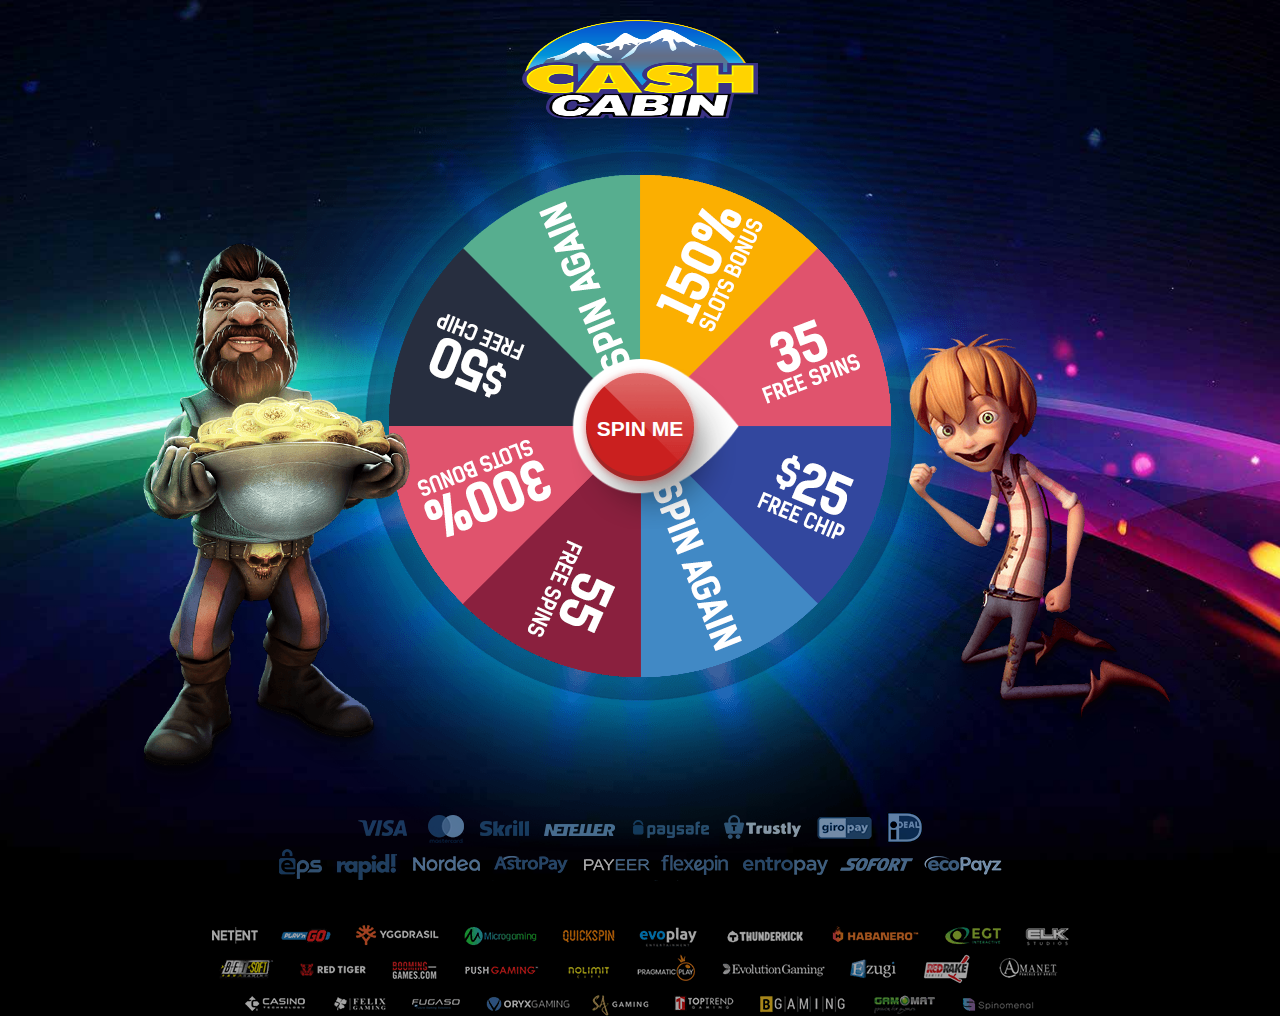
<file: index.html>
<head>
    <meta charset="UTF-8">
    <meta name="viewport" content="width=device-width, initial-scale=1, maximum-scale=1">
    <meta name="robots" content="noindex,nofollow,noarchive">

    <title>Spin to Win</title>
    <link rel="stylesheet" href="css/style.css">
    <script src="https://ajax.googleapis.com/ajax/libs/jquery/3.4.1/jquery.min.js"></script>    
    <script src="js/clipboard.js"></script>
</head>
<body class="page">
    <div class="page__wrap">
        <a href="#" onclick="go()" class="logo page__logo">
            <img src="images/cash_cabin.png" class="logo__img" width="50" height="100" />
        </a>
        <div class="game-layout">
            <img src="images/game_person_gonzo.png" class="game-person gonzo" alt="" />
            <div class="game-layout__body">
                <div class="wheel wheel_animated">
                    <div class="wheel__spinner-holder">
                        <img src="images/spin_wheel.png" class="wheel__spinner wheel__spinner_animated">         
                        <div class="wheel__mask"></div>
                        <div class="wheel__button-holder wheel__button-holder_blinking">
                            <div class="wheel__button-pointer">
                                <button class="circle-button wheel__button spin-trigger" onclick="play()">SPIN ME</button>
                                <audio id="audio" src="media/sound.mp3"></audio>
                                <audio src="media/coin.mp3" id="my_audio" loop="loop"></audio>
                            </div>
                        </div>
                    </div>
                    <div class="wheel__win-frame"></div>
                </div>
            </div>
            <img src="images/game_person_jack.png" class="game-person jack" alt="" />
        </div>
        <div class="page__footer">
            <div class="payments"></div>
        </div>
    </div>
    <div class="fewmodal" id="modal-content">
        <div class="fewmodal__body" id="level-1">
            <div class="fewmodal__content">
                <div class="popup">
                    <h2 class="popup__title popup__accent">Congratulations!<br>You won</h2>
                    <div class="spin-win">
                        <p class="popup__win title"> 55 Free Spins </p>
                        <img src="images/coins.png" alt="" class="popup-icon">            
                        <p class="popup_grey_info">Click Claim Now to get your 50 Free Spins</p>
                        <button class="btn btn-block btn--answer btn-claim-now"onclick="play()">Claim Now</button>
                        <audio id="audio" src="media/coin.mp3"></audio>
                    </div>
                    <div class="question" id="question-1" style="display:none;">
                        <p class="survey-question"><span class="question-number"> Question 1 of 4: </span><br>Have you ever won anything online before?</p>
                        <button class="btn btn-block btn--answer btn-question-1 user_action" data-question="question_1_answer" data-answer="yes">Yes</button>
                        <button class="btn btn-block btn--answer btn-question-1 user_action" data-question="question_1_answer" data-answer="no">No</button>
                        <input type="hidden" id="question_1_answer" name="question_1_answer" value="" />
                    </div>
                    <div class="question" id="question-2" style="display:none;">
                        <p class="survey-question"><span class="question-number"> Question 2 of 4: </span><br>Have you ever played at an online casino before? </p>
                        <button class="btn btn-block btn--answer btn-question-2 user_action" data-question="question_2_answer" data-answer="yes">Yes</button>
                        <button class="btn btn-block btn--answer btn-question-2 user_action" data-question="question_2_answer" data-answer="no">No, but I want to</button>
                        <input type="hidden" id="question_2_answer" name="question_2_answer" value="" />
                    </div>
                    <div class="question" id="question-3" style="display:none;">
                        <p class="survey-question"><span class="question-number"> Question 3 of 4: </span><br>Are you a Man or Woman?</p>
                        <button class="btn btn-block btn--answer btn-question-3 user_action" data-question="gender" data-answer="female">Woman</button>
                        <button class="btn btn-block btn--answer btn-question-3 user_action" data-question="gender" data-answer="male">Man</button>
                        <input type="hidden" id="gender" name="gender" value="" />
                    </div>
                    <div class="question" id="question-4" style="display:none;">
                        <p class="survey-question"><span class="question-number"> Question 4 of 4: </span><br>How old are you?</p>
                        <button class="btn btn-block btn--answer btn-question-4 user_action" data-question="age_range" data-answer="18-29">18-29</button>
                        <button class="btn btn-block btn--answer btn-question-4 user_action" data-question="age_range" data-answer="30-39">30-39</button>
                        <button class="btn btn-block btn--answer btn-question-4 user_action" data-question="age_range" data-answer="40-49">40-49</button>
                        <button class="btn btn-block btn--answer btn-question-4 user_action" data-question="age_range" data-answer="50+">50+</button>
                        <input type="hidden" id="age_range" name="age_range" value="" />
                    </div
>                    <div class="register" id="register" style="display:none;">
                        <p class="survey-question">Enter your email below to claim your 55 FREE Spins!</p>
                        <input class="form-control input-email" type="email" id="Email1" name="email" value="" />
                        <button class="btn btn-block btn--answer email-submit">Claim Now</button>
                        <p class="rule">By clicking on "Claim Now" you accept our <a href="pp.html" target="_blank">Privacy Policy.</a></p>
                    </div>
                    <div class="thankyou" id="msgname" style="display:none;">
                        <img src="images/extra_bonus.png" class="popup-offer" alt="">
                        <p class="copy-code">Copy the coupon code below, then click Continue to claim your FREE Spins!</p>
                        <div class="ContentCode">
                            <div id="Ccode" class="code">CABIN777</div>
                            <button class="copyBtn Transitions" id="BtnCopy">COPY COUPON</button>
                            <button class="btn btn-block btn--answer btn-thankyou" onclick="go()">Continue</button>
                            <p class="rule">*Redeem the coupon at the Cashier after making a $20 Deposit! Over $200 in free wagers</p>
                        </div>
                    </div>
                </div>
            </div>
        </div>
    </div>

    <script src="js/main.js"></script>
</html>
</file>
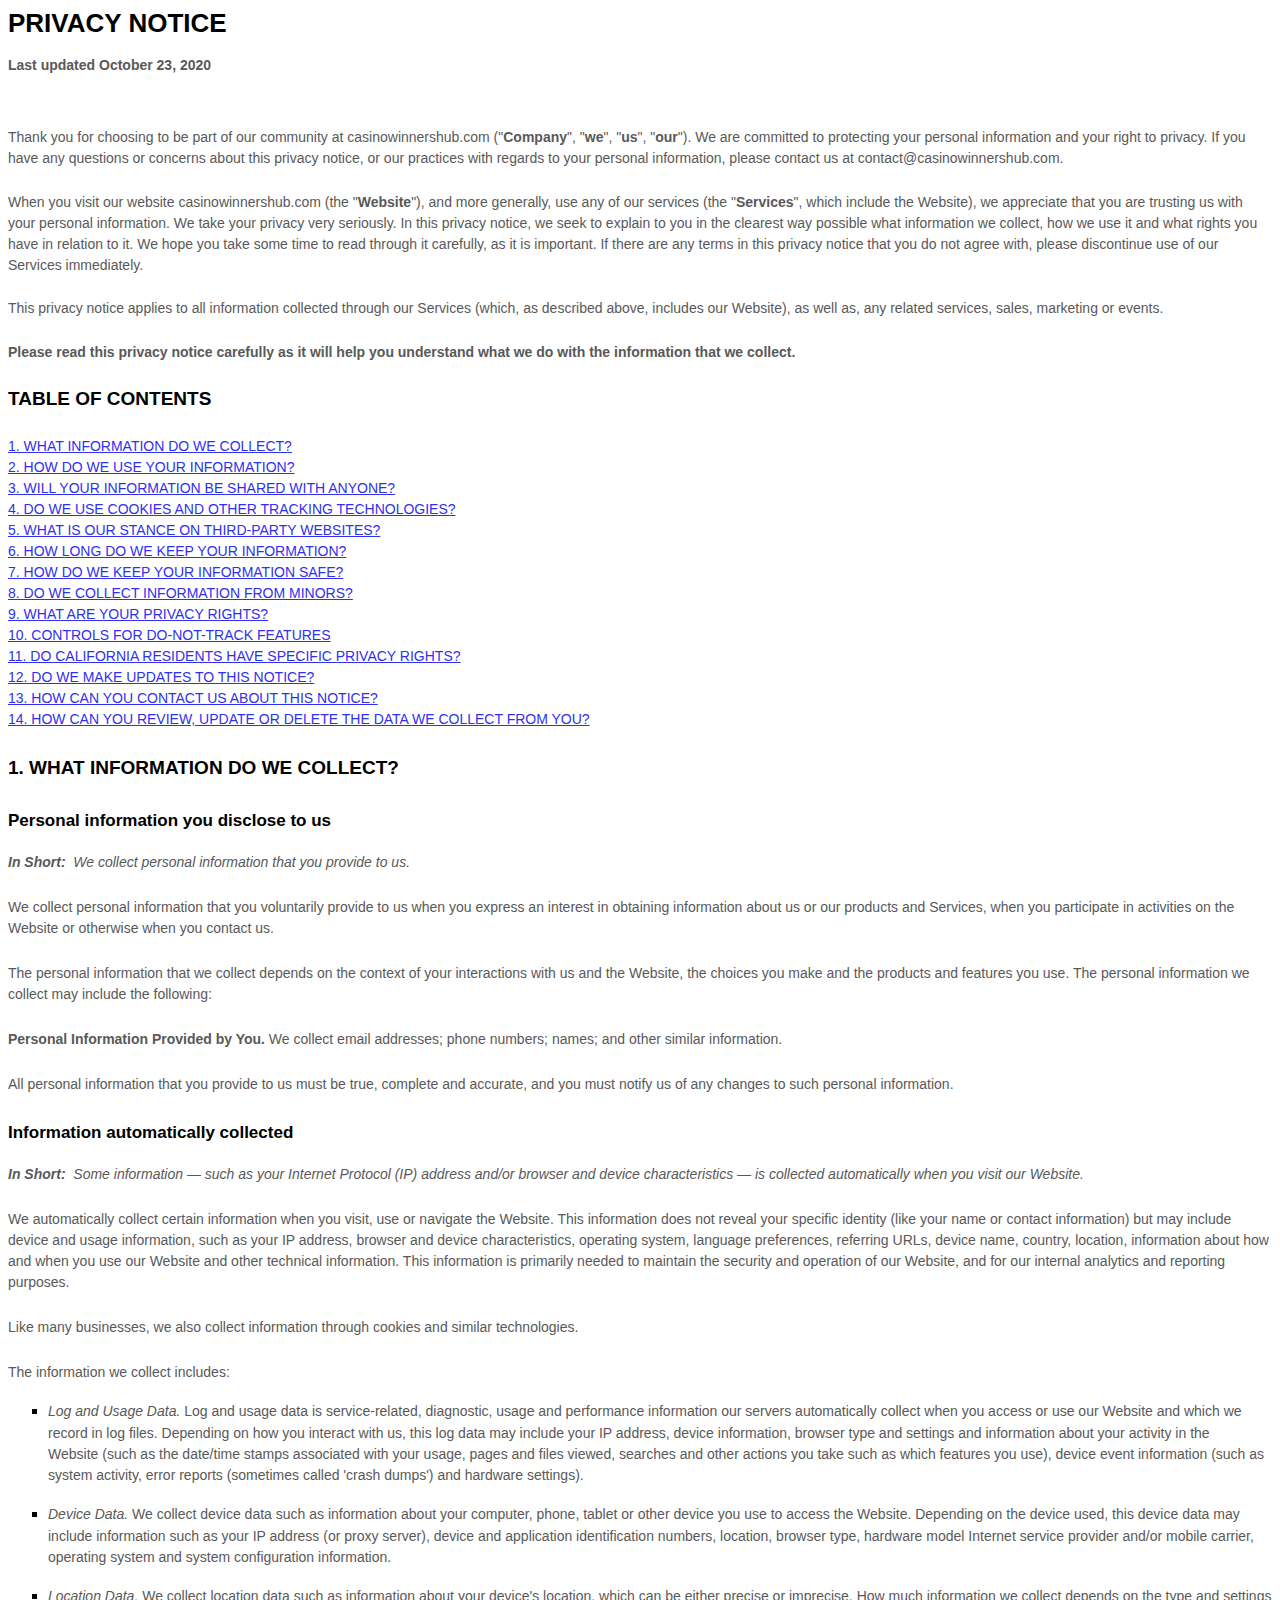
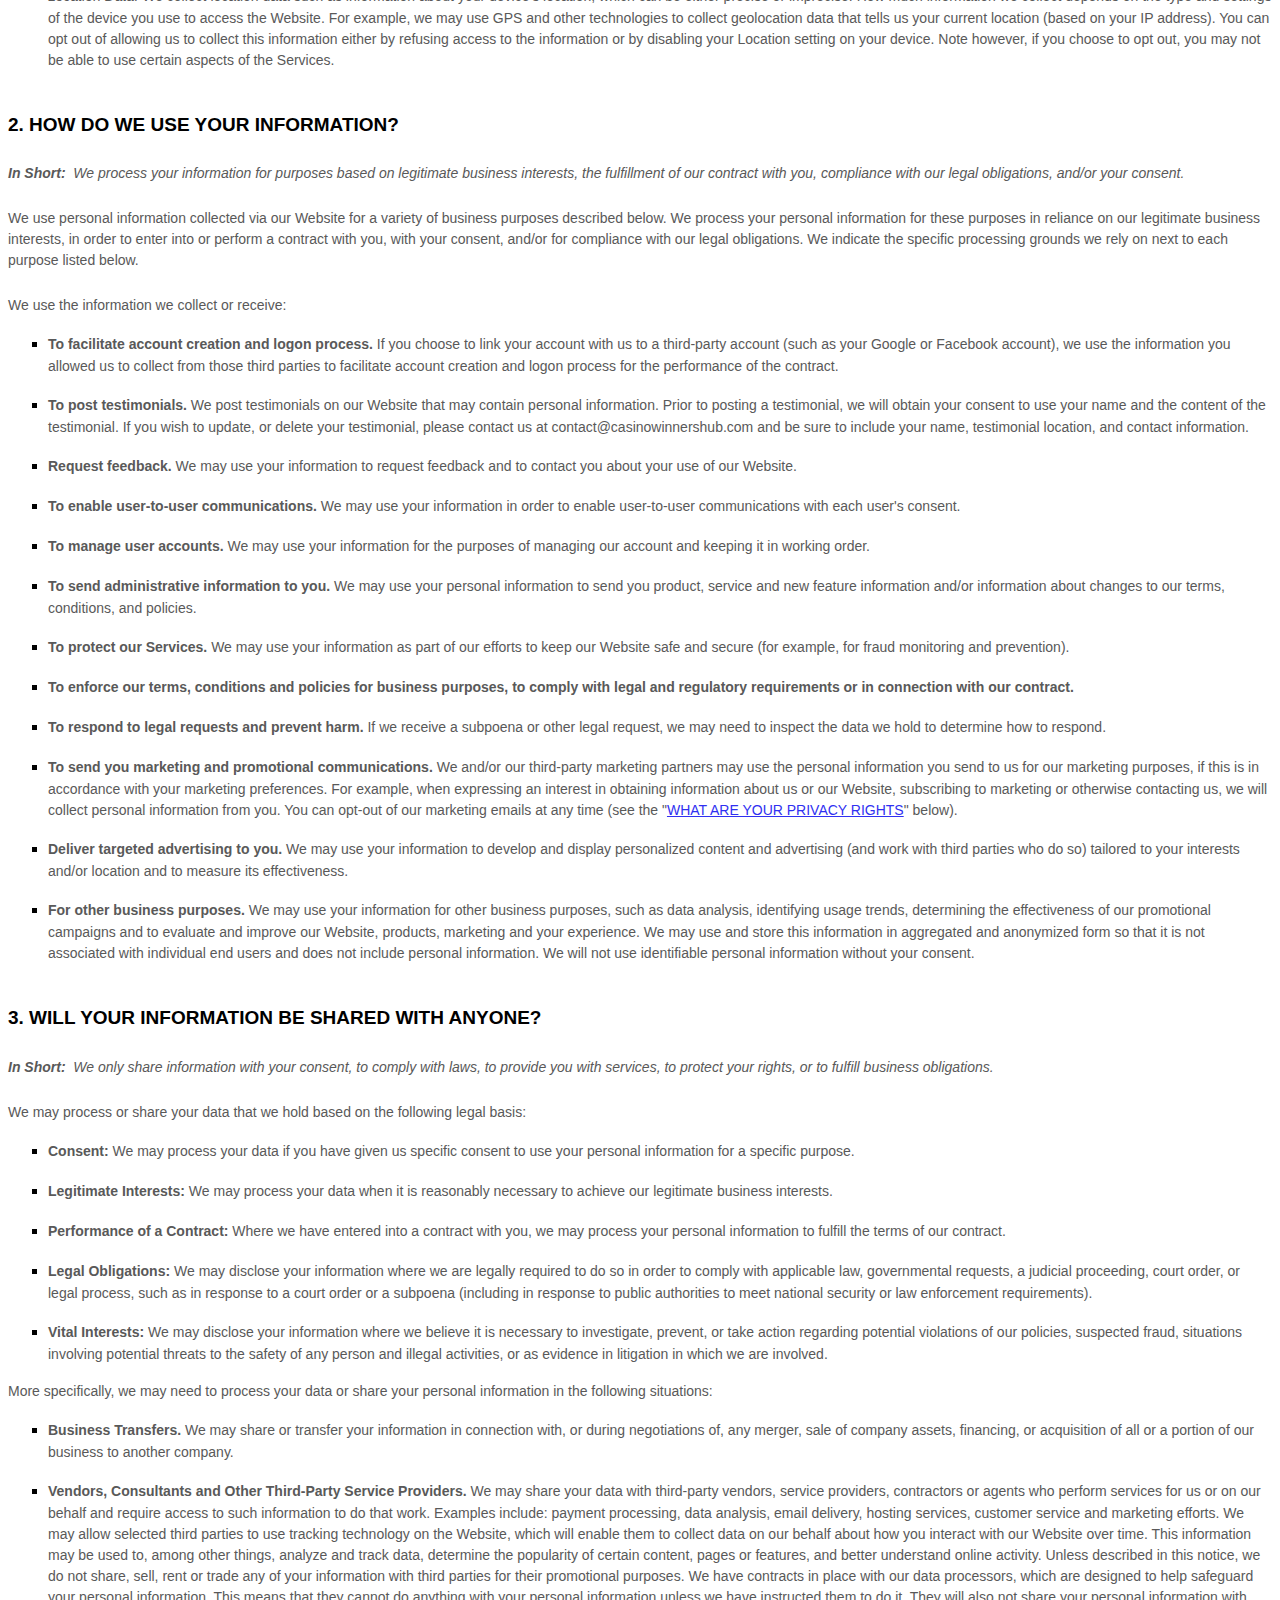
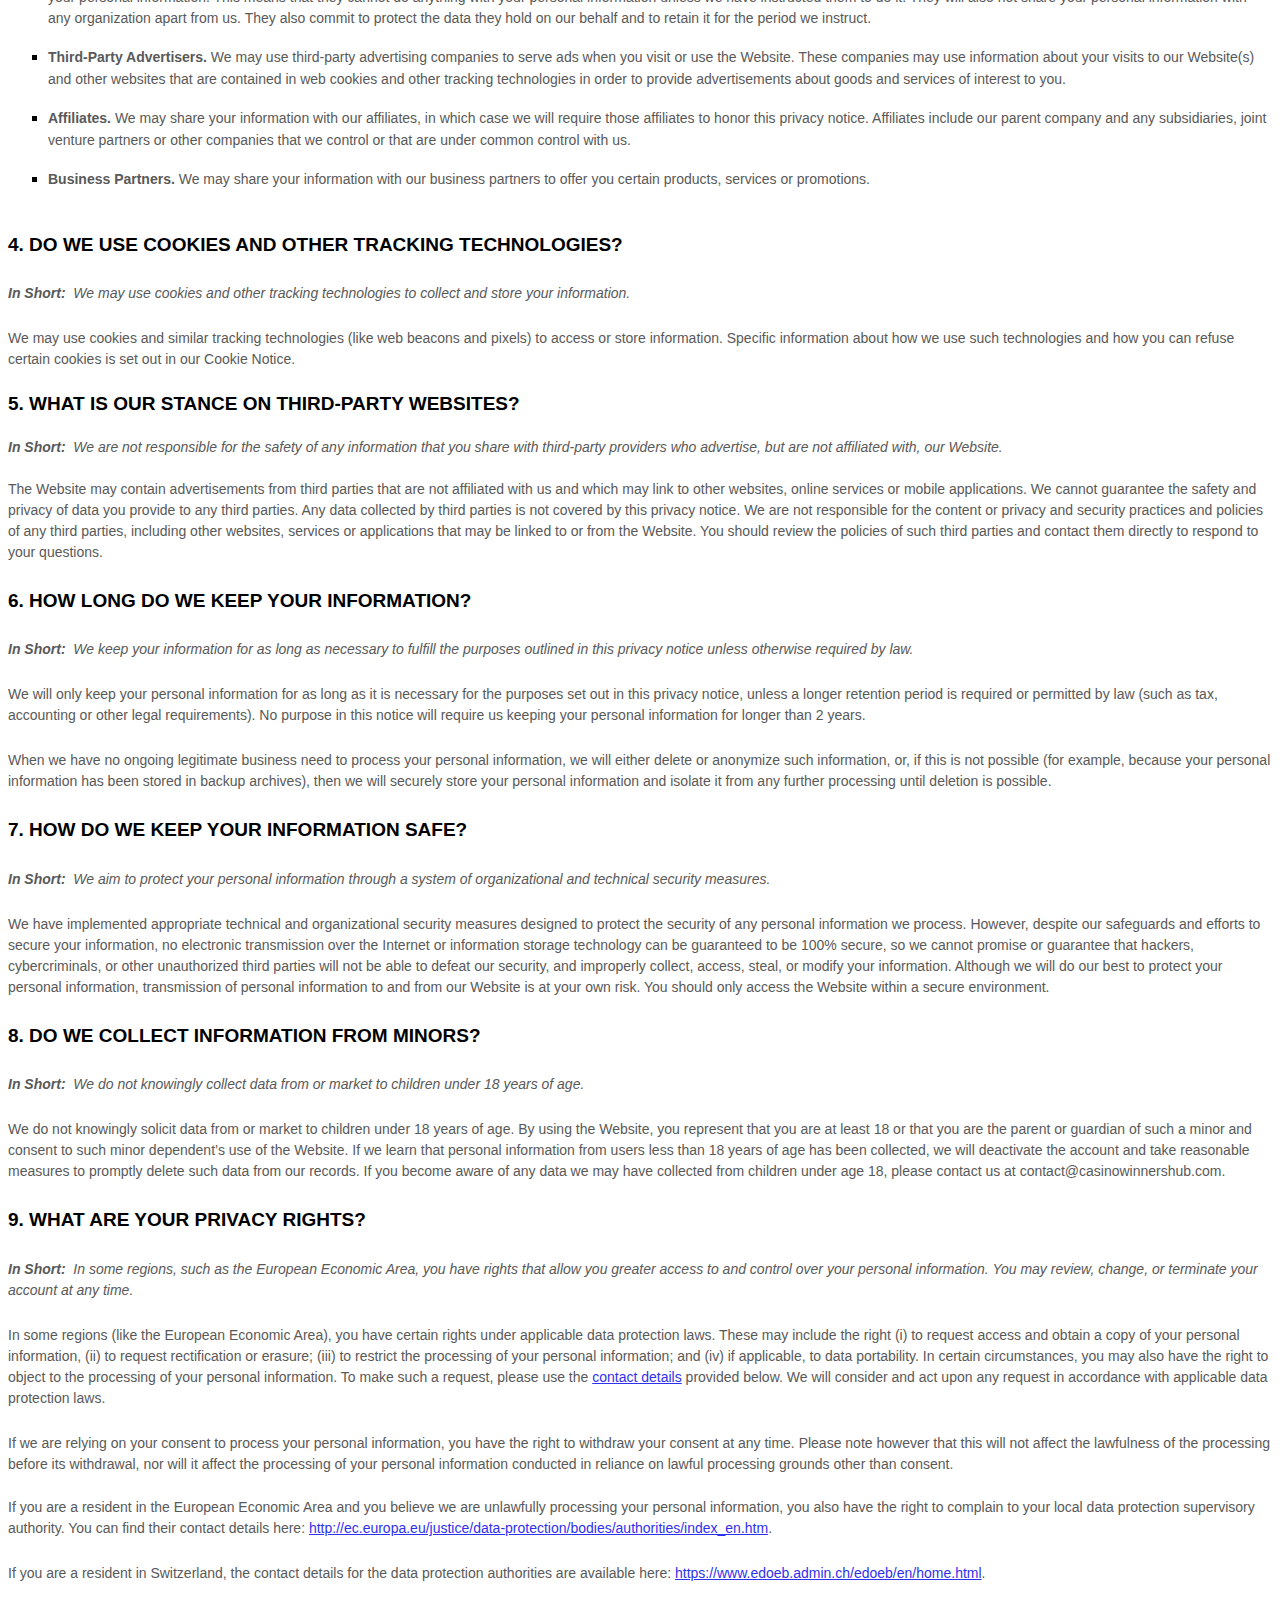
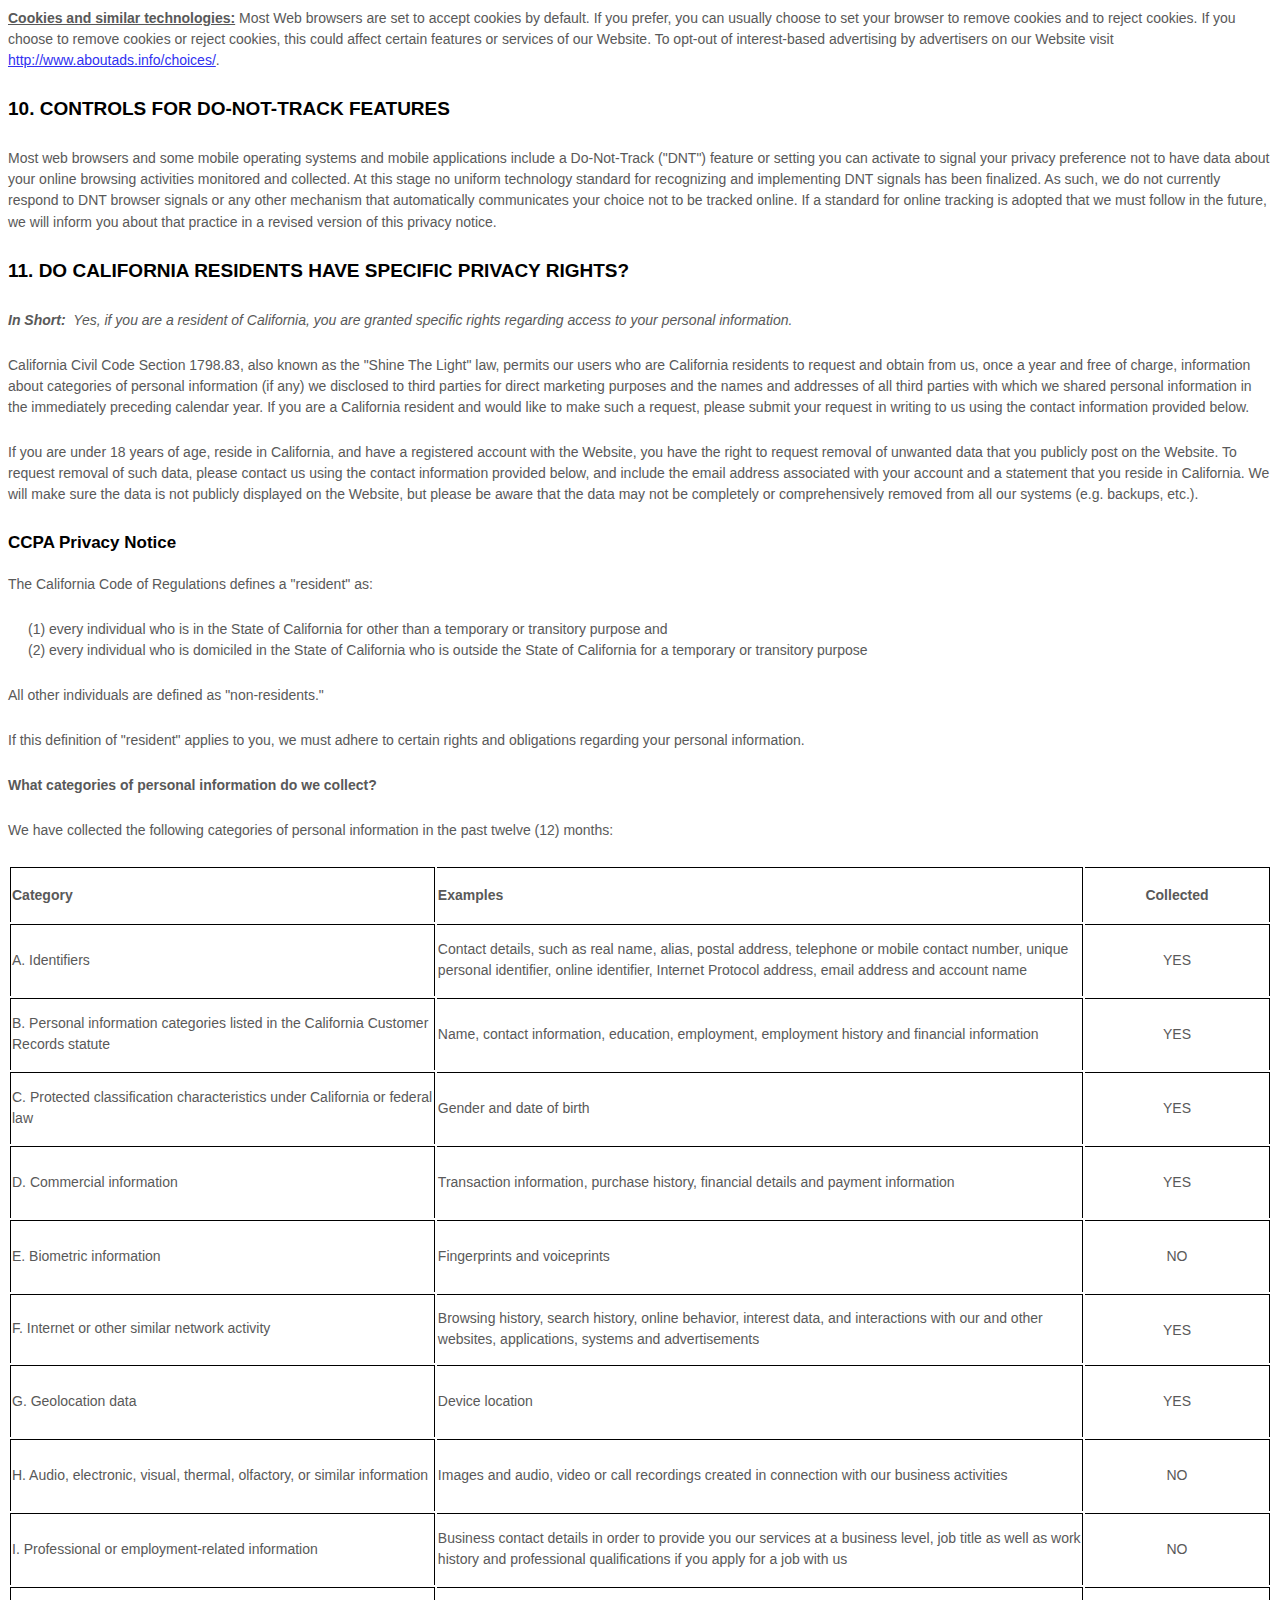
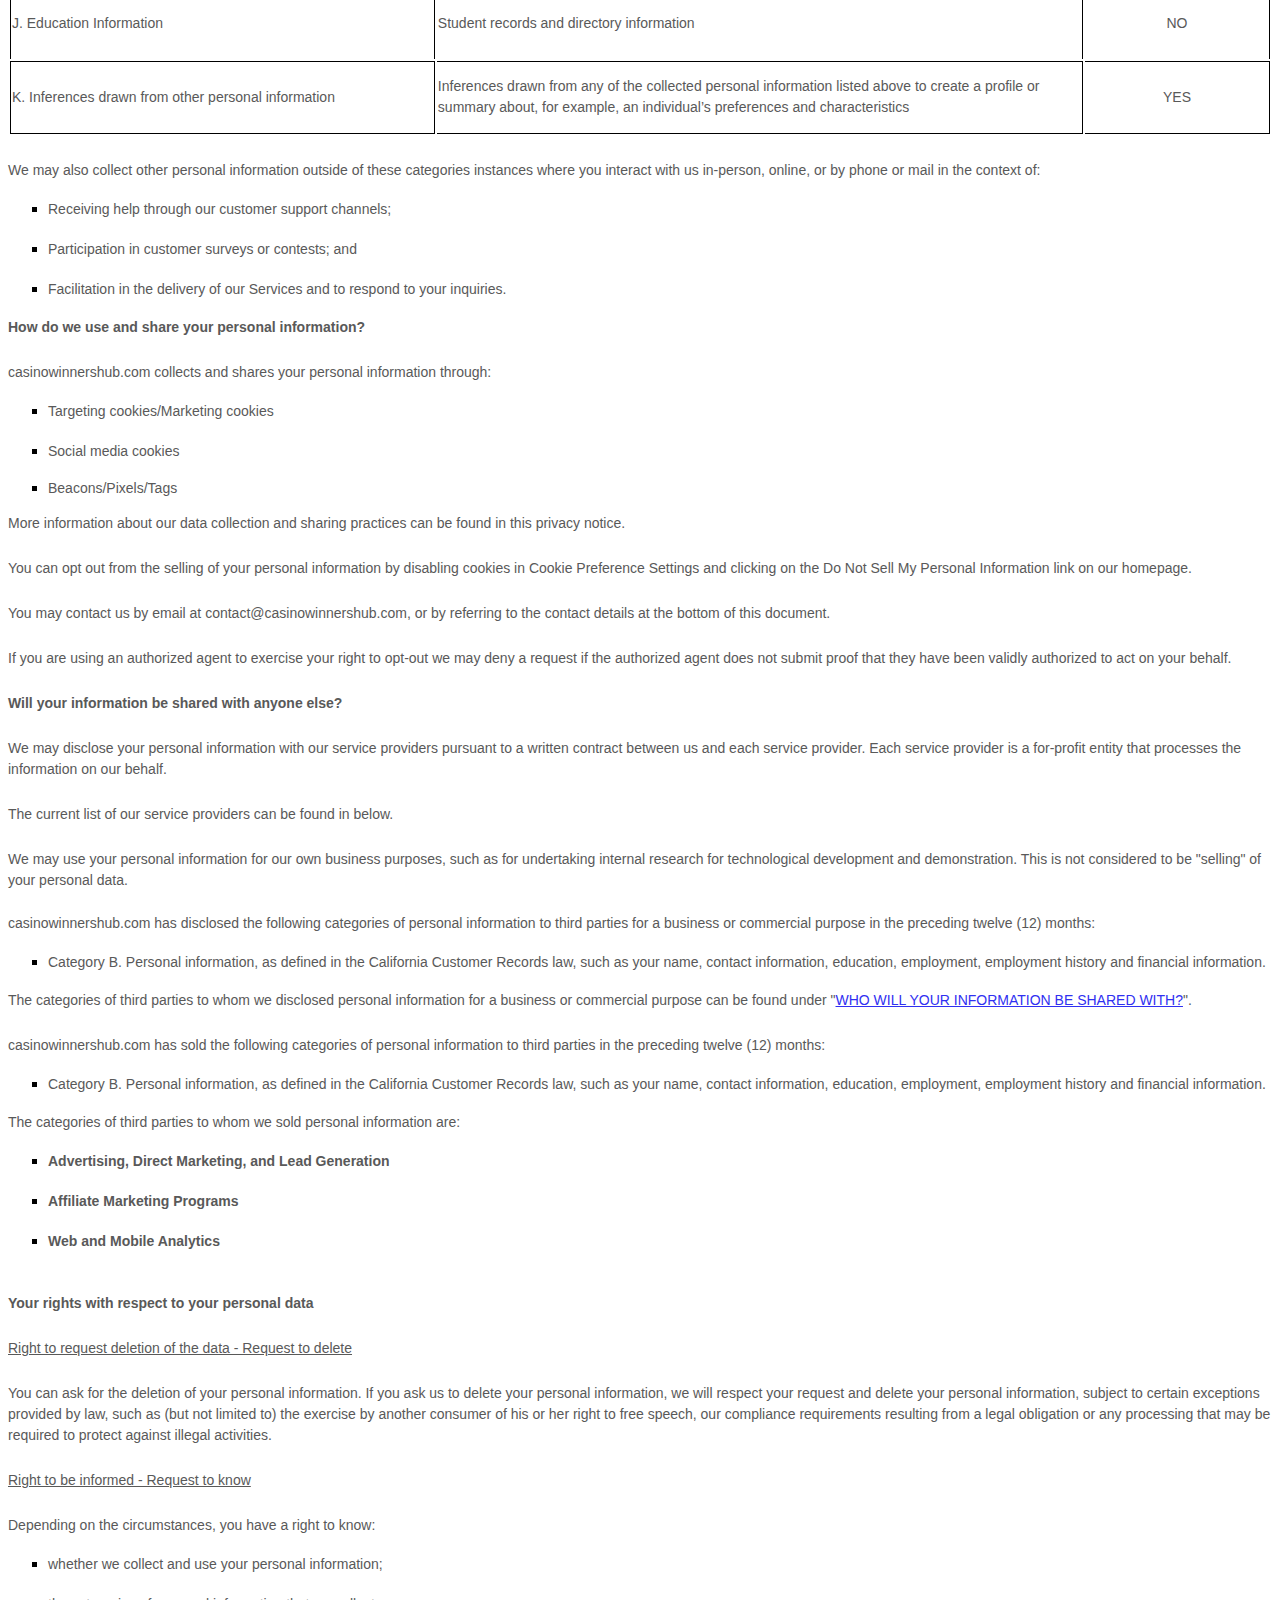
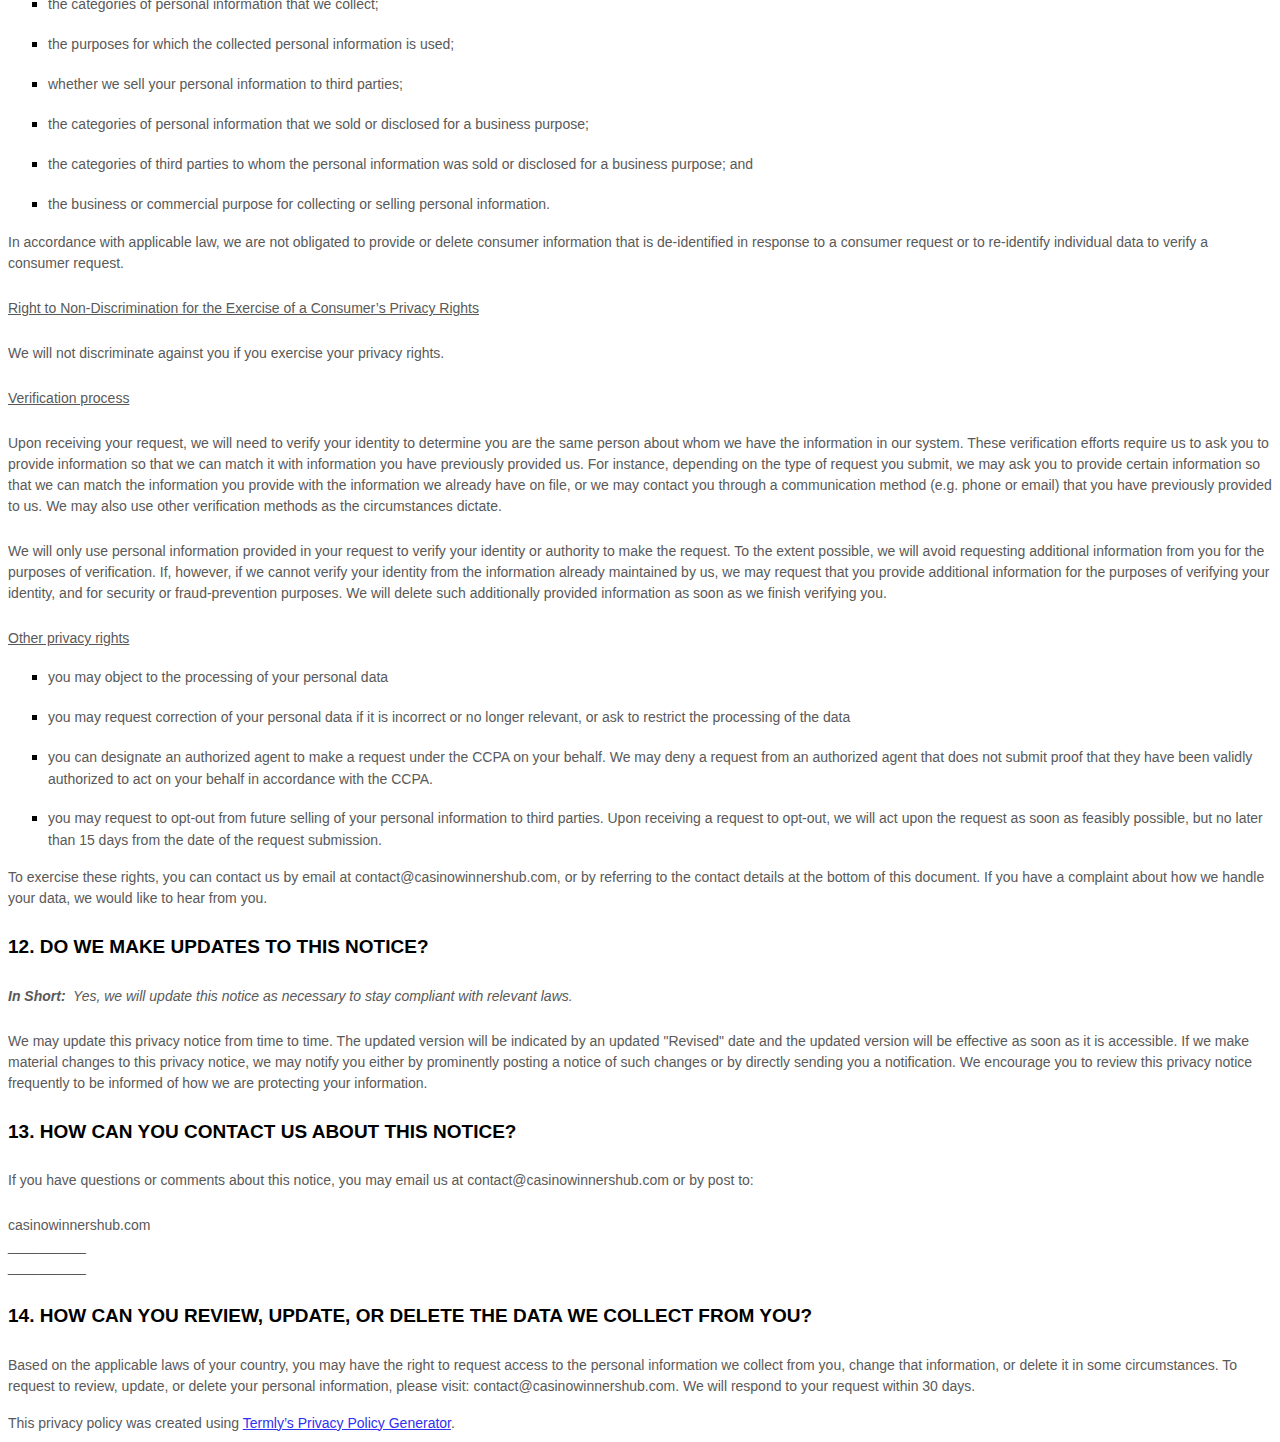
<file: pp.html>
<html xmlns=”http://www.w3.org/1999/xhtml”>
<head>
<meta name="robots" content="noindex,nofollow,noarchive">
</head>
<body>
    <style>
        [data-custom-class='body'], [data-custom-class='body'] * {
                background: transparent !important;
              }
      [data-custom-class='title'], [data-custom-class='title'] * {
                font-family: Arial !important;
      font-size: 26px !important;
      color: #000000 !important;
              }
      [data-custom-class='subtitle'], [data-custom-class='subtitle'] * {
                font-family: Arial !important;
      color: #595959 !important;
      font-size: 14px !important;
              }
      [data-custom-class='heading_1'], [data-custom-class='heading_1'] * {
                font-family: Arial !important;
      font-size: 19px !important;
      color: #000000 !important;
              }
      [data-custom-class='heading_2'], [data-custom-class='heading_2'] * {
                font-family: Arial !important;
      font-size: 17px !important;
      color: #000000 !important;
              }
      [data-custom-class='body_text'], [data-custom-class='body_text'] * {
                color: #595959 !important;
      font-size: 14px !important;
      font-family: Arial !important;
              }
      [data-custom-class='link'], [data-custom-class='link'] * {
                color: #3030F1 !important;
      font-size: 14px !important;
      font-family: Arial !important;
      word-break: break-word !important;
              }
      </style>
      
            <div data-custom-class="body">
            <div><strong><span style="font-size: 26px;"><span data-custom-class="title">PRIVACY NOTICE</span></span></strong></div><div><br></div><div><span style="color: rgb(127, 127, 127);"><strong><span style="font-size: 15px;"><span data-custom-class="subtitle">Last updated <bdt class="question">October 23, 2020</bdt></span></span></strong></span></div><div><br></div><div><br></div><div><br></div><div style="line-height: 1.5;"><span style="color: rgb(127, 127, 127);"><span style="color: rgb(89, 89, 89); font-size: 15px;"><span data-custom-class="body_text">Thank you for choosing to be part of our community at <bdt class="question">casinowinnershub.com</bdt><span style="color: rgb(89, 89, 89);"><span data-custom-class="body_text"><bdt class="block-component"></bdt></span></span> ("<span style="color: rgb(89, 89, 89);"><span data-custom-class="body_text"><bdt class="block-component"></bdt></span></span><strong>Company</strong></span><span style="color: rgb(127, 127, 127);"><span style="color: rgb(89, 89, 89);"><span data-custom-class="body_text"><span style="color: rgb(89, 89, 89);"><span data-custom-class="body_text"><bdt class="statement-end-if-in-editor"><span data-custom-class="body_text"></span></bdt></span></span></span></span></span><span data-custom-class="body_text">", "<strong>we</strong>", "<strong>us</strong>", "<strong>our</strong>"). We are committed to protecting your personal information and your right to privacy. If you have any questions or concerns about this privacy notice, or our practices with regards to your personal information, please contact us at <bdt class="question">contact@casinowinnershub.com</bdt>.</span></span></span></div><div style="line-height: 1.5;"><span style="font-size: 15px;"><br></span></div><div style="line-height: 1.5;"><span style="font-size: 15px;"><span style="color: rgb(127, 127, 127);"><span data-custom-class="body_text">When you <span style="color: rgb(89, 89, 89);"><span data-custom-class="body_text"><bdt class="block-component"></bdt></span></span>visit our website <bdt class="question">casinowinnershub.com</bdt> (the "<strong>Website</strong>"), <span style="color: rgb(89, 89, 89);"><span data-custom-class="body_text"><bdt class="statement-end-if-in-editor"></bdt><bdt class="block-component"></bdt><bdt class="block-component"></bdt></span></span> and more generally, use any of our services (the "<strong>Services</strong>", which include the </span><span style="color: rgb(89, 89, 89);"><span data-custom-class="body_text"><span style="color: rgb(89, 89, 89);"><span data-custom-class="body_text"><bdt class="block-component"><span data-custom-class="body_text"></span></bdt>Website<span style="color: rgb(89, 89, 89);"><span data-custom-class="body_text"><bdt class="statement-end-if-in-editor"></bdt></span></span><bdt class="block-component"></bdt></span></span></span><span data-custom-class="body_text"><span style="color: rgb(89, 89, 89);"><span data-custom-class="body_text"><bdt class="block-component"></span></bdt></span></span></span></span><span data-custom-class="body_text">), we appreciate that you are trusting us with your personal information. We take your privacy very seriously. In this privacy notice, we seek to explain to you in the clearest way possible what information we collect, how we use it and what rights you have in relation to it. We hope you take some time to read through it carefully, as it is important. If there are any terms in this privacy notice that you do not agree with, please discontinue use of our Services immediately.</span></span></span></div><div style="line-height: 1.5;"><span style="font-size: 15px;"><br></span></div><div style="line-height: 1.5;"><span style="font-size: 15px;"><span style="color: rgb(127, 127, 127);"><span style="color: rgb(89, 89, 89);"><span data-custom-class="body_text">This privacy notice applies to all information collected through our Services (which, as described above, includes our </span><span style="color: rgb(89, 89, 89);"><span data-custom-class="body_text"><bdt class="block-component"><span data-custom-class="body_text"></span></bdt>Website<span style="color: rgb(89, 89, 89);"><span data-custom-class="body_text"><bdt class="statement-end-if-in-editor"></bdt></span></span><bdt class="block-component"><bdt class="block-component"></span></bdt></span></span></span></span><span data-custom-class="body_text">), as well as, any related services, sales, marketing or events.</span></span></span></span></div><div style="line-height: 1.5;"><span style="font-size: 15px;"><br></span></div><div style="line-height: 1.5;"><span style="font-size: 15px;"><span style="color: rgb(127, 127, 127);"><span style="color: rgb(89, 89, 89);"><span data-custom-class="body_text"><strong>Please read this privacy notice carefully as it will help you understand what we do with the information that we collect.</strong></span></span></span></span></div><div style="line-height: 1.5;"><span style="font-size: 15px;"><br></span></div><div style="line-height: 1.5;"><span style="font-size: 15px;"><span style="color: rgb(127, 127, 127);"><span style="color: rgb(0, 0, 0);"><strong><span data-custom-class="heading_1">TABLE OF CONTENTS</span></strong></span></span></span></div><div style="line-height: 1.5;"><span style="font-size: 15px;"><br></span></div><div style="line-height: 1.5;"><span style="font-size: 15px;"><a data-custom-class="link" href="#infocollect"><span style="color: rgb(89, 89, 89);">1. WHAT INFORMATION DO WE COLLECT?</span></a><span style="color: rgb(127, 127, 127);"><span style="color: rgb(89, 89, 89);"><span data-custom-class="body_text"><span style="color: rgb(89, 89, 89);"><bdt class="block-component"></bdt></span></span></span></span></span></div><div style="line-height: 1.5;"><span style="font-size: 15px;"><a data-custom-class="link" href="#infouse"><span style="color: rgb(89, 89, 89);">2. HOW DO WE USE YOUR INFORMATION?</span></a><span style="color: rgb(127, 127, 127);"><span style="color: rgb(89, 89, 89);"><span data-custom-class="body_text"><span style="color: rgb(89, 89, 89);"><span style="color: rgb(89, 89, 89);"><bdt class="statement-end-if-in-editor"></bdt></span></span></span></span></span></span></div><div style="line-height: 1.5;"><span style="font-size: 15px;"><span style="color: rgb(89, 89, 89);"><a data-custom-class="link" href="#infoshare">3. WILL YOUR INFORMATION BE SHARED WITH ANYONE?</a></span><span style="color: rgb(127, 127, 127);"><span style="color: rgb(89, 89, 89);"><span data-custom-class="body_text"><span style="color: rgb(89, 89, 89);"><bdt class="block-component"></bdt></span><bdt class="block-component"></bdt></span></span></span></span></span></div><div style="line-height: 1.5;"><span style="font-size: 15px;"><a data-custom-class="link" href="#cookies"><span style="color: rgb(89, 89, 89);">4. DO WE USE COOKIES AND OTHER TRACKING TECHNOLOGIES?</span></a><span style="color: rgb(127, 127, 127);"><span style="color: rgb(89, 89, 89);"><span data-custom-class="body_text"><span style="color: rgb(89, 89, 89);"><bdt class="statement-end-if-in-editor"></bdt><span style="color: rgb(89, 89, 89);"><bdt class="block-component"></bdt><bdt class="block-component"></bdt></span></span><bdt class="block-component"></bdt><bdt class="block-component"></bdt></span></span></span></span></span></div><div style="line-height: 1.5;"><span style="font-size: 15px;"><a data-custom-class="link" href="#3pwebsites"><span style="color: rgb(89, 89, 89);">5. WHAT IS OUR STANCE ON THIRD-PARTY WEBSITES?</span></a><span style="color: rgb(127, 127, 127);"><span style="color: rgb(89, 89, 89);"><span data-custom-class="body_text"><span style="color: rgb(89, 89, 89);"><bdt class="statement-end-if-in-editor"></bdt></span></span></span></span></span></div><div style="line-height: 1.5;"><span style="font-size: 15px;"><a data-custom-class="link" href="#inforetain"><span style="color: rgb(89, 89, 89);">6. HOW LONG DO WE KEEP YOUR INFORMATION?</span></a><span style="color: rgb(127, 127, 127);"><span style="color: rgb(89, 89, 89);"><span data-custom-class="body_text"><span style="color: rgb(89, 89, 89);"><span style="color: rgb(89, 89, 89);"><bdt class="block-component"></bdt></span></span></span></span></span></span></div><div style="line-height: 1.5;"><span style="font-size: 15px;"><a data-custom-class="link" href="#infosafe"><span style="color: rgb(89, 89, 89);">7. HOW DO WE KEEP YOUR INFORMATION SAFE?</span></a><span style="color: rgb(127, 127, 127);"><span style="color: rgb(89, 89, 89);"><span data-custom-class="body_text"><span style="color: rgb(89, 89, 89);"><bdt class="statement-end-if-in-editor"></bdt><bdt class="block-component"></bdt></span></span></span></span></span></div><div style="line-height: 1.5;"><span style="font-size: 15px;"><a data-custom-class="link" href="#infominors"><span style="color: rgb(89, 89, 89);">8. DO WE COLLECT INFORMATION FROM MINORS?</span></a><span style="color: rgb(127, 127, 127);"><span style="color: rgb(89, 89, 89);"><span data-custom-class="body_text"><span style="color: rgb(89, 89, 89);"><bdt class="statement-end-if-in-editor"></bdt></span></span></span></span></span></div><div style="line-height: 1.5;"><span style="font-size: 15px;"><span style="color: rgb(89, 89, 89);"><a data-custom-class="link" href="#privacyrights">9. WHAT ARE YOUR PRIVACY RIGHTS?</a></span></span></div><div style="line-height: 1.5;"><span style="font-size: 15px;"><a data-custom-class="link" href="#DNT"><span style="color: rgb(89, 89, 89);">10. CONTROLS FOR DO-NOT-TRACK FEATURES</span></a></span></div><div style="line-height: 1.5;"><span style="font-size: 15px;"><a data-custom-class="link" href="#caresidents"><span style="color: rgb(89, 89, 89);">11. DO CALIFORNIA RESIDENTS HAVE SPECIFIC PRIVACY RIGHTS?</span></a></span></div><div style="line-height: 1.5;"><span style="font-size: 15px;"><a data-custom-class="link" href="#policyupdates"><span style="color: rgb(89, 89, 89);">12. DO WE MAKE UPDATES TO THIS NOTICE?</span></a></span></div><div style="line-height: 1.5;"><a data-custom-class="link" href="#contact"><span style="color: rgb(89, 89, 89); font-size: 15px;">13. HOW CAN YOU CONTACT US ABOUT THIS NOTICE?</span></a></div><div style="line-height: 1.5;"><a data-custom-class="link" href="#request"><span style="color: rgb(89, 89, 89);">14. HOW CAN YOU REVIEW, UPDATE OR DELETE THE DATA WE COLLECT FROM YOU?</span></a></div><div style="line-height: 1.5;"><br></div><div id="infocollect" style="line-height: 1.5;"><span style="color: rgb(127, 127, 127);"><span style="color: rgb(89, 89, 89); font-size: 15px;"><span style="font-size: 15px; color: rgb(89, 89, 89);"><span style="font-size: 15px; color: rgb(89, 89, 89);"><span id="control" style="color: rgb(0, 0, 0);"><strong><span data-custom-class="heading_1">1. WHAT INFORMATION DO WE COLLECT?</span></strong><span data-custom-class="heading_1"><bdt class="block-component"><span data-custom-class="body_text"></span></bdt></span></span></span></span></span></span></div><div style="line-height: 1.5;"><span data-custom-class="heading_2" style="color: rgb(0, 0, 0);"><span style="font-size: 15px;"><strong><u><br></u></strong><strong>Personal information you disclose to us</strong></span></span></div><div><div><br></div><div style="line-height: 1.5;"><span style="color: rgb(127, 127, 127);"><span style="color: rgb(89, 89, 89); font-size: 15px;"><span data-custom-class="body_text"><span style="font-size: 15px; color: rgb(89, 89, 89);"><span style="font-size: 15px; color: rgb(89, 89, 89);"><span data-custom-class="body_text"><strong><em>In Short: </em></strong></span></span></span></span><span data-custom-class="body_text"><span style="font-size: 15px; color: rgb(89, 89, 89);"><span style="font-size: 15px; color: rgb(89, 89, 89);"><span data-custom-class="body_text"><strong><em> </em></strong><em>We collect personal information that you provide to us.</em></span></span></span></span></span></span></div></div><div style="line-height: 1.5;"><br></div><div style="line-height: 1.5;"><span style="font-size: 15px; color: rgb(89, 89, 89);"><span style="font-size: 15px; color: rgb(89, 89, 89);"><span data-custom-class="body_text">We collect personal information that you voluntarily provide to us when you <span style="font-size: 15px;"><bdt class="block-component"></bdt></span></span><span data-custom-class="body_text">express an interest in obtaining information about us or our products and Services, when you participate in activities on the <span style="font-size: 15px;"><bdt class="block-component"></bdt>Website<bdt class="statement-end-if-in-editor"></bdt><bdt class="block-component"></bdt><bdt class="block-component"></bdt></span><bdt class="block-component"></bdt></span></span><span data-custom-class="body_text"> or otherwise when you contact us.</span></span></span></div><div style="line-height: 1.5;"><br></div><div style="line-height: 1.5;"><span style="font-size: 15px; color: rgb(89, 89, 89);"><span style="font-size: 15px; color: rgb(89, 89, 89);"><span data-custom-class="body_text">The personal information that we collect depends on the context of your interactions with us and the <span style="font-size: 15px;"><span data-custom-class="body_text"><bdt class="block-component"></bdt>Website<bdt class="statement-end-if-in-editor"></bdt><bdt class="block-component"></bdt><bdt class="block-component"></bdt></span>, the choices you make and the products and features you use. The personal information we collect may include the following:<bdt class="block-component"></bdt></span></span></span></span></div><div style="line-height: 1.5;"><br></div><div style="line-height: 1.5;"><span style="font-size: 15px; color: rgb(89, 89, 89);"><span style="font-size: 15px; color: rgb(89, 89, 89);"><span data-custom-class="body_text"><strong>Personal Information Provided by You.</strong> We collect <span style="font-size: 15px;"><span data-custom-class="body_text"><bdt class="forloop-component"></bdt><bdt class="question">email addresses</bdt>; </span><span data-custom-class="body_text"><bdt class="forloop-component"></bdt><bdt class="question">phone numbers</bdt>; </span><span data-custom-class="body_text"><bdt class="forloop-component"></bdt><bdt class="question">names</bdt>; </span><span data-custom-class="body_text"><bdt class="forloop-component"></bdt>and other similar information.</span><span data-custom-class="body_text"><bdt class="statement-end-if-in-editor"></bdt><bdt class="block-component"><bdt class="block-component"></bdt></bdt></span></span></span></span></div><div style="line-height: 1.5;"><br></div><div style="line-height: 1.5;"><span style="font-size: 15px; color: rgb(89, 89, 89);"><span style="font-size: 15px; color: rgb(89, 89, 89);"><span data-custom-class="body_text">All personal information that you provide to us must be true, complete and accurate, and you must notify us of any changes to such personal information.<span style="font-size: 15px;"><bdt class="statement-end-if-in-editor"><bdt class="statement-end-if-in-editor"></bdt></bdt></span><bdt class="block-component"></bdt></span></span></span></div><div style="line-height: 1.5;"><span data-custom-class="heading_2" style="color: rgb(0, 0, 0);"><span style="font-size: 15px;"><strong><u><br></u></strong><strong>Information automatically collected</strong></span></span></div><div><div><br></div><div style="line-height: 1.5;"><span style="color: rgb(127, 127, 127);"><span style="color: rgb(89, 89, 89); font-size: 15px;"><span data-custom-class="body_text"><span style="font-size: 15px; color: rgb(89, 89, 89);"><span style="font-size: 15px; color: rgb(89, 89, 89);"><span data-custom-class="body_text"><strong><em>In Short: </em></strong></span></span></span></span><span data-custom-class="body_text"><span style="font-size: 15px; color: rgb(89, 89, 89);"><span style="font-size: 15px; color: rgb(89, 89, 89);"><span data-custom-class="body_text"><strong><em> </em></strong><em>Some information — such as your Internet Protocol (IP) address and/or browser and device characteristics — is collected automatically when you visit our <span data-custom-class="body_text"><em><span data-custom-class="body_text"><span style="font-size: 15px;"><span data-custom-class="body_text"><bdt class="block-component"></bdt>Website<bdt class="statement-end-if-in-editor"></bdt><bdt class="block-component"></bdt><bdt class="block-component"></bdt></span></span></span></em></span>.</em></span></span></span></span></span></span></div></div><div style="line-height: 1.5;"><br></div><div style="line-height: 1.5;"><span style="font-size: 15px; color: rgb(89, 89, 89);"><span style="font-size: 15px; color: rgb(89, 89, 89);"><span data-custom-class="body_text">We automatically collect certain information when you visit, use or navigate the <span style="font-size: 15px;"><span data-custom-class="body_text"><bdt class="block-component"></bdt>Website<bdt class="statement-end-if-in-editor"></bdt><bdt class="block-component"></bdt><bdt class="block-component"></bdt></span></span>. This information does not reveal your specific identity (like your name or contact information) but may include device and usage information, such as your IP address, browser and device characteristics, operating system, language preferences, referring URLs, device name, country, location, information about how and when you use our <span style="font-size: 15px;"><span data-custom-class="body_text"><bdt class="block-component"></bdt>Website<bdt class="statement-end-if-in-editor"></bdt><bdt class="block-component"></bdt><bdt class="block-component"></bdt></span></span> and other technical information. This information is primarily needed to maintain the security and operation of our <span style="font-size: 15px;"><span data-custom-class="body_text"><bdt class="block-component"></bdt>Website<bdt class="statement-end-if-in-editor"></bdt><bdt class="block-component"></bdt><bdt class="block-component"></bdt></span></span>, and for our internal analytics and reporting purposes.<bdt class="block-component"></bdt></span></span></span></div><div style="line-height: 1.5;"><br></div><div style="line-height: 1.5;"><span style="font-size: 15px; color: rgb(89, 89, 89);"><span style="font-size: 15px; color: rgb(89, 89, 89);"><span data-custom-class="body_text">Like many businesses, we also collect information through cookies and similar technologies. <bdt class="block-component"></bdt><bdt class="block-component"></bdt><bdt class="statement-end-if-in-editor"><span data-custom-class="body_text"></span></bdt><bdt class="block-component"></bdt></span></span></span></div><div style="line-height: 1.5;"><br></div><div style="line-height: 1.5;"><span style="font-size: 15px; color: rgb(89, 89, 89);"><span style="font-size: 15px; color: rgb(89, 89, 89);"><span data-custom-class="body_text">The information we collect includes:<bdt class="block-component"></bdt></span></span></span></div><ul><li style="line-height: 1.5;"><span style="font-size: 15px; color: rgb(89, 89, 89);"><span style="font-size: 15px; color: rgb(89, 89, 89);"><span data-custom-class="body_text"><em>Log and Usage Data.</em> Log and usage data is service-related, diagnostic, usage and performance information our servers automatically collect when you access or use our <span style="font-size: 15px;"><span style="color: rgb(89, 89, 89);"><span data-custom-class="body_text"><span style="font-size: 15px;"><span data-custom-class="body_text"><bdt class="block-component"></bdt>Website<bdt class="statement-end-if-in-editor"></bdt><bdt class="block-component"></bdt><bdt class="block-component"></bdt></span></span></span></span></span> and which we record in log files. Depending on how you interact with us, this log data may include your IP address, device information, browser type and settings and information about your activity in the <span style="font-size: 15px;"><span style="color: rgb(89, 89, 89);"><span data-custom-class="body_text"><span style="font-size: 15px;"><span data-custom-class="body_text"><bdt class="block-component"></bdt>Website<bdt class="statement-end-if-in-editor"></bdt><bdt class="block-component"></bdt><bdt class="block-component"></bdt></span></span></span></span> </span>(such as the date/time stamps associated with your usage, pages and files viewed, searches and other actions you take such as which features you use), device event information (such as system activity, error reports (sometimes called 'crash dumps') and hardware settings).<span style="font-size: 15px;"><span style="color: rgb(89, 89, 89);"><span data-custom-class="body_text"><span style="font-size: 15px;"><span style="color: rgb(89, 89, 89);"><bdt class="statement-end-if-in-editor"></bdt></span></span></span></span></span></span></span></span></li></ul><div><bdt class="block-component"><span style="font-size: 15px;"></span></bdt></div><ul><li style="line-height: 1.5;"><span style="font-size: 15px; color: rgb(89, 89, 89);"><span style="font-size: 15px; color: rgb(89, 89, 89);"><span data-custom-class="body_text"><em>Device Data.</em> We collect device data such as information about your computer, phone, tablet or other device you use to access the <span style="font-size: 15px;"><span data-custom-class="body_text"><bdt class="block-component"></bdt>Website<bdt class="statement-end-if-in-editor"></bdt><bdt class="block-component"></bdt><bdt class="block-component"></bdt></span></span>. Depending on the device used, this device data may include information such as your IP address (or proxy server), device and application identification numbers, location, browser type, hardware model Internet service provider and/or mobile carrier, operating system and system configuration information.<span style="font-size: 15px;"><span style="color: rgb(89, 89, 89);"><span data-custom-class="body_text"><span style="font-size: 15px;"><span style="color: rgb(89, 89, 89);"><bdt class="statement-end-if-in-editor"></bdt></span></span></span></span></span></span></span></span></li></ul><div><bdt class="block-component"><span style="font-size: 15px;"></span></bdt></div><ul><li style="line-height: 1.5;"><span style="font-size: 15px; color: rgb(89, 89, 89);"><span style="font-size: 15px; color: rgb(89, 89, 89);"><span data-custom-class="body_text"><em>Location Data.</em> We collect location data such as information about your device's location, which can be either precise or imprecise. How much information we collect depends on the type and settings of the device you use to access the <span style="font-size: 15px;"><span style="color: rgb(89, 89, 89);"><span data-custom-class="body_text"><span style="font-size: 15px;"><span data-custom-class="body_text"><bdt class="block-component"></bdt>Website<bdt class="statement-end-if-in-editor"></bdt><bdt class="block-component"></bdt><bdt class="block-component"></bdt></span></span></span></span></span>. For example, we may use GPS and other technologies to collect geolocation data that tells us your current location (based on your IP address). You can opt out of allowing us to collect this information either by refusing access to the information or by disabling your Location setting on your device. Note however, if you choose to opt out, you may not be able to use certain aspects of the Services.<span style="font-size: 15px;"><span style="color: rgb(89, 89, 89);"><span data-custom-class="body_text"><span style="font-size: 15px;"><span style="color: rgb(89, 89, 89);"><bdt class="statement-end-if-in-editor"></bdt></span></span></span></span></span></span></span></span></li></ul><div><bdt class="block-component"><span style="font-size: 15px;"></bdt></bdt><bdt class="statement-end-if-in-editor"></bdt><span data-custom-class="body_text"><span style="font-size: 15px;"><bdt class="statement-end-if-in-editor"><bdt class="statement-end-if-in-editor"><span style="font-size: 15px;"><span data-custom-class="body_text"><span style="font-size: 15px;"><span data-custom-class="body_text"><bdt class="statement-end-if-in-editor"><bdt class="statement-end-if-in-editor"><bdt class="block-component"></bdt></bdt></span></span></span></span><span style="color: rgb(89, 89, 89); font-size: 15px;"><span data-custom-class="body_text"><span style="color: rgb(89, 89, 89); font-size: 15px;"><span data-custom-class="body_text"><bdt class="statement-end-if-in-editor"><bdt class="block-component"></bdt></bdt></span></span></span></span></bdt></span></span><bdt class="block-component"></bdt></span></span></span></span></span></span></div><div style="line-height: 1.5;"><br></div><div id="infouse" style="line-height: 1.5;"><span style="color: rgb(127, 127, 127);"><span style="color: rgb(89, 89, 89); font-size: 15px;"><span style="font-size: 15px; color: rgb(89, 89, 89);"><span style="font-size: 15px; color: rgb(89, 89, 89);"><span id="control" style="color: rgb(0, 0, 0);"><strong><span data-custom-class="heading_1">2. HOW DO WE USE YOUR INFORMATION?</span></strong></span></span></span></span></span></div><div><div style="line-height: 1.5;"><br></div><div style="line-height: 1.5;"><span style="color: rgb(127, 127, 127);"><span style="color: rgb(89, 89, 89); font-size: 15px;"><span data-custom-class="body_text"><span style="font-size: 15px; color: rgb(89, 89, 89);"><span style="font-size: 15px; color: rgb(89, 89, 89);"><span data-custom-class="body_text"><strong><em>In Short:  </em></strong><em>We process your information for purposes based on legitimate business interests, the fulfillment of our contract with you, compliance with our legal obligations, and/or your consent.</em></span></span></span></span></span></span></div></div><div style="line-height: 1.5;"><br></div><div style="line-height: 1.5;"><span style="font-size: 15px; color: rgb(89, 89, 89);"><span style="font-size: 15px; color: rgb(89, 89, 89);"><span data-custom-class="body_text">We use personal information collected via our <span style="font-size: 15px;"><span data-custom-class="body_text"><bdt class="block-component"></bdt>Website<bdt class="statement-end-if-in-editor"></bdt><bdt class="block-component"></bdt><bdt class="block-component"></bdt></span></span> for a variety of business purposes described below. We process your personal information for these purposes in reliance on our legitimate business interests, in order to enter into or perform a contract with you, with your consent, and/or for compliance with our legal obligations. We indicate the specific processing grounds we rely on next to each purpose listed below.<bdt class="block-component"></bdt></span></span></span></div><div style="line-height: 1.5;"><br></div><div style="line-height: 1.5;"><span style="font-size: 15px; color: rgb(89, 89, 89);"><span style="font-size: 15px; color: rgb(89, 89, 89);"><span data-custom-class="body_text">We use the information we collect or receive:<bdt class="block-component"></bdt></span></span></span></div><ul><li style="line-height: 1.5;"><span style="font-size: 15px; color: rgb(89, 89, 89);"><span style="font-size: 15px; color: rgb(89, 89, 89);"><span data-custom-class="body_text"><strong>To facilitate account creation and logon process.</strong> If you choose to link your account with us to a third-party account (such as your Google or Facebook account), we use the information you allowed us to collect from those third parties to facilitate account creation and logon process for the performance of the contract.<span style="color: rgb(89, 89, 89); font-size: 15px;"><span style="font-size: 15px;"><span style="color: rgb(89, 89, 89);"><span data-custom-class="body_text"><bdt class="block-component"><span style="font-size: 15px; color: rgb(89, 89, 89);"><span style="font-size: 15px; color: rgb(89, 89, 89);"><span data-custom-class="body_text"><span style="font-size: 15px; color: rgb(89, 89, 89);"><span style="font-size: 15px; color: rgb(89, 89, 89);"><span data-custom-class="body_text"><span style="font-size: 15px;"><span style="color: rgb(89, 89, 89);"><span data-custom-class="body_text"><span style="font-size: 15px;"><span style="color: rgb(89, 89, 89);"><span data-custom-class="body_text"><bdt class="statement-end-if-in-editor"></bdt></span></span></span></span></span></span></span></span></span></span></span></span></bdt></span></span></span></span></span></span></span></span></span></span></span></span></li></ul><div><span style="font-size: 15px; color: rgb(89, 89, 89);"><span style="font-size: 15px; color: rgb(89, 89, 89);"><span data-custom-class="body_text"><bdt class="block-component"></bdt></span></span></span></div><ul><li style="line-height: 1.5;"><span style="font-size: 15px; color: rgb(89, 89, 89);"><span style="font-size: 15px; color: rgb(89, 89, 89);"><span data-custom-class="body_text"><strong>To post testimonials.</strong> We post testimonials on our <span style="font-size: 15px;"><span style="color: rgb(89, 89, 89);"><span data-custom-class="body_text"><span style="font-size: 15px;"><span style="color: rgb(89, 89, 89);"><span data-custom-class="body_text"><bdt class="block-component"></bdt>Website<bdt class="statement-end-if-in-editor"></bdt><bdt class="block-component"></bdt><bdt class="block-component"></bdt></span></span></span></span></span></span> that may contain personal information. Prior to posting a testimonial, we will obtain your consent to use your name and the content of the testimonial. If you wish to update, or delete your testimonial, please contact us at <span style="font-size: 15px;"><span style="color: rgb(89, 89, 89);"><span data-custom-class="body_text"><bdt class="block-component"></bdt><bdt class="question">contact@casinowinnershub.com</bdt><bdt class="else-block"></bdt></span></span></span> and be sure to include your name, testimonial location, and contact information.<span style="font-size: 15px; color: rgb(89, 89, 89);"><span style="font-size: 15px; color: rgb(89, 89, 89);"><span data-custom-class="body_text"><span style="font-size: 15px; color: rgb(89, 89, 89);"><span style="font-size: 15px; color: rgb(89, 89, 89);"><span data-custom-class="body_text"><span style="font-size: 15px;"><span style="color: rgb(89, 89, 89);"><span data-custom-class="body_text"><span style="font-size: 15px;"><span style="color: rgb(89, 89, 89);"><span data-custom-class="body_text"><bdt class="statement-end-if-in-editor"></bdt></span></span></span></span></span></span></span></span></span></span></span></span></span></span></span></li></ul><div><span style="font-size: 15px; color: rgb(89, 89, 89);"><span style="font-size: 15px; color: rgb(89, 89, 89);"><span data-custom-class="body_text"><bdt class="block-component"></bdt></span></span></span></div><ul><li style="line-height: 1.5;"><span style="font-size: 15px; color: rgb(89, 89, 89);"><span style="font-size: 15px; color: rgb(89, 89, 89);"><span data-custom-class="body_text"><strong>Request feedback. </strong>We may use your information to request feedback and to contact you about your use of our <span style="font-size: 15px;"><span style="color: rgb(89, 89, 89);"><span data-custom-class="body_text"><span style="font-size: 15px;"><span style="color: rgb(89, 89, 89);"><span data-custom-class="body_text"><bdt class="block-component"></bdt>Website<bdt class="statement-end-if-in-editor"></bdt><bdt class="block-component"></bdt><bdt class="block-component"></bdt></span></span></span>.<span style="font-size: 15px; color: rgb(89, 89, 89);"><span style="font-size: 15px; color: rgb(89, 89, 89);"><span data-custom-class="body_text"><span style="font-size: 15px; color: rgb(89, 89, 89);"><span style="font-size: 15px; color: rgb(89, 89, 89);"><span data-custom-class="body_text"><span style="font-size: 15px; color: rgb(89, 89, 89);"><span style="font-size: 15px; color: rgb(89, 89, 89);"><span data-custom-class="body_text"><span style="font-size: 15px;"><span style="color: rgb(89, 89, 89);"><span data-custom-class="body_text"><span style="font-size: 15px;"><span style="color: rgb(89, 89, 89);"><span data-custom-class="body_text"><bdt class="statement-end-if-in-editor"></bdt></span></span></span></span></span></span></span></span></span></span></span></span></span></span></span></span></span></span></span></span></span></li></ul><div><span style="font-size: 15px; color: rgb(89, 89, 89);"><span style="font-size: 15px; color: rgb(89, 89, 89);"><span data-custom-class="body_text"><bdt class="block-component"></bdt></span></span></span></div><ul><li style="line-height: 1.5;"><span style="font-size: 15px; color: rgb(89, 89, 89);"><span style="font-size: 15px; color: rgb(89, 89, 89);"><span data-custom-class="body_text"><strong>To enable user-to-user communications.</strong> We may use your information in order to enable user-to-user communications with each user's consent.<span style="font-size: 15px; color: rgb(89, 89, 89);"><span style="font-size: 15px; color: rgb(89, 89, 89);"><span data-custom-class="body_text"><span style="font-size: 15px;"><span style="color: rgb(89, 89, 89);"><span data-custom-class="body_text"><span style="font-size: 15px;"><span style="color: rgb(89, 89, 89);"><span data-custom-class="body_text"><bdt class="statement-end-if-in-editor"></bdt></span></span></span></span></span></span></span></span></span></span></span></span></li></ul><div><span style="font-size: 15px; color: rgb(89, 89, 89);"><span style="font-size: 15px; color: rgb(89, 89, 89);"><span data-custom-class="body_text"><bdt class="block-component"></bdt></span></span></span></div><ul><li style="line-height: 1.5;"><span style="font-size: 15px; color: rgb(89, 89, 89);"><span style="font-size: 15px; color: rgb(89, 89, 89);"><span data-custom-class="body_text"><strong>To manage user accounts. </strong>We may use your information for the purposes of managing our account and keeping it in working order.<bdt class="statement-end-if-in-editor"></bdt></span></span></span></li></ul><div><bdt class="block-component"></bdt></div><ul><li style="line-height: 1.5;"><span style="font-size: 15px; color: rgb(89, 89, 89);"><span style="font-size: 15px; color: rgb(89, 89, 89);"><span data-custom-class="body_text"><strong>To send administrative information to you. </strong>We may use your personal information to send you product, service and new feature information and/or information about changes to our terms, conditions, and policies.<span style="font-size: 15px; color: rgb(89, 89, 89);"><span style="font-size: 15px; color: rgb(89, 89, 89);"><span data-custom-class="body_text"><bdt class="statement-end-if-in-editor"></bdt></span></span></span></span></span></span></li></ul><div><bdt class="block-component"></bdt></div><ul><li style="line-height: 1.5;"><span style="font-size: 15px; color: rgb(89, 89, 89);"><span style="font-size: 15px; color: rgb(89, 89, 89);"><span data-custom-class="body_text"><strong>To protect our Services. </strong>We may use your information as part of our efforts to keep our <span style="font-size: 15px;"><span style="color: rgb(89, 89, 89);"><span data-custom-class="body_text"><span style="font-size: 15px;"><span style="color: rgb(89, 89, 89);"><span data-custom-class="body_text"><bdt class="block-component"></bdt>Website<bdt class="statement-end-if-in-editor"></bdt><bdt class="block-component"></bdt><bdt class="block-component"></bdt></span></span></span></span></span></span> safe and secure (for example, for fraud monitoring and prevention).<span style="font-size: 15px; color: rgb(89, 89, 89);"><span style="font-size: 15px; color: rgb(89, 89, 89);"><span data-custom-class="body_text"><span style="font-size: 15px; color: rgb(89, 89, 89);"><span style="font-size: 15px; color: rgb(89, 89, 89);"><span data-custom-class="body_text"><bdt class="statement-end-if-in-editor"></bdt></span></span></span></span></span></span></span></span></span></li></ul><div><bdt class="block-component"></bdt></div><ul><li style="line-height: 1.5;"><span style="font-size: 15px; color: rgb(89, 89, 89);"><span style="font-size: 15px; color: rgb(89, 89, 89);"><span data-custom-class="body_text"><strong>To enforce our terms, conditions and policies for business purposes, to comply with legal and regulatory requirements or in connection with our contract.<span style="font-size: 15px; color: rgb(89, 89, 89);"><span style="font-size: 15px; color: rgb(89, 89, 89);"><span data-custom-class="body_text"><span style="font-size: 15px; color: rgb(89, 89, 89);"><span style="font-size: 15px; color: rgb(89, 89, 89);"><span data-custom-class="body_text"><span style="font-size: 15px; color: rgb(89, 89, 89);"><span style="font-size: 15px; color: rgb(89, 89, 89);"><span data-custom-class="body_text"><bdt class="statement-end-if-in-editor"></bdt></span></span></span></span></span></span></span></span></span></strong></span></span></span></li></ul><div><bdt class="block-component"></bdt></div><ul><li style="line-height: 1.5;"><span style="font-size: 15px;"><span style="color: rgb(89, 89, 89);"><span style="color: rgb(89, 89, 89);"><span data-custom-class="body_text"><strong>To respond to legal requests and prevent harm. </strong>If we receive a subpoena or other legal request, we may need to inspect the data we hold to determine how to respond.<span style="color: rgb(89, 89, 89);"><span style="color: rgb(89, 89, 89);"><span data-custom-class="body_text"><span style="color: rgb(89, 89, 89);"><span data-custom-class="body_text"><span style="color: rgb(89, 89, 89);"><span data-custom-class="body_text"><bdt class="statement-end-if-in-editor"></bdt></span></span></span></span></span></span></span></span></span></span></span></li></ul><p style="font-size: 15px;"><bdt class="block-component"></bdt></span></span></span></span></span></span></span></span></span></span></span></li></ul><p style="font-size: 15px;"><bdt class="block-component"></bdt></span></span></span></span></span></span></span></span></span></span></span></li></ul><p style="font-size: 15px;"><bdt class="block-component"></bdt></span></span></span></span></span></span></span></span></span></span></span></li></ul><p style="font-size: 15px;"><bdt class="block-component"></bdt></span></span></span></span></span></span></span></span></span></span></span></li></ul><div><bdt class="block-component"><span style="font-size: 15px;"></span></bdt></div><ul><li style="line-height: 1.5;"><span style="font-size: 15px; color: rgb(89, 89, 89);"><span style="font-size: 15px; color: rgb(89, 89, 89);"><span data-custom-class="body_text"><strong>To send you marketing and promotional communications.</strong> We and/or our third-party marketing partners may use the personal information you send to us for our marketing purposes, if this is in accordance with your marketing preferences. For example, when expressing an interest in obtaining information about us or our <span style="font-size: 15px;"><span style="color: rgb(89, 89, 89);"><span data-custom-class="body_text"><span style="font-size: 15px;"><span style="color: rgb(89, 89, 89);"><span data-custom-class="body_text"><bdt class="block-component"></bdt>Website<bdt class="statement-end-if-in-editor"></bdt><bdt class="block-component"></bdt><bdt class="block-component"></bdt></span></span></span></span></span></span>, subscribing to marketing or otherwise contacting us, we will collect personal information from you. You can opt-out of our marketing emails at any time (see the "<a data-custom-class="link" href="#privacyrights"><span style="font-size: 15px;"><span style="color: rgb(89, 89, 89);">WHAT ARE YOUR PRIVACY RIGHTS</span></span></a>" below).<span style="font-size: 15px; color: rgb(89, 89, 89);"><span style="font-size: 15px; color: rgb(89, 89, 89);"><span data-custom-class="body_text"><span style="font-size: 15px;"><span style="color: rgb(89, 89, 89);"><span data-custom-class="body_text"><span style="font-size: 15px;"><span style="color: rgb(89, 89, 89);"><span data-custom-class="body_text"><bdt class="statement-end-if-in-editor"></bdt></span></span></span></span></span></span></span></span></span></span></span></span></li></ul><div><bdt class="block-component"><span style="font-size: 15px;"></span></bdt></div><ul><li style="line-height: 1.5;"><span style="font-size: 15px; color: rgb(89, 89, 89);"><span style="font-size: 15px; color: rgb(89, 89, 89);"><span data-custom-class="body_text"><strong>Deliver targeted advertising to you.</strong></span><span data-custom-class="body_text"> We may use your information to develop and display personalized content and advertising (and work with third parties who do so) tailored to your interests and/or location and to measure its effectiveness.<span style="color: rgb(89, 89, 89);"><span data-custom-class="body_text"><bdt class="block-component"></bdt></span></span><bdt class="statement-end-if-in-editor"></bdt></span></span></span></li></ul><div><bdt class="block-component"><span style="font-size: 15px;"></span></bdt></div><ul><li style="line-height: 1.5;"><span style="font-size: 15px; color: rgb(89, 89, 89);"><span style="font-size: 15px; color: rgb(89, 89, 89);"><span data-custom-class="body_text"><strong>For other business purposes.</strong></span><span data-custom-class="body_text"> We may use your information for other business purposes, such as data analysis, identifying usage trends, determining the effectiveness of our promotional campaigns and to evaluate and improve our <span style="color: rgb(89, 89, 89);"><span data-custom-class="body_text"><span style="color: rgb(89, 89, 89);"><span data-custom-class="body_text"><bdt class="block-component"></bdt>Website<bdt class="statement-end-if-in-editor"></bdt><bdt class="block-component"></bdt><bdt class="block-component"></bdt></span></span></span></span>, products, marketing and your experience. We may use and store this information in aggregated and anonymized form so that it is not associated with individual end users and does not include personal information. We will not use identifiable personal information without your consent.<bdt class="statement-end-if-in-editor"></bdt></span></span></span></li></ul><div><span style="font-size: 15px;"><bdt class="block-component"></bdt></span><bdt class="statement-end-if-in-editor"><span style="font-size: 15px;"></span></bdt></div><div style="line-height: 1.5;"><br></div><div id="infoshare" style="line-height: 1.5;"><span style="color: rgb(127, 127, 127);"><span style="color: rgb(89, 89, 89); font-size: 15px;"><span style="font-size: 15px; color: rgb(89, 89, 89);"><span style="font-size: 15px; color: rgb(89, 89, 89);"><span id="control" style="color: rgb(0, 0, 0);"><strong><span data-custom-class="heading_1">3. WILL YOUR INFORMATION BE SHARED WITH ANYONE?</span></strong></span></span></span></span></span></div><div style="line-height: 1.5;"><br></div><div style="line-height: 1.5;"><span style="font-size: 15px; color: rgb(89, 89, 89);"><span style="font-size: 15px; color: rgb(89, 89, 89);"><span data-custom-class="body_text"><strong><em>In Short:</em></strong><em>  We only share information with your consent, to comply with laws, to provide you with services, to protect your rights, or to fulfill business obligations.</em></span></span></span></div><div style="line-height: 1.5;"><br></div><div style="line-height: 1.5;"><span style="font-size: 15px; color: rgb(89, 89, 89);"><span style="font-size: 15px; color: rgb(89, 89, 89);"><span data-custom-class="body_text">We may process or share your data that we hold based on the following legal basis:<bdt class="block-component"></bdt></span></span></span></div><ul><li style="line-height: 1.5;"><span style="font-size: 15px; color: rgb(89, 89, 89);"><span style="font-size: 15px; color: rgb(89, 89, 89);"><span data-custom-class="body_text"><strong>Consent:</strong> We may process your data if you have given us specific consent to use your personal information for a specific purpose.<span style="font-size: 15px; color: rgb(89, 89, 89);"><span style="font-size: 15px; color: rgb(89, 89, 89);"><span data-custom-class="body_text"><bdt class="statement-end-if-in-editor"></bdt></span></span></span></span></span></span></li></ul><div><span style="font-size: 15px; color: rgb(89, 89, 89);"><span style="font-size: 15px; color: rgb(89, 89, 89);"><span data-custom-class="body_text"><span style="font-size: 15px; color: rgb(89, 89, 89);"><span style="font-size: 15px; color: rgb(89, 89, 89);"><span data-custom-class="body_text"><bdt class="statement-end-if-in-editor"><span style="font-size: 15px; color: rgb(89, 89, 89);"><span style="font-size: 15px; color: rgb(89, 89, 89);"><span data-custom-class="body_text"><bdt class="block-component"></bdt></span></span></span></bdt></span></span></span></span></span></span></div><ul><li style="line-height: 1.5;"><span style="font-size: 15px; color: rgb(89, 89, 89);"><span style="font-size: 15px; color: rgb(89, 89, 89);"><span data-custom-class="body_text"><strong>Legitimate Interests:</strong> We may process your data when it is reasonably necessary to achieve our legitimate business interests.<span style="font-size: 15px; color: rgb(89, 89, 89);"><span style="font-size: 15px; color: rgb(89, 89, 89);"><span data-custom-class="body_text"><span style="font-size: 15px; color: rgb(89, 89, 89);"><span style="font-size: 15px; color: rgb(89, 89, 89);"><span data-custom-class="body_text"><bdt class="statement-end-if-in-editor"></bdt></span></span></span></span></span></span></span></span></span></li></ul><div><span style="font-size: 15px; color: rgb(89, 89, 89);"><span style="font-size: 15px; color: rgb(89, 89, 89);"><span data-custom-class="body_text"><span style="font-size: 15px; color: rgb(89, 89, 89);"><span style="font-size: 15px; color: rgb(89, 89, 89);"><span data-custom-class="body_text"><bdt class="block-component"></bdt></span></span></span></span></span></span></div><ul><li style="line-height: 1.5;"><span style="font-size: 15px; color: rgb(89, 89, 89);"><span style="font-size: 15px; color: rgb(89, 89, 89);"><span data-custom-class="body_text"><strong>Performance of a Contract:</strong> Where we have entered into a contract with you, we may process your personal information to fulfill the terms of our contract.<span style="font-size: 15px; color: rgb(89, 89, 89);"><span style="font-size: 15px; color: rgb(89, 89, 89);"><span data-custom-class="body_text"><span style="font-size: 15px; color: rgb(89, 89, 89);"><span style="font-size: 15px; color: rgb(89, 89, 89);"><span data-custom-class="body_text"><bdt class="statement-end-if-in-editor"></bdt></span></span></span></span></span></span></span></span></span></li></ul><div><span style="font-size: 15px; color: rgb(89, 89, 89);"><span style="font-size: 15px; color: rgb(89, 89, 89);"><span data-custom-class="body_text"><span style="font-size: 15px; color: rgb(89, 89, 89);"><span style="font-size: 15px; color: rgb(89, 89, 89);"><span data-custom-class="body_text"><bdt class="block-component"></bdt></span></span></span></span></span></span></div><ul><li style="line-height: 1.5;"><span style="font-size: 15px; color: rgb(89, 89, 89);"><span style="font-size: 15px; color: rgb(89, 89, 89);"><span data-custom-class="body_text"><strong>Legal Obligations:</strong> We may disclose your information where we are legally required to do so in order to comply with applicable law, governmental requests, a judicial proceeding, court order, or legal process, such as in response to a court order or a subpoena (including in response to public authorities to meet national security or law enforcement requirements).<span style="font-size: 15px; color: rgb(89, 89, 89);"><span style="font-size: 15px; color: rgb(89, 89, 89);"><span data-custom-class="body_text"><span style="font-size: 15px; color: rgb(89, 89, 89);"><span style="font-size: 15px; color: rgb(89, 89, 89);"><span data-custom-class="body_text"><bdt class="statement-end-if-in-editor"></bdt></span></span></span></span></span></span></span></span></span></li></ul><div><span style="font-size: 15px; color: rgb(89, 89, 89);"><span style="font-size: 15px; color: rgb(89, 89, 89);"><span data-custom-class="body_text"><span style="font-size: 15px; color: rgb(89, 89, 89);"><span style="font-size: 15px; color: rgb(89, 89, 89);"><span data-custom-class="body_text"><bdt class="block-component"></bdt></span></span></span></span></span></span></div><ul><li style="line-height: 1.5;"><span style="font-size: 15px; color: rgb(89, 89, 89);"><span style="font-size: 15px; color: rgb(89, 89, 89);"><span data-custom-class="body_text"><strong>Vital Interests:</strong> We may disclose your information where we believe it is necessary to investigate, prevent, or take action regarding potential violations of our policies, suspected fraud, situations involving potential threats to the safety of any person and illegal activities, or as evidence in litigation in which we are involved.<span style="font-size: 15px; color: rgb(89, 89, 89);"><span style="font-size: 15px; color: rgb(89, 89, 89);"><span data-custom-class="body_text"><span style="font-size: 15px; color: rgb(89, 89, 89);"><span style="font-size: 15px; color: rgb(89, 89, 89);"><span data-custom-class="body_text"><bdt class="statement-end-if-in-editor"></bdt></span></span></span></span></span></span></span></span></span></li></ul><div style="line-height: 1.5;"><span style="font-size: 15px; color: rgb(89, 89, 89);"><span style="font-size: 15px; color: rgb(89, 89, 89);"><span data-custom-class="body_text">More specifically, we may need to process your data or share your personal information in the following situations:</span></span></span></div><ul><li style="line-height: 1.5;"><span style="font-size: 15px; color: rgb(89, 89, 89);"><span style="font-size: 15px; color: rgb(89, 89, 89);"><span data-custom-class="body_text"><strong>Business Transfers.</strong> We may share or transfer your information in connection with, or during negotiations of, any merger, sale of company assets, financing, or acquisition of all or a portion of our business to another company.</span></span></span></li></ul><div><span style="font-size: 15px;"><span style="color: rgb(89, 89, 89);"><span data-custom-class="body_text"><bdt class="block-component"></bdt></span></span></span></div><ul><li style="line-height: 1.5;"><span style="font-size: 15px; color: rgb(89, 89, 89);"><span style="font-size: 15px; color: rgb(89, 89, 89);"><span data-custom-class="body_text"><strong>Vendors, Consultants and Other Third-Party Service Providers.</strong> We may share your data with third-party vendors, service providers, contractors or agents who perform services for us or on our behalf and require access to such information to do that work. Examples include: payment processing, data analysis, email delivery, hosting services, customer service and marketing efforts. We may allow selected third parties to use tracking technology on the <span style="font-size: 15px;"><span style="color: rgb(89, 89, 89);"><span data-custom-class="body_text"><span style="font-size: 15px;"><span style="color: rgb(89, 89, 89);"><span data-custom-class="body_text"><bdt class="block-component"></bdt>Website<bdt class="statement-end-if-in-editor"></bdt><bdt class="block-component"></bdt><bdt class="block-component"></bdt></span></span></span></span></span></span>, which will enable them to collect data on our behalf about how you interact with our <span style="font-size: 15px;"><span style="color: rgb(89, 89, 89);"><span data-custom-class="body_text"><span style="font-size: 15px;"><span style="color: rgb(89, 89, 89);"><span data-custom-class="body_text"><bdt class="block-component"></bdt>Website<bdt class="statement-end-if-in-editor"></bdt><bdt class="block-component"></bdt><bdt class="block-component"></bdt></span></span></span></span></span></span> over time. This information may be used to, among other things, analyze and track data, determine the popularity of certain content, pages or features, and better understand online activity. Unless described in this notice, we do not share, sell, rent or trade any of your information with third parties for their promotional purposes. <span style="font-size: 15px;"><span style="color: rgb(89, 89, 89);"><span data-custom-class="body_text"><bdt class="block-component"></bdt></span></span></span>We have contracts in place with our data processors, which are designed to help safeguard your personal information. This means that they cannot do anything with your personal information unless we have instructed them to do it. They will also not share your personal information with any organization apart from us. They also commit to protect the data they hold on our behalf and to retain it for the period we instruct.<span style="font-size: 15px;"><span style="color: rgb(89, 89, 89);"><span data-custom-class="body_text"><span style="font-size: 15px;"><span style="color: rgb(89, 89, 89);"><span data-custom-class="body_text"><bdt class="statement-end-if-in-editor"></bdt></span></span></span></span><span data-custom-class="body_text"><span style="font-size: 15px;"><span style="color: rgb(89, 89, 89);"><bdt class="statement-end-if-in-editor"></bdt></span></span></span></span></span></span></span></span></li></ul><div><span style="font-size: 15px;"><span style="color: rgb(89, 89, 89);"><span data-custom-class="body_text"><bdt class="block-component"></bdt></span><span data-custom-class="body_text"><bdt class="block-component"></bdt></span></span></span></div><ul><li style="line-height: 1.5;"><span style="font-size: 15px; color: rgb(89, 89, 89);"><span style="font-size: 15px; color: rgb(89, 89, 89);"><span data-custom-class="body_text"><strong>Third-Party Advertisers.</strong> We may use third-party advertising companies to serve ads when you visit or use the <span style="font-size: 15px;"><span style="color: rgb(89, 89, 89);"><span data-custom-class="body_text"><span style="font-size: 15px;"><span style="color: rgb(89, 89, 89);"><span data-custom-class="body_text"><bdt class="block-component"></bdt>Website<bdt class="statement-end-if-in-editor"></bdt><bdt class="block-component"></bdt><bdt class="block-component"></bdt></span></span></span></span></span></span>. These companies may use information about your visits to our Website(s) and other websites that are contained in web cookies and other tracking technologies in order to provide advertisements about goods and services of interest to you. <span style="font-size: 15px;"><span style="color: rgb(89, 89, 89);"><span data-custom-class="body_text"><bdt class="block-component"></bdt></span></span></span><span data-custom-class="body_text"><span style="font-size: 15px;"><span style="color: rgb(89, 89, 89);"><bdt class="statement-end-if-in-editor"><span style="font-size: 15px;"><span style="color: rgb(89, 89, 89);"><span data-custom-class="body_text"><span style="font-size: 15px;"><span style="color: rgb(89, 89, 89);"><bdt class="statement-end-if-in-editor"></bdt></span></span></span></span></span></bdt></span></span></span></span></span></span></span></span></li></ul><div><span style="font-size: 15px;"><span style="color: rgb(89, 89, 89);"><span style="font-size: 15px;"><span style="color: rgb(89, 89, 89);"><span data-custom-class="body_text"><bdt class="block-component"></bdt></span></span></span></span></span></div><ul><li style="line-height: 1.5;"><span style="font-size: 15px; color: rgb(89, 89, 89);"><span style="font-size: 15px; color: rgb(89, 89, 89);"><span data-custom-class="body_text"><strong>Affiliates.</strong> We may share your information with our affiliates, in which case we will require those affiliates to honor this privacy notice. Affiliates include our parent company and any subsidiaries, joint venture partners or other companies that we control or that are under common control with us.<span style="font-size: 15px;"><span style="color: rgb(89, 89, 89);"><span data-custom-class="body_text"><span style="font-size: 15px;"><span style="color: rgb(89, 89, 89);"><bdt class="statement-end-if-in-editor"></bdt></span></span></span></span></span></span></span></span></li></ul><div><span style="font-size: 15px;"><span style="color: rgb(89, 89, 89);"><span data-custom-class="body_text"><bdt class="block-component"></bdt></span></span></span></div><ul><li style="line-height: 1.5;"><span style="font-size: 15px; color: rgb(89, 89, 89);"><span style="font-size: 15px; color: rgb(89, 89, 89);"><span data-custom-class="body_text"><strong>Business Partners. </strong>We may share your information with our business partners to offer you certain products, services or promotions.</span></span></span><span style="font-size: 15px;"><span style="color: rgb(89, 89, 89);"><span data-custom-class="body_text"><span style="font-size: 15px;"><span style="color: rgb(89, 89, 89);"><bdt class="statement-end-if-in-editor"></bdt></span></span></span></span></span></li></ul><div><span style="font-size: 15px;"><span style="color: rgb(89, 89, 89);"><span data-custom-class="body_text"><bdt class="block-component"></bdt></span></span></span></span></span></span></span></span></li></ul><div><span style="font-size: 15px;"><span style="color: rgb(89, 89, 89);"><span style="font-size: 15px;"><span data-custom-class="body_text"><bdt class="block-component"></bdt></span></span></span></span></span></span></span></span></span></span></span></span></li></ul><div style="line-height: 1.5;"><span style="color: rgb(89, 89, 89);"><bdt class="block-component"></bdt></span></div><div><span style="color: rgb(89, 89, 89); font-size: 15px;"><span style="font-size: 15px;"><span style="color: rgb(89, 89, 89);"><span style="font-size: 15px;"><span style="color: rgb(89, 89, 89);"><bdt class="block-component"><span data-custom-class="heading_1"></span></bdt></span></span></span></span></span></div><div style="line-height: 1.5;"><br></div><div id="cookies" style="line-height: 1.5;"><span style="color: rgb(127, 127, 127);"><span style="color: rgb(89, 89, 89); font-size: 15px;"><span style="font-size: 15px; color: rgb(89, 89, 89);"><span style="font-size: 15px; color: rgb(89, 89, 89);"><span id="control" style="color: rgb(0, 0, 0);"><strong><span data-custom-class="heading_1">4. DO WE USE COOKIES AND OTHER TRACKING TECHNOLOGIES?</span></strong></span></span></span></span></span></div><div style="line-height: 1.5;"><br></div><div style="line-height: 1.5;"><span style="font-size: 15px; color: rgb(89, 89, 89);"><span style="font-size: 15px; color: rgb(89, 89, 89);"><span data-custom-class="body_text"><strong><em>In Short: </em></strong><em> We may use cookies and other tracking technologies to collect and store your information.</em></span></span></span></div><div style="line-height: 1.5;"><br></div><div style="line-height: 1.5;"><span style="font-size: 15px; color: rgb(89, 89, 89);"><span style="font-size: 15px; color: rgb(89, 89, 89);"><span data-custom-class="body_text">We may use cookies and similar tracking technologies (like web beacons and pixels) to access or store information. Specific information about how we use such technologies and how you can refuse certain cookies is set out in our Cookie Notice<span style="color: rgb(89, 89, 89); font-size: 15px;"><span data-custom-class="body_text"><bdt class="block-component"></bdt>.</span><span style="color: rgb(89, 89, 89); font-size: 15px;"><span style="font-size: 15px;"><span style="color: rgb(89, 89, 89);"><span style="font-size: 15px;"><span style="color: rgb(89, 89, 89);"><span data-custom-class="body_text"><bdt class="statement-end-if-in-editor"></bdt></span><span data-custom-class="body_text"><bdt class="block-component"></bdt><bdt class="block-component"></bdt></span><bdt class="block-component"><span data-custom-class="body_text"><bdt class="block-component"><span style="color: rgb(89, 89, 89); font-size: 15px;"><span style="color: rgb(89, 89, 89); font-size: 15px;"><span style="color: rgb(89, 89, 89); font-size: 15px;"><span style="color: rgb(89, 89, 89); font-size: 15px;"><span style="color: rgb(89, 89, 89); font-size: 15px;"><span style="font-size: 15px;"><span style="color: rgb(89, 89, 89);"><span style="font-size: 15px;"><span style="color: rgb(89, 89, 89);"><span data-custom-class="body_text"><bdt class="block-component"></bdt></span></span></span></span></span></span></span></span></span></span></bdt></span></span></span></span></span></span></span></span></span></span></span></span></span></div><div style="line-height: 1.5;"><span style="font-size: 15px; color: rgb(89, 89, 89);"><span style="font-size: 15px; color: rgb(89, 89, 89);"> </span></span></div><div><span id="3pwebsites" style="color: rgb(127, 127, 127);"><span style="color: rgb(89, 89, 89); font-size: 15px;"><span style="font-size: 15px; color: rgb(89, 89, 89);"><span style="font-size: 15px; color: rgb(89, 89, 89);"><span id="control" style="color: rgb(0, 0, 0);"><strong><span data-custom-class="heading_1">5. WHAT IS OUR STANCE ON THIRD-PARTY WEBSITES?</span></strong></span></span></span></span></span></div><div style="line-height: 1.5;"><br></div><div><span style="font-size: 15px; color: rgb(89, 89, 89);"><span style="font-size: 15px; color: rgb(89, 89, 89);"><span data-custom-class="body_text"><strong><em>In Short: </em></strong><em> We are not responsible for the safety of any information that you share with third-party providers who advertise, but are not affiliated with, our Website.</em></span></span></span></div><div style="line-height: 1.5;"><br></div><div style="line-height: 1.5;"><span style="font-size: 15px; color: rgb(89, 89, 89);"><span style="font-size: 15px; color: rgb(89, 89, 89);"><span data-custom-class="body_text">The <span style="color: rgb(89, 89, 89); font-size: 15px;"><span data-custom-class="body_text"><span style="font-size: 15px;"><span style="color: rgb(89, 89, 89);"><span data-custom-class="body_text"><span style="font-size: 15px;"><span style="color: rgb(89, 89, 89);"><span data-custom-class="body_text"><bdt class="block-component"></bdt>Website<bdt class="statement-end-if-in-editor"></bdt><bdt class="block-component"></bdt><bdt class="block-component"></bdt></span></span></span></span></span></span></span></span> may contain advertisements from third parties that are not affiliated with us and which may link to other websites, online services or mobile applications. We cannot guarantee the safety and privacy of data you provide to any third parties. Any data collected by third parties is not covered by this privacy notice. We are not responsible for the content or privacy and security practices and policies of any third parties, including other websites, services or applications that may be linked to or from the <span style="color: rgb(89, 89, 89); font-size: 15px;"><span data-custom-class="body_text"><span style="font-size: 15px;"><span style="color: rgb(89, 89, 89);"><span data-custom-class="body_text"><span style="font-size: 15px;"><span style="color: rgb(89, 89, 89);"><span data-custom-class="body_text"><bdt class="block-component"></bdt>Website<bdt class="statement-end-if-in-editor"></bdt><bdt class="block-component"></bdt><bdt class="block-component"></bdt></span></span></span></span></span></span></span></span>. You should review the policies of such third parties and contact them directly to respond to your questions.<span style="color: rgb(89, 89, 89); font-size: 15px;"><span style="color: rgb(89, 89, 89); font-size: 15px;"><span style="color: rgb(89, 89, 89); font-size: 15px;"><span style="color: rgb(89, 89, 89); font-size: 15px;"><span style="color: rgb(89, 89, 89); font-size: 15px;"><span style="color: rgb(89, 89, 89);"><span style="color: rgb(89, 89, 89);"><span style="color: rgb(89, 89, 89);"><bdt class="statement-end-if-in-editor"><span data-custom-class="body_text"></span></bdt></span></span></span></span></span></span></span></span></span></span></span></div><div style="line-height: 1.5;"><br></div><div id="inforetain" style="line-height: 1.5;"><span style="color: rgb(127, 127, 127);"><span style="color: rgb(89, 89, 89); font-size: 15px;"><span style="font-size: 15px; color: rgb(89, 89, 89);"><span style="font-size: 15px; color: rgb(89, 89, 89);"><span id="control" style="color: rgb(0, 0, 0);"><strong><span data-custom-class="heading_1">6. HOW LONG DO WE KEEP YOUR INFORMATION?</span></strong></span></span></span></span></span></div><div style="line-height: 1.5;"><br></div><div style="line-height: 1.5;"><span style="font-size: 15px; color: rgb(89, 89, 89);"><span style="font-size: 15px; color: rgb(89, 89, 89);"><span data-custom-class="body_text"><strong><em>In Short: </em></strong><em> We keep your information for as long as necessary to fulfill the purposes outlined in this privacy notice unless otherwise required by law.</em></span></span></span></div><div style="line-height: 1.5;"><br></div><div style="line-height: 1.5;"><span style="font-size: 15px; color: rgb(89, 89, 89);"><span style="font-size: 15px; color: rgb(89, 89, 89);"><span data-custom-class="body_text">We will only keep your personal information for as long as it is necessary for the purposes set out in this privacy notice, unless a longer retention period is required or permitted by law (such as tax, accounting or other legal requirements). No purpose in this notice will require us keeping your personal information for longer than <span style="font-size: 15px;"><span style="color: rgb(89, 89, 89);"><span data-custom-class="body_text"><bdt class="block-component"></bdt><bdt class="question">2 years</bdt><bdt class="statement-end-if-in-editor"></bdt></span></span></span>.</span></span></span></div><div style="line-height: 1.5;"><br></div><div style="line-height: 1.5;"><span style="font-size: 15px; color: rgb(89, 89, 89);"><span style="font-size: 15px; color: rgb(89, 89, 89);"><span data-custom-class="body_text">When we have no ongoing legitimate business need to process your personal information, we will either delete or anonymize such information, or, if this is not possible (for example, because your personal information has been stored in backup archives), then we will securely store your personal information and isolate it from any further processing until deletion is possible.<span style="color: rgb(89, 89, 89);"><bdt class="block-component"></bdt></span></span></span></span></div><div style="line-height: 1.5;"><br></div><div id="infosafe" style="line-height: 1.5;"><span style="color: rgb(127, 127, 127);"><span style="color: rgb(89, 89, 89); font-size: 15px;"><span style="font-size: 15px; color: rgb(89, 89, 89);"><span style="font-size: 15px; color: rgb(89, 89, 89);"><span id="control" style="color: rgb(0, 0, 0);"><strong><span data-custom-class="heading_1">7. HOW DO WE KEEP YOUR INFORMATION SAFE?</span></strong></span></span></span></span></span></div><div style="line-height: 1.5;"><br></div><div style="line-height: 1.5;"><span style="font-size: 15px; color: rgb(89, 89, 89);"><span style="font-size: 15px; color: rgb(89, 89, 89);"><span data-custom-class="body_text"><strong><em>In Short: </em></strong><em> We aim to protect your personal information through a system of organizational and technical security measures.</em></span></span></span></div><div style="line-height: 1.5;"><br></div><div style="line-height: 1.5;"><span style="font-size: 15px; color: rgb(89, 89, 89);"><span style="font-size: 15px; color: rgb(89, 89, 89);"><span data-custom-class="body_text">We have implemented appropriate technical and organizational security measures designed to protect the security of any personal information we process. However, despite our safeguards and efforts to secure your information, no electronic transmission over the Internet or information storage technology can be guaranteed to be 100% secure, so we cannot promise or guarantee that hackers, cybercriminals, or other unauthorized third parties will not be able to defeat our security, and improperly collect, access, steal, or modify your information. Although we will do our best to protect your personal information, transmission of personal information to and from our <span style="color: rgb(89, 89, 89); font-size: 15px;"><span data-custom-class="body_text"><span style="font-size: 15px;"><span style="color: rgb(89, 89, 89);"><span data-custom-class="body_text"><span style="font-size: 15px;"><span style="color: rgb(89, 89, 89);"><span data-custom-class="body_text"><bdt class="block-component"></bdt>Website<bdt class="statement-end-if-in-editor"></bdt><bdt class="block-component"></bdt><bdt class="block-component"></bdt></span></span></span></span></span></span></span></span> is at your own risk. You should only access the <span style="color: rgb(89, 89, 89); font-size: 15px;"><span data-custom-class="body_text"><span style="font-size: 15px;"><span style="color: rgb(89, 89, 89);"><span data-custom-class="body_text"><span style="font-size: 15px;"><span style="color: rgb(89, 89, 89);"><span data-custom-class="body_text"><bdt class="block-component"></bdt>Website<bdt class="statement-end-if-in-editor"></bdt><bdt class="block-component"></bdt><bdt class="block-component"></bdt></span></span></span></span></span></span></span></span> within a secure environment.<span style="color: rgb(89, 89, 89);"><bdt class="statement-end-if-in-editor"></bdt></span><span style="color: rgb(89, 89, 89); font-size: 15px;"><span data-custom-class="body_text"><bdt class="block-component"></bdt></span></span></span></span></span></div><div style="line-height: 1.5;"><br></div><div id="infominors" style="line-height: 1.5;"><span style="color: rgb(127, 127, 127);"><span style="color: rgb(89, 89, 89); font-size: 15px;"><span style="font-size: 15px; color: rgb(89, 89, 89);"><span style="font-size: 15px; color: rgb(89, 89, 89);"><span id="control" style="color: rgb(0, 0, 0);"><strong><span data-custom-class="heading_1">8. DO WE COLLECT INFORMATION FROM MINORS?</span></strong></span></span></span></span></span></div><div style="line-height: 1.5;"><br></div><div style="line-height: 1.5;"><span style="font-size: 15px; color: rgb(89, 89, 89);"><span style="font-size: 15px; color: rgb(89, 89, 89);"><span data-custom-class="body_text"><strong><em>In Short:</em></strong><em>  We do not knowingly collect data from or market to children under 18 years of age.</em></span></span></span></div><div style="line-height: 1.5;"><br></div><div style="line-height: 1.5;"><span style="font-size: 15px; color: rgb(89, 89, 89);"><span style="font-size: 15px; color: rgb(89, 89, 89);"><span data-custom-class="body_text">We do not knowingly solicit data from or market to children under 18 years of age. By using the <span style="color: rgb(89, 89, 89); font-size: 15px;"><span data-custom-class="body_text"><span style="font-size: 15px;"><span style="color: rgb(89, 89, 89);"><span data-custom-class="body_text"><span style="font-size: 15px;"><span style="color: rgb(89, 89, 89);"><span data-custom-class="body_text"><bdt class="block-component"></bdt>Website<bdt class="statement-end-if-in-editor"></bdt><bdt class="block-component"></bdt><bdt class="block-component"></bdt></span></span></span></span></span></span></span></span>, you represent that you are at least 18 or that you are the parent or guardian of such a minor and consent to such minor dependent’s use of the <span style="color: rgb(89, 89, 89); font-size: 15px;"><span data-custom-class="body_text"><span style="font-size: 15px;"><span style="color: rgb(89, 89, 89);"><span data-custom-class="body_text"><span style="font-size: 15px;"><span style="color: rgb(89, 89, 89);"><span data-custom-class="body_text"><bdt class="block-component"></bdt>Website<bdt class="statement-end-if-in-editor"></bdt><bdt class="block-component"></bdt><bdt class="block-component"></bdt></span></span></span></span></span></span></span></span>. If we learn that personal information from users less than 18 years of age has been collected, we will deactivate the account and take reasonable measures to promptly delete such data from our records. If you become aware of any data we may have collected from children under age 18, please contact us at <span style="color: rgb(89, 89, 89); font-size: 15px;"><span data-custom-class="body_text"><bdt class="block-component"></bdt><bdt class="question">contact@casinowinnershub.com</bdt><bdt class="else-block"></bdt></span></span>.<span style="color: rgb(89, 89, 89); font-size: 15px;"><span style="color: rgb(89, 89, 89); font-size: 15px;"><span data-custom-class="body_text"><bdt class="statement-end-if-in-editor"></bdt></span></span></span></span></span></span></div><div style="line-height: 1.5;"><br></div><div id="privacyrights" style="line-height: 1.5;"><span style="color: rgb(127, 127, 127);"><span style="color: rgb(89, 89, 89); font-size: 15px;"><span style="font-size: 15px; color: rgb(89, 89, 89);"><span style="font-size: 15px; color: rgb(89, 89, 89);"><span id="control" style="color: rgb(0, 0, 0);"><strong><span data-custom-class="heading_1">9. WHAT ARE YOUR PRIVACY RIGHTS?</span></strong></span></span></span></span></span></div><div style="line-height: 1.5;"><br></div><div style="line-height: 1.5;"><span style="font-size: 15px; color: rgb(89, 89, 89);"><span style="font-size: 15px; color: rgb(89, 89, 89);"><span data-custom-class="body_text"><strong><em>In Short:</em></strong><em>  <span style="color: rgb(89, 89, 89);"><span style="font-size: 15px;"><span data-custom-class="body_text"><em><bdt class="block-component"></bdt></em></span></span></span>In some regions, such as the European Economic Area, you have rights that allow you greater access to and control over your personal information. <span style="color: rgb(89, 89, 89);"><span style="font-size: 15px;"><span data-custom-class="body_text"><em><bdt class="statement-end-if-in-editor"></bdt></em></span></span></span>You may review, change, or terminate your account at any time.</em><span style="color: rgb(89, 89, 89);"><span style="font-size: 15px;"><bdt class="block-component"></bdt></span></span></span></span></span></div><div style="line-height: 1.5;"><br></div><div style="line-height: 1.5;"><span style="font-size: 15px; color: rgb(89, 89, 89);"><span style="font-size: 15px; color: rgb(89, 89, 89);"><span data-custom-class="body_text">In some regions (like the European Economic Area), you have certain rights under applicable data protection laws. These may include the right (i) to request access and obtain a copy of your personal information, (ii) to request rectification or erasure; (iii) to restrict the processing of your personal information; and (iv) if applicable, to data portability. In certain circumstances, you may also have the right to object to the processing of your personal information. To make such a request, please use the <a data-custom-class="link" href="#contact"><span style="font-size: 15px;"><span style="color: rgb(48, 48, 241);">contact details</span></span></a> provided below. We will consider and act upon any request in accordance with applicable data protection laws.</span></span></span></div><div style="line-height: 1.5;"><br></div><div style="line-height: 1.5;"><span style="font-size: 15px; color: rgb(89, 89, 89);"><span style="font-size: 15px; color: rgb(89, 89, 89);"><span data-custom-class="body_text">If we are relying on your consent to process your personal information, you have the right to withdraw your consent at any time. Please note however that this will not affect the lawfulness of the processing before its withdrawal, nor will it affect the processing of your personal information conducted in reliance on lawful processing grounds other than consent.<span style="font-size: 15px;"><span style="color: rgb(89, 89, 89);"><span data-custom-class="body_text"><span style="color: rgb(89, 89, 89);"><span style="font-size: 15px;"><bdt class="statement-end-if-in-editor"></bdt></span></span></span></span></span></span></span></span></div><div style="line-height: 1.5;"><span style="font-size: 15px; color: rgb(89, 89, 89);"> </span></div><div style="line-height: 1.5;"><span style="font-size: 15px; color: rgb(89, 89, 89);"><span style="font-size: 15px; color: rgb(89, 89, 89);"><span data-custom-class="body_text">If you are a resident in the European Economic Area and you believe we are unlawfully processing your personal information, you also have the right to complain to your local data protection supervisory authority. You can find their contact details here: <span style="font-size: 15px;"><span style="color: rgb(89, 89, 89);"><span data-custom-class="body_text"><span style="color: rgb(48, 48, 241);"><span data-custom-class="body_text"><a data-custom-class="link" href="http://ec.europa.eu/justice/data-protection/bodies/authorities/index_en.htm" rel="noopener noreferrer" target="_blank"><span style="font-size: 15px;">http://ec.europa.eu/justice/data-protection/bodies/authorities/index_en.htm</span></a></span></span></span></span></span>.</span></span></span></div><div style="line-height: 1.5;"><br></div><div style="line-height: 1.5;"><span style="font-size: 15px; color: rgb(89, 89, 89);"><span style="font-size: 15px; color: rgb(89, 89, 89);"><span data-custom-class="body_text">If you are a resident in Switzerland, the contact details for the data protection authorities are available here: <span style="font-size: 15px;"><span style="color: rgb(89, 89, 89);"><span data-custom-class="body_text"><span style="color: rgb(48, 48, 241);"><span data-custom-class="body_text"><span style="font-size: 15px;"><a data-custom-class="link" href="https://www.edoeb.admin.ch/edoeb/en/home.html" rel="noopener noreferrer" target="_blank">https://www.edoeb.admin.ch/edoeb/en/home.html</a></span></span></span></span></span></span>.<bdt class="block-component"></bdt><bdt class="block-component"></bdt></span></span></span></span></span></span></span></span></span></span></div></div><div style="line-height: 1.5;"><br></div><div style="line-height: 1.5;"><span style="font-size: 15px; color: rgb(89, 89, 89);"><span style="font-size: 15px; color: rgb(89, 89, 89);"><span data-custom-class="body_text"><strong><u>Cookies and similar technologies:</u></strong> Most Web browsers are set to accept cookies by default. If you prefer, you can usually choose to set your browser to remove cookies and to reject cookies. If you choose to remove cookies or reject cookies, this could affect certain features or services of our <span style="font-size: 15px;"><span style="color: rgb(89, 89, 89);"><span data-custom-class="body_text"><span style="color: rgb(89, 89, 89); font-size: 15px;"><span data-custom-class="body_text"><span style="font-size: 15px;"><span style="color: rgb(89, 89, 89);"><span data-custom-class="body_text"><span style="font-size: 15px;"><span style="color: rgb(89, 89, 89);"><span data-custom-class="body_text"><bdt class="block-component"></bdt>Website<bdt class="statement-end-if-in-editor"></bdt><bdt class="block-component"></bdt><bdt class="block-component"></bdt></span></span></span></span></span></span></span></span></span></span></span>. To opt-out of interest-based advertising by advertisers on our <span style="font-size: 15px;"><span style="color: rgb(89, 89, 89);"><span data-custom-class="body_text"><span style="color: rgb(89, 89, 89); font-size: 15px;"><span data-custom-class="body_text"><span style="font-size: 15px;"><span style="color: rgb(89, 89, 89);"><span data-custom-class="body_text"><span style="font-size: 15px;"><span style="color: rgb(89, 89, 89);"><span data-custom-class="body_text"><bdt class="block-component"></bdt>Website<bdt class="statement-end-if-in-editor"></bdt><bdt class="block-component"></bdt><bdt class="block-component"></bdt></span></span></span></span></span></span></span></span></span></span></span> visit <span style="color: rgb(48, 48, 241);"><span data-custom-class="body_text"><a data-custom-class="link" href="http://www.aboutads.info/choices/" rel="noopener noreferrer" target="_blank"><span style="font-size: 15px;">http://www.aboutads.info/choices/</span></a></span></span>. <span style="font-size: 15px;"><span style="color: rgb(89, 89, 89);"><span data-custom-class="body_text"><bdt class="block-component"></bdt><span style="font-size: 15px;"><span style="color: rgb(89, 89, 89);"><span style="font-size: 15px;"><span style="color: rgb(89, 89, 89);"><span style="font-size: 15px;"><span style="color: rgb(89, 89, 89);"><bdt class="statement-end-if-in-editor"></bdt></span></span></span></span></span></span></span><span data-custom-class="body_text"><bdt class="block-component"></bdt></span></span></span></span></span></span></span></span></bdt></div><div style="line-height: 1.5;"><br></div><div id="DNT" style="line-height: 1.5;"><span style="color: rgb(127, 127, 127);"><span style="color: rgb(89, 89, 89); font-size: 15px;"><span style="font-size: 15px; color: rgb(89, 89, 89);"><span style="font-size: 15px; color: rgb(89, 89, 89);"><span id="control" style="color: rgb(0, 0, 0);"><strong><span data-custom-class="heading_1">10. CONTROLS FOR DO-NOT-TRACK FEATURES</span></strong></span></span></span></span></span></div><div style="line-height: 1.5;"><br></div><div style="line-height: 1.5;"><span style="font-size: 15px; color: rgb(89, 89, 89);"><span style="font-size: 15px; color: rgb(89, 89, 89);"><span data-custom-class="body_text">Most web browsers and some mobile operating systems and mobile applications include a Do-Not-Track ("DNT") feature or setting you can activate to signal your privacy preference not to have data about your online browsing activities monitored and collected. At this stage no uniform technology standard for recognizing and implementing DNT signals has been finalized. As such, we do not currently respond to DNT browser signals or any other mechanism that automatically communicates your choice not to be tracked online. If a standard for online tracking is adopted that we must follow in the future, we will inform you about that practice in a revised version of this privacy notice.</span></span> </span></div><div style="line-height: 1.5;"><br></div><div id="caresidents" style="line-height: 1.5;"><span style="color: rgb(127, 127, 127);"><span style="color: rgb(89, 89, 89); font-size: 15px;"><span style="font-size: 15px; color: rgb(89, 89, 89);"><span style="font-size: 15px; color: rgb(89, 89, 89);"><span id="control" style="color: rgb(0, 0, 0);"><strong><span data-custom-class="heading_1">11. DO CALIFORNIA RESIDENTS HAVE SPECIFIC PRIVACY RIGHTS?</span></strong></span></span></span></span></span></div><div style="line-height: 1.5;"><br></div><div style="line-height: 1.5;"><span style="font-size: 15px; color: rgb(89, 89, 89);"><span style="font-size: 15px; color: rgb(89, 89, 89);"><span data-custom-class="body_text"><strong><em>In Short: </em></strong><em> Yes, if you are a resident of California, you are granted specific rights regarding access to your personal information.</em></span></span></span></div><div style="line-height: 1.5;"><br></div><div style="line-height: 1.5;"><span style="font-size: 15px; color: rgb(89, 89, 89);"><span style="font-size: 15px; color: rgb(89, 89, 89);"><span data-custom-class="body_text">California Civil Code Section 1798.83, also known as the "Shine The Light" law, permits our users who are California residents to request and obtain from us, once a year and free of charge, information about categories of personal information (if any) we disclosed to third parties for direct marketing purposes and the names and addresses of all third parties with which we shared personal information in the immediately preceding calendar year. If you are a California resident and would like to make such a request, please submit your request in writing to us using the contact information provided below.</span></span></span></div><div style="line-height: 1.5;"><br></div><div style="line-height: 1.5;"><span style="font-size: 15px; color: rgb(89, 89, 89);"><span style="font-size: 15px; color: rgb(89, 89, 89);"><span data-custom-class="body_text">If you are under 18 years of age, reside in California, and have a registered account with <span style="color: rgb(89, 89, 89); font-size: 15px;"><span data-custom-class="body_text"><span style="color: rgb(89, 89, 89); font-size: 15px;"><span data-custom-class="body_text"><span style="font-size: 15px;"><span style="color: rgb(89, 89, 89);"><span data-custom-class="body_text"><bdt class="block-component"></bdt>the Website<bdt class="statement-end-if-in-editor"></bdt><bdt class="block-component"></bdt><bdt class="block-component"></bdt></span></span></span></span></span></span></span>, you have the right to request removal of unwanted data that you publicly post on the <span style="color: rgb(89, 89, 89); font-size: 15px;"><span data-custom-class="body_text"><span style="color: rgb(89, 89, 89); font-size: 15px;"><span data-custom-class="body_text"><span style="font-size: 15px;"><span style="color: rgb(89, 89, 89);"><span data-custom-class="body_text"><bdt class="block-component"></bdt>Website<bdt class="statement-end-if-in-editor"></bdt><bdt class="block-component"></bdt><bdt class="block-component"></bdt></span></span></span></span></span></span></span>. To request removal of such data, please contact us using the contact information provided below, and include the email address associated with your account and a statement that you reside in California. We will make sure the data is not publicly displayed on the <span style="color: rgb(89, 89, 89); font-size: 15px;"><span data-custom-class="body_text"><span style="color: rgb(89, 89, 89); font-size: 15px;"><span data-custom-class="body_text"><span style="font-size: 15px;"><span style="color: rgb(89, 89, 89);"><span data-custom-class="body_text"><bdt class="block-component"></bdt>Website<bdt class="statement-end-if-in-editor"></bdt><bdt class="block-component"></bdt><bdt class="block-component"></bdt></span></span></span></span></span></span></span>, but please be aware that the data may not be completely or comprehensively removed from all our systems (e.g. backups, etc.).<span style="color: rgb(89, 89, 89); font-size: 15px;"><span data-custom-class="body_text"><bdt class="block-component"></bdt></span></span></span></span></span></div><div style="line-height: 1.5;"><span data-custom-class="heading_2" style="color: rgb(0, 0, 0);"><span style="font-size: 15px;"><strong><u><br></u></strong><strong>CCPA Privacy Notice</strong></span></span></div><div><div><br></div><div style="line-height: 1.5;"><span style="color: rgb(127, 127, 127);"><span style="color: rgb(89, 89, 89); font-size: 15px;"><span data-custom-class="body_text"><span style="font-size: 15px; color: rgb(89, 89, 89);"><span style="font-size: 15px; color: rgb(89, 89, 89);"><span data-custom-class="body_text">The California Code of Regulations defines a "resident" as:</span></span></span></span></span></span></div></div><div style="line-height: 1.5;"><br></div><div style="line-height: 1.5; margin-left: 20px;"><span style="font-size: 15px; color: rgb(89, 89, 89);"><span style="font-size: 15px; color: rgb(89, 89, 89);"><span data-custom-class="body_text">(1) every individual who is in the State of California for other than a temporary or transitory purpose and</span></span></span></div><div style="line-height: 1.5; margin-left: 20px;"><span style="font-size: 15px; color: rgb(89, 89, 89);"><span style="font-size: 15px; color: rgb(89, 89, 89);"><span data-custom-class="body_text">(2) every individual who is domiciled in the State of California who is outside the State of California for a temporary or transitory purpose</span></span></span></div><div style="line-height: 1.5;"><br></div><div style="line-height: 1.5;"><span style="font-size: 15px; color: rgb(89, 89, 89);"><span style="font-size: 15px; color: rgb(89, 89, 89);"><span data-custom-class="body_text">All other individuals are defined as "non-residents."</span></span></span></div><div style="line-height: 1.5;"><br></div><div style="line-height: 1.5;"><span style="font-size: 15px; color: rgb(89, 89, 89);"><span style="font-size: 15px; color: rgb(89, 89, 89);"><span data-custom-class="body_text">If this definition of "resident" applies to you, we must adhere to certain rights and obligations regarding your personal information.</span></span></span></div><div style="line-height: 1.5;"><br></div><div style="line-height: 1.5;"><span style="font-size: 15px; color: rgb(89, 89, 89);"><span style="font-size: 15px; color: rgb(89, 89, 89);"><span data-custom-class="body_text"><strong>What categories of personal information do we collect?</strong></span></span></span></div><div style="line-height: 1.5;"><br></div><div style="line-height: 1.5;"><span style="font-size: 15px; color: rgb(89, 89, 89);"><span style="font-size: 15px; color: rgb(89, 89, 89);"><span data-custom-class="body_text">We have collected the following categories of personal information in the past twelve (12) months:<span style="color: rgb(89, 89, 89); font-size: 15px;"><span data-custom-class="body_text"><bdt class="block-component"></bdt></div><div style="line-height: 1.5;"><br></div><table style="width: 100%;"><tbody><tr><td style="width: 33.8274%; border-left: 1px solid black; border-right: 1px solid black; border-top: 1px solid black;"><br><span style="font-size: 15px; color: rgb(89, 89, 89);"><span style="font-size: 15px; color: rgb(89, 89, 89);"><span data-custom-class="body_text"><strong>Category</strong></span></span></span><br><br></td><td style="width: 51.4385%; border-top: 1px solid black; border-right: 1px solid black;"><br><span style="font-size: 15px; color: rgb(89, 89, 89);"><span style="font-size: 15px; color: rgb(89, 89, 89);"><span data-custom-class="body_text"><strong>Examples</strong></span></span></span><br><br></td><td style="width: 14.9084%; border-right: 1px solid black; border-top: 1px solid black; text-align: center;"><br><span style="font-size: 15px; color: rgb(89, 89, 89);"><span style="font-size: 15px; color: rgb(89, 89, 89);"><span data-custom-class="body_text"><strong>Collected</strong></span></span></span><br><br></td></tr><tr><td style="width: 33.8274%; border-left: 1px solid black; border-right: 1px solid black; border-top: 1px solid black;"><div style="line-height: 1.5;"><span style="font-size: 15px; color: rgb(89, 89, 89);"><span style="font-size: 15px; color: rgb(89, 89, 89);"><span data-custom-class="body_text">A. Identifiers</span></span></span></div></td><td style="width: 51.4385%; border-top: 1px solid black; border-right: 1px solid black;"><div style="line-height: 1.5;"><span style="font-size: 15px; color: rgb(89, 89, 89);"><span style="font-size: 15px; color: rgb(89, 89, 89);"><span data-custom-class="body_text">Contact details, such as real name, alias, postal address, telephone or mobile contact number, unique personal identifier, online identifier, Internet Protocol address, email address and account name</span></span></span></div></td><td style="width: 14.9084%; text-align: center; vertical-align: middle; border-right: 1px solid black; border-top: 1px solid black;"><div style="line-height: 1.5;"><br></div><div data-custom-class="body_text" style="line-height: 1.5;"><span style="font-size: 15px; color: rgb(89, 89, 89);"><span style="font-size: 15px; color: rgb(89, 89, 89);"><span data-custom-class="body_text"><span style="color: rgb(89, 89, 89);"><span data-custom-class="body_text"><bdt class="forloop-component"></bdt><bdt class="block-component"></bdt></span></span>YES<span style="color: rgb(89, 89, 89);"><span data-custom-class="body_text"><bdt class="statement-end-if-in-editor"></bdt></span><span data-custom-class="body_text"><bdt class="forloop-component"></bdt></span><span data-custom-class="body_text"><bdt class="block-component"></bdt></span><span data-custom-class="body_text"><bdt class="block-component"><span style="color: rgb(89, 89, 89);"><span data-custom-class="body_text"><bdt class="block-component"></bdt></span></span></bdt></span><span data-custom-class="body_text"><bdt class="block-component"><span style="color: rgb(89, 89, 89);"><span data-custom-class="body_text"><bdt class="block-component"><span style="color: rgb(89, 89, 89);"><span data-custom-class="body_text"><bdt class="statement-end-if-in-editor"></bdt></span><span data-custom-class="body_text"><bdt class="statement-end-if-in-editor"><span style="color: rgb(89, 89, 89);"><span data-custom-class="body_text"><bdt class="block-component"></bdt></span></span></span></span></span></span></span></span></div><div style="line-height: 1.5;"><br></div></td></tr><tr><td style="width: 33.8274%; border-left: 1px solid black; border-right: 1px solid black; border-top: 1px solid black;"><div style="line-height: 1.5;"><span style="font-size: 15px; color: rgb(89, 89, 89);"><span style="font-size: 15px; color: rgb(89, 89, 89);"><span data-custom-class="body_text">B. Personal information categories listed in the California Customer Records statute</span></span></span></div></td><td style="width: 51.4385%; border-right: 1px solid black; border-top: 1px solid black;"><div style="line-height: 1.5;"><span style="font-size: 15px; color: rgb(89, 89, 89);"><span style="font-size: 15px; color: rgb(89, 89, 89);"><span data-custom-class="body_text">Name, contact information, education, employment, employment history and financial information</span></span></span></div></td><td style="width: 14.9084%; text-align: center; border-right: 1px solid black; border-top: 1px solid black;"><div style="line-height: 1.5;"><br></div><div style="line-height: 1.5;"><span style="font-size: 15px; color: rgb(89, 89, 89);"><span style="font-size: 15px; color: rgb(89, 89, 89);"><span data-custom-class="body_text">YES</span></span></span></div><div style="line-height: 1.5;"><br></div></td></tr><tr><td style="width: 33.8274%; border-left: 1px solid black; border-right: 1px solid black; border-top: 1px solid black;"><div style="line-height: 1.5;"><span style="font-size: 15px; color: rgb(89, 89, 89);"><span style="font-size: 15px; color: rgb(89, 89, 89);"><span data-custom-class="body_text">C. Protected classification characteristics under California or federal law</span></span></span></div></td><td style="width: 51.4385%; border-right: 1px solid black; border-top: 1px solid black;"><div style="line-height: 1.5;"><span style="font-size: 15px; color: rgb(89, 89, 89);"><span style="font-size: 15px; color: rgb(89, 89, 89);"><span data-custom-class="body_text">Gender and date of birth</span></span></span></div></td><td style="width: 14.9084%; text-align: center; border-right: 1px solid black; border-top: 1px solid black;"><div style="line-height: 1.5;"><br></div><div data-custom-class="body_text" style="line-height: 1.5;"><span style="font-size: 15px; color: rgb(89, 89, 89);"><span style="font-size: 15px; color: rgb(89, 89, 89);"><span data-custom-class="body_text"><span style="color: rgb(89, 89, 89);"><span data-custom-class="body_text"><bdt class="forloop-component"></bdt><bdt class="block-component"></bdt></span></span>YES<span style="color: rgb(89, 89, 89);"><span data-custom-class="body_text"><bdt class="statement-end-if-in-editor"></bdt></span><span data-custom-class="body_text"><bdt class="forloop-component"></bdt></span><span data-custom-class="body_text"><bdt class="block-component"></bdt></span><span data-custom-class="body_text"><bdt class="block-component"><span style="color: rgb(89, 89, 89);"><span data-custom-class="body_text"><bdt class="block-component"></bdt></span></span></bdt></span><span data-custom-class="body_text"><bdt class="block-component"><span style="color: rgb(89, 89, 89);"><span data-custom-class="body_text"><bdt class="block-component"><span style="color: rgb(89, 89, 89);"><span data-custom-class="body_text"><bdt class="statement-end-if-in-editor"></bdt></span><span data-custom-class="body_text"><bdt class="statement-end-if-in-editor"><span style="color: rgb(89, 89, 89);"><span data-custom-class="body_text"><bdt class="block-component"></bdt></span></span></span></span></span></span></span></span></div><div style="line-height: 1.5;"><br></div></td></tr><tr><td style="width: 33.8274%; border-left: 1px solid black; border-right: 1px solid black; border-top: 1px solid black;"><div style="line-height: 1.5;"><span style="font-size: 15px; color: rgb(89, 89, 89);"><span style="font-size: 15px; color: rgb(89, 89, 89);"><span data-custom-class="body_text">D. Commercial information</span></span></span></div></td><td style="width: 51.4385%; border-right: 1px solid black; border-top: 1px solid black;"><div style="line-height: 1.5;"><span style="font-size: 15px; color: rgb(89, 89, 89);"><span style="font-size: 15px; color: rgb(89, 89, 89);"><span data-custom-class="body_text">Transaction information, purchase history, financial details and payment information</span></span></span></div></td><td style="width: 14.9084%; text-align: center; border-right: 1px solid black; border-top: 1px solid black;"><div style="line-height: 1.5;"><br></div><div data-custom-class="body_text" style="line-height: 1.5;"><span style="font-size: 15px; color: rgb(89, 89, 89);"><span style="font-size: 15px; color: rgb(89, 89, 89);"><span data-custom-class="body_text"><span style="color: rgb(89, 89, 89);"><span data-custom-class="body_text"><bdt class="forloop-component"></bdt><bdt class="block-component"></bdt></span></span>YES<span style="color: rgb(89, 89, 89);"><span data-custom-class="body_text"><bdt class="statement-end-if-in-editor"></bdt></span><span data-custom-class="body_text"><bdt class="forloop-component"></bdt></span><span data-custom-class="body_text"><bdt class="block-component"></bdt></span><span data-custom-class="body_text"><bdt class="block-component"><span style="color: rgb(89, 89, 89);"><span data-custom-class="body_text"><bdt class="block-component"></bdt></span></span></bdt></span><span data-custom-class="body_text"><bdt class="block-component"><span style="color: rgb(89, 89, 89);"><span data-custom-class="body_text"><bdt class="block-component"><span style="color: rgb(89, 89, 89);"><span data-custom-class="body_text"><bdt class="statement-end-if-in-editor"></bdt></span><span data-custom-class="body_text"><bdt class="statement-end-if-in-editor"><span style="color: rgb(89, 89, 89);"><span data-custom-class="body_text"><bdt class="block-component"></bdt></span></span></span></span></span></span></span></span></div><div style="line-height: 1.5;"><br></div></td></tr><tr><td style="width: 33.8274%; border-left: 1px solid black; border-right: 1px solid black; border-top: 1px solid black;"><div style="line-height: 1.5;"><span style="font-size: 15px; color: rgb(89, 89, 89);"><span style="font-size: 15px; color: rgb(89, 89, 89);"><span data-custom-class="body_text">E. Biometric information</span></span></span></div></td><td style="width: 51.4385%; border-right: 1px solid black; border-top: 1px solid black;"><div style="line-height: 1.5;"><span style="font-size: 15px; color: rgb(89, 89, 89);"><span style="font-size: 15px; color: rgb(89, 89, 89);"><span data-custom-class="body_text">Fingerprints and voiceprints</span></span></span></div></td><td style="width: 14.9084%; text-align: center; border-right: 1px solid black; border-top: 1px solid black;"><div style="line-height: 1.5;"><br></div><div data-custom-class="body_text" style="line-height: 1.5;"><span style="font-size: 15px; color: rgb(89, 89, 89);"><span style="font-size: 15px; color: rgb(89, 89, 89);"><span data-custom-class="body_text"><span style="color: rgb(89, 89, 89);"><span data-custom-class="body_text"><bdt class="forloop-component"></bdt></span><span data-custom-class="body_text"><bdt class="block-component"></bdt></span><span data-custom-class="body_text"><bdt class="block-component"><span style="color: rgb(89, 89, 89);"><span data-custom-class="body_text"><bdt class="block-component"></bdt></span></span></bdt></span></span></bdt></span></span></bdt></span></span>NO<span style="font-size: 15px; color: rgb(89, 89, 89);"><span style="font-size: 15px; color: rgb(89, 89, 89);"><span data-custom-class="body_text"><span style="color: rgb(89, 89, 89);"><span data-custom-class="body_text"><bdt class="statement-end-if-in-editor"></bdt></span></span></span></span></span></span></span></span></div><div style="line-height: 1.5;"><br></div></td></tr><tr><td style="width: 33.8274%; border-left: 1px solid black; border-right: 1px solid black; border-top: 1px solid black;"><div style="line-height: 1.5;"><span style="font-size: 15px; color: rgb(89, 89, 89);"><span style="font-size: 15px; color: rgb(89, 89, 89);"><span data-custom-class="body_text">F. Internet or other similar network activity</span></span></span></div></td><td style="width: 51.4385%; border-right: 1px solid black; border-top: 1px solid black;"><div style="line-height: 1.5;"><span style="font-size: 15px; color: rgb(89, 89, 89);"><span style="font-size: 15px; color: rgb(89, 89, 89);"><span data-custom-class="body_text">Browsing history, search history, online behavior, interest data, and interactions with our and other websites, applications, systems and advertisements</span></span></span></div></td><td style="width: 14.9084%; text-align: center; border-right: 1px solid black; border-top: 1px solid black;"><div style="line-height: 1.5;"><br></div><div data-custom-class="body_text" style="line-height: 1.5;"><span style="font-size: 15px; color: rgb(89, 89, 89);"><span style="font-size: 15px; color: rgb(89, 89, 89);"><span data-custom-class="body_text"><span style="color: rgb(89, 89, 89);"><span data-custom-class="body_text"><bdt class="forloop-component"></bdt><bdt class="block-component"></bdt></span></span>YES<span style="color: rgb(89, 89, 89);"><span data-custom-class="body_text"><bdt class="statement-end-if-in-editor"></bdt></span><span data-custom-class="body_text"><bdt class="forloop-component"></bdt></span><span data-custom-class="body_text"><bdt class="block-component"></bdt></span><span data-custom-class="body_text"><bdt class="block-component"><span style="color: rgb(89, 89, 89);"><span data-custom-class="body_text"><bdt class="block-component"></bdt></span></span></bdt></span><span data-custom-class="body_text"><bdt class="block-component"><span style="color: rgb(89, 89, 89);"><span data-custom-class="body_text"><bdt class="block-component"><span style="color: rgb(89, 89, 89);"><span data-custom-class="body_text"><bdt class="statement-end-if-in-editor"></bdt></span><span data-custom-class="body_text"><bdt class="statement-end-if-in-editor"><span style="color: rgb(89, 89, 89);"><span data-custom-class="body_text"><bdt class="block-component"></bdt></span></span></span></span></span></span></span></span></div><div style="line-height: 1.5;"><span style="font-size: 15px; color: rgb(89, 89, 89);"><span style="font-size: 15px; color: rgb(89, 89, 89);"><span data-custom-class="body_text"><br></span></span></span></div></td></tr><tr><td style="width: 33.8274%; border-left: 1px solid black; border-right: 1px solid black; border-top: 1px solid black;"><div style="line-height: 1.5;"><span style="font-size: 15px; color: rgb(89, 89, 89);"><span style="font-size: 15px; color: rgb(89, 89, 89);"><span data-custom-class="body_text">G. Geolocation data</span></span></span></div></td><td style="width: 51.4385%; border-right: 1px solid black; border-top: 1px solid black;"><div style="line-height: 1.5;"><span style="font-size: 15px; color: rgb(89, 89, 89);"><span style="font-size: 15px; color: rgb(89, 89, 89);"><span data-custom-class="body_text">Device location</span></span></span></div></td><td style="width: 14.9084%; text-align: center; border-right: 1px solid black; border-top: 1px solid black;"><div style="line-height: 1.5;"><br></div><div data-custom-class="body_text" style="line-height: 1.5;"><span style="font-size: 15px; color: rgb(89, 89, 89);"><span style="font-size: 15px; color: rgb(89, 89, 89);"><span data-custom-class="body_text"><span style="color: rgb(89, 89, 89);"><span data-custom-class="body_text"><bdt class="forloop-component"></bdt><bdt class="block-component"></bdt></span></span>YES<span style="color: rgb(89, 89, 89);"><span data-custom-class="body_text"><bdt class="statement-end-if-in-editor"></bdt></span><span data-custom-class="body_text"><bdt class="forloop-component"></bdt></span><span data-custom-class="body_text"><bdt class="block-component"></bdt></span><span data-custom-class="body_text"><bdt class="block-component"><span style="color: rgb(89, 89, 89);"><span data-custom-class="body_text"><bdt class="block-component"></bdt></span></span></bdt></span><span data-custom-class="body_text"><bdt class="block-component"><span style="color: rgb(89, 89, 89);"><span data-custom-class="body_text"><bdt class="block-component"><span style="color: rgb(89, 89, 89);"><span data-custom-class="body_text"><bdt class="statement-end-if-in-editor"></bdt></span><span data-custom-class="body_text"><bdt class="statement-end-if-in-editor"><span style="color: rgb(89, 89, 89);"><span data-custom-class="body_text"><bdt class="block-component"></bdt></span></span></span></span></span></span></span></span></div><div style="line-height: 1.5;"><br></div></td></tr><tr><td style="width: 33.8274%; border-left: 1px solid black; border-right: 1px solid black; border-top: 1px solid black;"><div style="line-height: 1.5;"><span style="font-size: 15px; color: rgb(89, 89, 89);"><span style="font-size: 15px; color: rgb(89, 89, 89);"><span data-custom-class="body_text">H. Audio, electronic, visual, thermal, olfactory, or similar information</span></span></span></div></td><td style="width: 51.4385%; border-right: 1px solid black; border-top: 1px solid black;"><div style="line-height: 1.5;"><span style="font-size: 15px; color: rgb(89, 89, 89);"><span style="font-size: 15px; color: rgb(89, 89, 89);"><span data-custom-class="body_text">Images and audio, video or call recordings created in connection with our business activities</span></span></span></div></td><td style="width: 14.9084%; text-align: center; border-right: 1px solid black; border-top: 1px solid black;"><div style="line-height: 1.5;"><br></div><div data-custom-class="body_text" style="line-height: 1.5;"><span style="font-size: 15px; color: rgb(89, 89, 89);"><span style="font-size: 15px; color: rgb(89, 89, 89);"><span data-custom-class="body_text"><span style="color: rgb(89, 89, 89);"><span data-custom-class="body_text"><bdt class="forloop-component"></bdt></span><span data-custom-class="body_text"><bdt class="block-component"></bdt></span><span data-custom-class="body_text"><bdt class="block-component"><span style="color: rgb(89, 89, 89);"><span data-custom-class="body_text"><bdt class="block-component"></bdt></span></span></bdt></span></span></bdt></span></span></bdt></span></span>NO<span style="font-size: 15px; color: rgb(89, 89, 89);"><span style="font-size: 15px; color: rgb(89, 89, 89);"><span data-custom-class="body_text"><span style="color: rgb(89, 89, 89);"><span data-custom-class="body_text"><bdt class="statement-end-if-in-editor"></bdt></span></span></span></span></span></span></span></span></div><div style="line-height: 1.5;"><br></div></td></tr><tr><td style="width: 33.8274%; border-left: 1px solid black; border-right: 1px solid black; border-top: 1px solid black;"><div style="line-height: 1.5;"><span style="font-size: 15px; color: rgb(89, 89, 89);"><span style="font-size: 15px; color: rgb(89, 89, 89);"><span data-custom-class="body_text">I. Professional or employment-related information</span></span></span></div></td><td style="width: 51.4385%; border-right: 1px solid black; border-top: 1px solid black;"><div style="line-height: 1.5;"><span style="font-size: 15px; color: rgb(89, 89, 89);"><span style="font-size: 15px; color: rgb(89, 89, 89);"><span data-custom-class="body_text">Business contact details in order to provide you our services at a business level, job title as well as work history and professional qualifications if you apply for a job with us</span></span></span></div></td><td style="width: 14.9084%; text-align: center; border-right: 1px solid black; border-top: 1px solid black;"><div style="line-height: 1.5;"><br></div><div data-custom-class="body_text" style="line-height: 1.5;"><span style="font-size: 15px; color: rgb(89, 89, 89);"><span style="font-size: 15px; color: rgb(89, 89, 89);"><span data-custom-class="body_text"><span style="color: rgb(89, 89, 89);"><span data-custom-class="body_text"><bdt class="forloop-component"></bdt></span><span data-custom-class="body_text"><bdt class="block-component"></bdt></span><span data-custom-class="body_text"><bdt class="block-component"><span style="color: rgb(89, 89, 89);"><span data-custom-class="body_text"><bdt class="block-component"></bdt></span></span></bdt></span></span></bdt></span></span></bdt></span></span>NO<span style="font-size: 15px; color: rgb(89, 89, 89);"><span style="font-size: 15px; color: rgb(89, 89, 89);"><span data-custom-class="body_text"><span style="color: rgb(89, 89, 89);"><span data-custom-class="body_text"><bdt class="statement-end-if-in-editor"></bdt></span></span></span></span></span></span></span></span></div><div style="line-height: 1.5;"><br></div></td></tr><tr><td style="border-left: 1px solid black; border-right: 1px solid black; border-top: 1px solid black; width: 33.8274%;"><div style="line-height: 1.5;"><span style="font-size: 15px; color: rgb(89, 89, 89);"><span style="font-size: 15px; color: rgb(89, 89, 89);"><span data-custom-class="body_text">J. Education Information</span></span></span></div></td><td style="border-right: 1px solid black; border-top: 1px solid black; width: 51.4385%;"><div style="line-height: 1.5;"><span style="font-size: 15px; color: rgb(89, 89, 89);"><span style="font-size: 15px; color: rgb(89, 89, 89);"><span data-custom-class="body_text">Student records and directory information</span></span></span></div></td><td style="text-align: center; border-right: 1px solid black; border-top: 1px solid black; width: 14.9084%;"><div style="line-height: 1.5;"><br></div><div data-custom-class="body_text" style="line-height: 1.5;"><span style="font-size: 15px; color: rgb(89, 89, 89);"><span style="font-size: 15px; color: rgb(89, 89, 89);"><span data-custom-class="body_text"><span style="color: rgb(89, 89, 89);"><span data-custom-class="body_text"><bdt class="forloop-component"></bdt></span><span data-custom-class="body_text"><bdt class="block-component"></bdt></span><span data-custom-class="body_text"><bdt class="block-component"><span style="color: rgb(89, 89, 89);"><span data-custom-class="body_text"><bdt class="block-component"></bdt></span></span></bdt></span></span></bdt></span></span></bdt></span></span>NO<span style="font-size: 15px; color: rgb(89, 89, 89);"><span style="font-size: 15px; color: rgb(89, 89, 89);"><span data-custom-class="body_text"><span style="color: rgb(89, 89, 89);"><span data-custom-class="body_text"><bdt class="statement-end-if-in-editor"></bdt></span></span></span></span></span></span></span></span></div><div style="line-height: 1.5;"><br></div></td></tr><tr><td style="border-width: 1px; border-color: black; border-style: solid; width: 33.8274%;"><div style="line-height: 1.5;"><span style="font-size: 15px; color: rgb(89, 89, 89);"><span style="font-size: 15px; color: rgb(89, 89, 89);"><span data-custom-class="body_text">K. Inferences drawn from other personal information</span></span></span></div></td><td style="border-bottom: 1px solid black; border-top: 1px solid black; border-right: 1px solid black; width: 51.4385%;"><div style="line-height: 1.5;"><span style="font-size: 15px; color: rgb(89, 89, 89);"><span style="font-size: 15px; color: rgb(89, 89, 89);"><span data-custom-class="body_text">Inferences drawn from any of the collected personal information listed above to create a profile or summary about, for example, an individual’s preferences and characteristics</span></span></span></div></td><td style="text-align: center; border-right: 1px solid black; border-bottom: 1px solid black; border-top: 1px solid black; width: 14.9084%;"><div style="line-height: 1.5;"><br></div><div data-custom-class="body_text" style="line-height: 1.5;"><span style="font-size: 15px; color: rgb(89, 89, 89);"><span style="font-size: 15px; color: rgb(89, 89, 89);"><span data-custom-class="body_text"><bdt class="block-component"></bdt>YES<bdt class="else-block"></bdt></span></span></span></span></span></span></span></span></div><div style="line-height: 1.5;"><br></div></td></tr></tbody></table><div style="line-height: 1.5;"><bdt class="block-component"></bdt></span></span></span></span></span></span></span></span></span></span></span></span></span></div><div style="line-height: 1.5;"><br></div><div style="line-height: 1.5;"><span style="font-size: 15px; color: rgb(89, 89, 89);"><span style="font-size: 15px; color: rgb(89, 89, 89);"><span data-custom-class="body_text">We may also collect other personal information outside of these categories instances where you interact with us in-person, online, or by phone or mail in the context of:<span style="font-size: 15px; color: rgb(89, 89, 89);"><span style="font-size: 15px; color: rgb(89, 89, 89);"><span data-custom-class="body_text"><span style="color: rgb(89, 89, 89); font-size: 15px;"><span data-custom-class="body_text"><bdt class="block-component"></bdt></span></span></span></span></span></span></span></span></div><ul><li style="line-height: 1.5;"><span style="font-size: 15px; color: rgb(89, 89, 89);"><span style="font-size: 15px; color: rgb(89, 89, 89);"><span data-custom-class="body_text">Receiving help through our customer support channels;</span></span><span style="font-size: 15px; color: rgb(89, 89, 89);"><span data-custom-class="body_text"><span style="font-size: 15px; color: rgb(89, 89, 89);"><span style="font-size: 15px; color: rgb(89, 89, 89);"><span data-custom-class="body_text"><span style="color: rgb(89, 89, 89); font-size: 15px;"><span data-custom-class="body_text"><span style="color: rgb(89, 89, 89); font-size: 15px;"><span data-custom-class="body_text"><span style="font-size: 15px;"><span style="color: rgb(89, 89, 89);"><span data-custom-class="body_text"><bdt class="statement-end-if-in-editor"></bdt></span></span></span></span></span></span></span></span></span></span></span></span></span></li></ul><div><span style="font-size: 15px; color: rgb(89, 89, 89);"><span style="font-size: 15px; color: rgb(89, 89, 89);"><span data-custom-class="body_text"><span style="font-size: 15px; color: rgb(89, 89, 89);"><span style="font-size: 15px; color: rgb(89, 89, 89);"><span data-custom-class="body_text"><span style="color: rgb(89, 89, 89); font-size: 15px;"><span data-custom-class="body_text"><bdt class="block-component"></bdt></span></span></span></span></span></span></span></span></div><ul><li style="line-height: 1.5;"><span style="font-size: 15px; color: rgb(89, 89, 89);"><span style="font-size: 15px; color: rgb(89, 89, 89);"><span data-custom-class="body_text">Participation in customer surveys or contests; and</span></span><span style="font-size: 15px; color: rgb(89, 89, 89);"><span data-custom-class="body_text"><span style="font-size: 15px; color: rgb(89, 89, 89);"><span style="font-size: 15px; color: rgb(89, 89, 89);"><span data-custom-class="body_text"><span style="color: rgb(89, 89, 89); font-size: 15px;"><span data-custom-class="body_text"><span style="color: rgb(89, 89, 89); font-size: 15px;"><span data-custom-class="body_text"><span style="font-size: 15px;"><span style="color: rgb(89, 89, 89);"><span data-custom-class="body_text"><bdt class="statement-end-if-in-editor"></bdt></span></span></span></span></span></span></span></span></span></span></span></span></span></li></ul><div><span style="font-size: 15px; color: rgb(89, 89, 89);"><span style="font-size: 15px; color: rgb(89, 89, 89);"><span data-custom-class="body_text"><span style="font-size: 15px; color: rgb(89, 89, 89);"><span style="font-size: 15px; color: rgb(89, 89, 89);"><span data-custom-class="body_text"><span style="color: rgb(89, 89, 89); font-size: 15px;"><span data-custom-class="body_text"><bdt class="block-component"></bdt></span></span></span></span></span></span></span></span></div><ul><li style="line-height: 1.5;"><span style="font-size: 15px; color: rgb(89, 89, 89);"><span style="font-size: 15px; color: rgb(89, 89, 89);"><span data-custom-class="body_text">Facilitation in the delivery of our Services and to respond to your inquiries.</span></span><span style="font-size: 15px; color: rgb(89, 89, 89);"><span data-custom-class="body_text"><span style="font-size: 15px; color: rgb(89, 89, 89);"><span style="font-size: 15px; color: rgb(89, 89, 89);"><span data-custom-class="body_text"><span style="color: rgb(89, 89, 89); font-size: 15px;"><span data-custom-class="body_text"><span style="color: rgb(89, 89, 89); font-size: 15px;"><span data-custom-class="body_text"><span style="font-size: 15px;"><span style="color: rgb(89, 89, 89);"><span data-custom-class="body_text"><bdt class="statement-end-if-in-editor"></bdt></span></span></span></span></span></span></span></span></span></span></span></span></span></li></ul><div style="line-height: 1.5;"><span style="font-size: 15px; color: rgb(89, 89, 89);"><span style="font-size: 15px; color: rgb(89, 89, 89);"><span data-custom-class="body_text"><strong>How do we use and share your personal information?</strong></span></span></span></div><div style="line-height: 1.5;"><br></div><div style="line-height: 1.5;"><span style="font-size: 15px; color: rgb(89, 89, 89);"><span style="font-size: 15px; color: rgb(89, 89, 89);"><span data-custom-class="body_text"><span style="color: rgb(89, 89, 89); font-size: 15px;"><span data-custom-class="body_text"><bdt class="block-component"></bdt><bdt class="block-component"></bdt></span></span></span></span></span></div><div style="line-height: 1.5;"><span style="font-size: 15px; color: rgb(89, 89, 89);"><span style="font-size: 15px; color: rgb(89, 89, 89);"><span data-custom-class="body_text"><bdt class="question">casinowinnershub.com</bdt> collects and shares your personal information through:<span style="color: rgb(89, 89, 89); font-size: 15px;"><span data-custom-class="body_text"><bdt class="block-component"></bdt></span></span></span></span></span></div><ul><li style="line-height: 1.5;"><span style="font-size: 15px; color: rgb(89, 89, 89);"><span style="font-size: 15px; color: rgb(89, 89, 89);"><span data-custom-class="body_text">Targeting cookies/Marketing cookies<span style="font-size: 15px;"><span style="color: rgb(89, 89, 89);"><span style="font-size: 15px;"><span style="color: rgb(89, 89, 89);"><span data-custom-class="body_text"><bdt class="statement-end-if-in-editor"></bdt></span></span></span></span></span></span></span></span></li></ul><div><span style="font-size: 15px;"><span style="color: rgb(89, 89, 89);"><span style="font-size: 15px;"><span style="color: rgb(89, 89, 89);"><span data-custom-class="body_text"><bdt class="statement-end-if-in-editor"><bdt class="block-component"></bdt></bdt></span></span></span></span></span></div><ul><li style="line-height: 1.5;"><span style="font-size: 15px; color: rgb(89, 89, 89);"><span style="font-size: 15px; color: rgb(89, 89, 89);"><span data-custom-class="body_text">Social media cookies<span style="font-size: 15px;"><span style="color: rgb(89, 89, 89);"><span style="font-size: 15px;"><span style="color: rgb(89, 89, 89);"><span style="font-size: 15px;"><span style="color: rgb(89, 89, 89);"><span data-custom-class="body_text"><bdt class="statement-end-if-in-editor"></bdt></span></span></span></span></span></span></span></span></span></span></li></ul><div><span style="font-size: 15px;"><span style="color: rgb(89, 89, 89);"><span style="font-size: 15px;"><span style="color: rgb(89, 89, 89);"><span style="font-size: 15px;"><span style="color: rgb(89, 89, 89);"><span data-custom-class="body_text"><bdt class="block-component"></bdt></span></span></span></span></span></span></span></div><ul><li><span style="font-size: 15px; color: rgb(89, 89, 89);"><span style="font-size: 15px; color: rgb(89, 89, 89);"><span data-custom-class="body_text">Beacons/Pixels/Tags<span style="font-size: 15px;"><span style="color: rgb(89, 89, 89);"><span style="font-size: 15px;"><span style="color: rgb(89, 89, 89);"><span style="font-size: 15px;"><span style="color: rgb(89, 89, 89);"><span style="font-size: 15px;"><span style="color: rgb(89, 89, 89);"><span data-custom-class="body_text"><bdt class="statement-end-if-in-editor"></bdt></span></span></span></span></span></span></span></span></span></span></span></span></li></ul><div><span style="font-size: 15px;"><span style="color: rgb(89, 89, 89);"><span style="font-size: 15px;"><span style="color: rgb(89, 89, 89);"><span style="font-size: 15px;"><span style="color: rgb(89, 89, 89);"><span style="font-size: 15px;"><span style="color: rgb(89, 89, 89);"><span data-custom-class="body_text"><bdt class="block-component"></bdt></span></span></span></span></span></span></span></span></span></span></span></span></span></span></li></ul><div><span style="font-size: 15px;"><span style="color: rgb(89, 89, 89);"><span style="font-size: 15px;"><span style="color: rgb(89, 89, 89);"><span style="font-size: 15px;"><span style="color: rgb(89, 89, 89);"><span style="font-size: 15px;"><span style="color: rgb(89, 89, 89);"><span style="font-size: 15px;"><span style="color: rgb(89, 89, 89);"><span data-custom-class="body_text"><bdt class="block-component"></bdt></span></span></span></span></span></span></span></span></span></span></span></span></span></span></span></span></span></span></span></span></span></span></li></ul><div><span style="font-size: 15px;"><span style="color: rgb(89, 89, 89);"><span style="font-size: 15px;"><span style="color: rgb(89, 89, 89);"><span style="font-size: 15px;"><span style="color: rgb(89, 89, 89);"><span style="font-size: 15px;"><span style="color: rgb(89, 89, 89);"><span style="font-size: 15px;"><span style="color: rgb(89, 89, 89);"><span style="font-size: 15px;"><span style="color: rgb(89, 89, 89);"><span data-custom-class="body_text"><bdt class="statement-end-if-in-editor"><bdt class="block-component"></bdt></span></span></span></span></span></span></span></span></span></span></span></span></span></span><span data-custom-class="body_text"><span style="font-size: 15px;"><span style="color: rgb(89, 89, 89);"><span style="font-size: 15px;"><span style="color: rgb(89, 89, 89);"><span style="font-size: 15px;"><span style="color: rgb(89, 89, 89);"><span style="font-size: 15px;"><span style="color: rgb(89, 89, 89);"><span style="font-size: 15px;"><span style="color: rgb(89, 89, 89);"><span style="font-size: 15px;"><span style="color: rgb(89, 89, 89);"><span data-custom-class="body_text"><bdt class="statement-end-if-in-editor"></bdt></span></span></span></span></span></span></span></span></span></span></span></span></span></span><span data-custom-class="body_text"><span style="font-size: 15px;"><span style="color: rgb(89, 89, 89);"><span style="font-size: 15px;"><span style="color: rgb(89, 89, 89);"><span style="font-size: 15px;"><span style="color: rgb(89, 89, 89);"><span style="font-size: 15px;"><span style="color: rgb(89, 89, 89);"><span style="font-size: 15px;"><span style="color: rgb(89, 89, 89);"><span style="font-size: 15px;"><span style="color: rgb(89, 89, 89);"><span data-custom-class="body_text"><bdt class="statement-end-if-in-editor"></bdt></span></span></span></span></span></span></span></span></span></span></span></span></span></span></span></span></li></ul><div style="line-height: 1.5;"><span style="color: rgb(89, 89, 89); font-size: 15px;"><span data-custom-class="body_text"><bdt class="block-component"><bdt class="block-component"></bdt></span></span></span></span></span></span></span></span></span></span></span></span></span></span></span></span></li></ul><div style="line-height: 1.5;"><span style="font-size: 15px; color: rgb(89, 89, 89);"><span style="font-size: 15px; color: rgb(89, 89, 89);"><span data-custom-class="body_text">More information about our data collection and sharing practices can be found in this privacy notice<span style="color: rgb(89, 89, 89); font-size: 15px;"><span data-custom-class="body_text"><span style="color: rgb(89, 89, 89); font-size: 15px;"><span data-custom-class="body_text"><bdt class="block-component"></bdt></span></span></span></span>.<span style="color: rgb(89, 89, 89); font-size: 15px;"><span data-custom-class="body_text"><span style="color: rgb(89, 89, 89); font-size: 15px;"><span data-custom-class="body_text"><bdt class="block-component"></bdt></span></span></span></span></span></span></span></div><div style="line-height: 1.5;"><br></div><div style="line-height: 1.5;"><span style="font-size: 15px; color: rgb(89, 89, 89);"><span style="font-size: 15px; color: rgb(89, 89, 89);"><span data-custom-class="body_text">You can opt out from the selling of your personal information by disabling cookies in Cookie Preference Settings and clicking on the Do Not Sell My Personal Information link on our homepage.<span style="color: rgb(89, 89, 89); font-size: 15px;"><span data-custom-class="body_text"><span style="color: rgb(89, 89, 89); font-size: 15px;"><span data-custom-class="body_text"><bdt class="statement-end-if-in-editor"></bdt></span></span></span></span></span></span></span></div><div style="line-height: 1.5;"><br></div><div style="line-height: 1.5;"><span style="font-size: 15px; color: rgb(89, 89, 89);"><span style="font-size: 15px; color: rgb(89, 89, 89);"><span data-custom-class="body_text">You may contact us <span style="color: rgb(89, 89, 89); font-size: 15px;"><span data-custom-class="body_text"><bdt class="block-component"></bdt></span></span>by email at </span><span style="color: rgb(89, 89, 89); font-size: 15px;"><span data-custom-class="body_text"><bdt class="question">contact@casinowinnershub.com</bdt>, <bdt class="block-component"></bdt><bdt class="block-component"></bdt></span><span data-custom-class="body_text"><bdt class="block-component"></bdt><bdt class="block-component"><span data-custom-class="body_text"></bdt></span></span></span></span></span></span></span></span></span></span></span></span><span data-custom-class="body_text">or by referring to the contact details at the bottom of this document.</span></span></span></div><div style="line-height: 1.5;"><br></div><div style="line-height: 1.5;"><span style="font-size: 15px; color: rgb(89, 89, 89);"><span style="font-size: 15px; color: rgb(89, 89, 89);"><span data-custom-class="body_text">If you are using an authorized agent to exercise your right to opt-out we may deny a request if the authorized agent does not submit proof that they have been validly authorized to act on your behalf.</span></span></span></div><div style="line-height: 1.5;"><br></div><div style="line-height: 1.5;"><span style="font-size: 15px; color: rgb(89, 89, 89);"><span style="font-size: 15px; color: rgb(89, 89, 89);"><span data-custom-class="body_text"><strong>Will your information be shared with anyone else?</strong></span></span></span></div><div style="line-height: 1.5;"><br></div><div style="line-height: 1.5;"><span style="font-size: 15px; color: rgb(89, 89, 89);"><span style="font-size: 15px; color: rgb(89, 89, 89);"><span data-custom-class="body_text">We may disclose your personal information with our service providers pursuant to a written contract between us and each service provider. Each service provider is a for-profit entity that processes the information on our behalf.<span style="color: rgb(89, 89, 89); font-size: 15px;"><span data-custom-class="body_text"><bdt class="block-component"></bdt></span></span></span></span></span></div><div style="line-height: 1.5;"><br></div><div style="line-height: 1.5;"><span style="font-size: 15px; color: rgb(89, 89, 89);"><span style="font-size: 15px; color: rgb(89, 89, 89);"><span data-custom-class="body_text">The current list of our service providers can be found in below.<span style="color: rgb(89, 89, 89); font-size: 15px;"><span data-custom-class="body_text"><span style="color: rgb(89, 89, 89); font-size: 15px;"><span data-custom-class="body_text"><bdt class="statement-end-if-in-editor"></bdt></span></span></span></span></span></span></span></div><div style="line-height: 1.5;"><br></div><div style="line-height: 1.5;"><span style="font-size: 15px; color: rgb(89, 89, 89);"><span style="font-size: 15px; color: rgb(89, 89, 89);"><span data-custom-class="body_text">We may use your personal information for our own business purposes, such as for undertaking internal research for technological development and demonstration. This is not considered to be "selling" of your personal data.<span style="color: rgb(89, 89, 89); font-size: 15px;"><span data-custom-class="body_text"><bdt class="block-component"></bdt></span></span></span></span><bdt class="block-component"></bdt></span></span></span></span></span></div><div style="line-height: 1.5;"><span style="font-size: 15px;"><br></span></div><div style="line-height: 1.5;"><span style="font-size: 15px;"><span style="color: rgb(89, 89, 89);"><span style="color: rgb(89, 89, 89);"><span data-custom-class="body_text"><bdt class="question">casinowinnershub.com</bdt></span><span data-custom-class="body_text"> has disclosed the following categories of personal information to third parties for a business or commercial purpose in the preceding twelve (12) months:<bdt class="forloop-component"></bdt><bdt class="block-component"></bdt></span></span></span><span data-custom-class="body_text"><span style="color: rgb(89, 89, 89);"><bdt class="forloop-component"></bdt></span></span></span></span></span></span></span></li></ul><p style="font-size: 15px;"><span style="font-size: 15px;"><bdt class="forloop-component"></bdt></span></span></span></span></span></span></span></li></ul><p style="font-size: 15px;"><span style="font-size: 15px;"><bdt class="block-component"></bdt></span></p><ul><li style="line-height: 1.5;"><span style="font-size: 15px;"><span style="color: rgb(89, 89, 89);"><span style="color: rgb(89, 89, 89);"><span data-custom-class="body_text">Category B. Personal information, as defined in the California Customer Records law, such as your name, contact information, education, employment, employment history and financial information.<span style="color: rgb(89, 89, 89);"><span style="color: rgb(89, 89, 89);"><span data-custom-class="body_text"><span style="color: rgb(89, 89, 89);"><bdt class="statement-end-if-in-editor"></bdt></span></span></span></span></span></span></span></span></li></ul><p style="font-size: 15px;"><span style="font-size: 15px;"><bdt class="forloop-component"></bdt><bdt class="block-component"></bdt></span></span></span><span data-custom-class="body_text"><span style="color: rgb(89, 89, 89);"><bdt class="forloop-component"></bdt></span></span></span></span></span></span></span></li></ul><p style="font-size: 15px;"><span style="font-size: 15px;"><bdt class="forloop-component"></bdt></span></span></span></span></span></span></span></li></ul><p style="font-size: 15px;"><span style="font-size: 15px;"><bdt class="forloop-component"></bdt><bdt class="block-component"></bdt></span></span></span><span data-custom-class="body_text"><span style="color: rgb(89, 89, 89);"><bdt class="forloop-component"></bdt></span></span></span></span></span></span></span></li></ul><p style="font-size: 15px;"><span style="font-size: 15px;"><bdt class="forloop-component"></bdt></span></span></span></span></span></span></span></li></ul><p style="font-size: 15px;"><span style="font-size: 15px;"><bdt class="forloop-component"></bdt></span></span></span></span></span></span></span></li></ul><p style="font-size: 15px;"><span style="font-size: 15px;"><bdt class="forloop-component"></bdt></span></span></span></span></span></span></span></li></ul><p style="font-size: 15px;"><span style="font-size: 15px;"><bdt class="forloop-component"></bdt><bdt class="block-component"></bdt></span></span></span></span><span data-custom-class="body_text"><span style="color: rgb(89, 89, 89);"><bdt class="forloop-component"></bdt></span></span></span></span></span></span></span></li></ul><div style="line-height: 1.5;"><span style="font-size: 15px;"><bdt class="forloop-component"></bdt></span></span></span></span></span></span></span></li></ul><p style="font-size: 15px;"><bdt class="forloop-component"></bdt><bdt class="block-component"></bdt></span></span></span></span></span></span><span data-custom-class="body_text"><span style="font-size: 15px;"><span style="color: rgb(89, 89, 89);"><bdt class="forloop-component"></bdt></span></span></span></span></span></span></span></span></li></ul><p style="font-size: 15px;"><bdt class="forloop-component"></bdt></span></span></span></span></span></span></span></span></li></ul><p style="font-size: 15px;"><bdt class="forloop-component"><span style="font-size: 15px;"></bdt></span></span></span></span></span></span></span></li></ul><p style="font-size: 15px;"><span style="font-size: 15px;"><bdt class="forloop-component"></bdt></span></span></span></span></span></span></span></li></ul><div><span style="font-size: 15px;"><bdt class="forloop-component"></bdt></span></span></span></span></span></span></span></span></li></ul><div><bdt class="forloop-component"><span style="font-size: 15px;"></bdt></span></span></span></span></span></span></span></span></li></ul><div><bdt class="forloop-component"><span style="font-size: 15px;"></bdt></span></span></span></span></span></span></span></span></li></ul><div><bdt class="forloop-component"><span style="font-size: 15px;"></bdt></span></span></span></span></span></span></span></span></li></ul><div><bdt class="block-component"><span style="font-size: 15px;"></bdt></span></span></span></span></span></span></span></span></span></span></span></li></ul><div style="line-height: 1.5;"><span style="font-size: 15px; color: rgb(89, 89, 89);"><span style="font-size: 15px; color: rgb(89, 89, 89);"><span data-custom-class="body_text">The categories of third parties to whom we disclosed personal information for a business or commercial purpose can be found under "<span style="font-size: 15px;"><span style="color: rgb(89, 89, 89);"><a data-custom-class="link" href="#whoshare">WHO WILL YOUR INFORMATION BE SHARED WITH?</a></span></span><span style="font-size: 15px;"><span style="color: rgb(89, 89, 89);"><span style="font-size: 15px;"><span style="color: rgb(89, 89, 89);"><span style="font-size: 15px;"><span style="color: rgb(89, 89, 89);"><span style="font-size: 15px;"><span style="color: rgb(89, 89, 89);"><span data-custom-class="body_text"><span style="color: rgb(89, 89, 89);">"</span></span></span></span></span></span></span></span></span></span>.<span style="font-size: 15px;"><span style="color: rgb(89, 89, 89);"><span style="font-size: 15px;"><span style="color: rgb(89, 89, 89);"><span style="font-size: 15px;"><span style="color: rgb(89, 89, 89);"><span style="font-size: 15px;"><span style="color: rgb(89, 89, 89);"><span data-custom-class="body_text"><span style="color: rgb(89, 89, 89);"><span style="font-size: 15px;"><span style="color: rgb(89, 89, 89);"><span style="font-size: 15px;"><span style="color: rgb(89, 89, 89);"><span style="font-size: 15px;"><span style="color: rgb(89, 89, 89);"><span style="font-size: 15px;"><span style="color: rgb(89, 89, 89);"><span data-custom-class="body_text"><bdt class="statement-end-if-in-editor"><span style="font-size: 15px;"><span style="color: rgb(89, 89, 89);"><span style="font-size: 15px;"><span style="color: rgb(89, 89, 89);"><span style="font-size: 15px;"><span style="color: rgb(89, 89, 89);"><span style="font-size: 15px;"><span style="color: rgb(89, 89, 89);"><span data-custom-class="body_text"><bdt class="statement-end-if-in-editor"></bdt></span></span></span></span></span></span></span></span></span></bdt></span></span></span></span></span></span></span></span></span></span></span></span></span></span></span></span></span></span></span><span style="color: rgb(89, 89, 89); font-size: 15px;"><span data-custom-class="body_text"><bdt class="block-component"></bdt></span></span></span></span></span></span></span></span></span></span><span data-custom-class="body_text"><bdt class="block-component"></bdt></span></span></span></span></span></div><div style="line-height: 1.5;"><br></div><div style="line-height: 1.5;"><span style="font-size: 15px;"><span style="color: rgb(89, 89, 89);"><span style="color: rgb(89, 89, 89);"><span data-custom-class="body_text"><bdt class="question">casinowinnershub.com</bdt></span><span data-custom-class="body_text"> has sold the following categories of personal information to third parties in the preceding twelve (12) months:<bdt class="forloop-component"></bdt><bdt class="block-component"></bdt></span></span></span><span data-custom-class="body_text"><span style="color: rgb(89, 89, 89);"><bdt class="forloop-component"></bdt></span></span></span></span></span></span></span></li></ul><div><bdt class="block-component"></bdt></div><ul><li style="line-height: 1.5;"><span style="font-size: 15px;"><span style="color: rgb(89, 89, 89);"><span style="color: rgb(89, 89, 89);"><span data-custom-class="body_text">Category B. Personal information, as defined in the California Customer Records law, such as your name, contact information, education, employment, employment history and financial information.<span style="color: rgb(89, 89, 89);"><span style="color: rgb(89, 89, 89);"><span data-custom-class="body_text"><span style="color: rgb(89, 89, 89);"><bdt class="statement-end-if-in-editor"></bdt></span></span></span></span></span></span></span></span></li></ul><p style="font-size: 15px;"><bdt class="forloop-component"></bdt><bdt class="block-component"></bdt></span></span></span><span data-custom-class="body_text"><span style="color: rgb(89, 89, 89);"><bdt class="forloop-component"></bdt></span></span></span></span></span></span></span></li></ul><p style="font-size: 15px;"><bdt class="forloop-component"></bdt><bdt class="block-component"></bdt></span></span></span><span data-custom-class="body_text"><span style="color: rgb(89, 89, 89);"><bdt class="forloop-component"></bdt></span></span></span></span></span></span></span></li></ul><p style="font-size: 15px;"><bdt class="forloop-component"></bdt></span></span></span></span></span></span></span></li></ul><p style="font-size: 15px;"><bdt class="forloop-component"></bdt><bdt class="block-component"></bdt></span></span></span></span><span data-custom-class="body_text"><span style="color: rgb(89, 89, 89);"><bdt class="forloop-component"></bdt></span></span></span></span></span></span></span></li></ul><p style="font-size: 15px;"><bdt class="forloop-component"></bdt><bdt class="block-component"></bdt></span></span></span></span></span></span><span data-custom-class="body_text"><span style="font-size: 15px;"><span style="color: rgb(89, 89, 89);"><bdt class="forloop-component"></bdt></span></span></span></span></span></span></span></span></li></ul><p style="font-size: 15px;"><bdt class="forloop-component"></bdt></span></span></span></span></span></span></span></li></ul><p style="font-size: 15px;"><bdt class="forloop-component"></bdt></span></span></span></span></span></span></span></span></li></ul><p style="font-size: 15px;"><bdt class="forloop-component"></bdt></span></span></span></span></span></span></span></span></li></ul><p style="font-size: 15px;"><bdt class="block-component"></bdt></span></span></span></span></span></span></span></span></span></span></span></li></ul><div style="line-height: 1.5;"><span style="font-size: 15px; color: rgb(89, 89, 89);"><span style="font-size: 15px; color: rgb(89, 89, 89);"><span data-custom-class="body_text">The categories of third parties to whom we sold personal information are:<span style="color: rgb(0, 0, 0);"><bdt class="block-component"><span data-custom-class="body_text"></span></bdt></span></span></span></span></div><ul><li style="line-height: 1.5;"><span style="font-size: 15px; color: rgb(89, 89, 89);"><span style="font-size: 15px; color: rgb(89, 89, 89);"><span data-custom-class="body_text"><strong>Advertising, Direct Marketing, and Lead Generation</strong></span></span></span></li></ul><div style="margin-left: 40px;"><span style="color: rgb(0, 0, 0);"><span style="font-size: 15px;"><bdt class="forloop-component"><span data-custom-class="body_text"></bdt><bdt class="statement-end-if-in-editor"></bdt></span></span></span><bdt class="block-component"><span data-custom-class="body_text"></span></bdt></span></div><ul><li><span style="font-size: 15px; color: rgb(89, 89, 89);"><span style="font-size: 15px; color: rgb(89, 89, 89);"><span data-custom-class="body_text"><strong>Affiliate Marketing Programs</strong></span></span></span></li></ul><div style="margin-left: 40px;"><span style="color: rgb(0, 0, 0);"><span style="font-size: 15px;"><bdt class="forloop-component"><span data-custom-class="body_text"></bdt><bdt class="statement-end-if-in-editor"></bdt></span></span></span><bdt class="block-component"><span data-custom-class="body_text"></bdt></span></span></span><bdt class="block-component"><span data-custom-class="body_text"></bdt></span></span></span><bdt class="block-component"><span data-custom-class="body_text"></span></bdt></span></div><ul><li style="line-height: 1.5;"><span style="font-size: 15px; color: rgb(89, 89, 89);"><span style="font-size: 15px; color: rgb(89, 89, 89);"><span data-custom-class="body_text"><strong>Web and Mobile Analytics</strong></span></span></span></li></ul><div style="margin-left: 40px;"><span style="color: rgb(0, 0, 0);"><span style="font-size: 15px;"><bdt class="forloop-component"><span data-custom-class="body_text"></bdt><bdt class="statement-end-if-in-editor"></bdt></span></span></span><span data-custom-class="body_text"></span><span data-custom-class="body_text"></span><span data-custom-class="body_text"><span style="color: rgb(0, 0, 0);"><span style="font-size: 15px;"><span data-custom-class="body_text"><span style="font-size: 15px;"><bdt class="statement-end-if-in-editor"><span style="color: rgb(0, 0, 0);"><span data-custom-class="body_text"><bdt class="block-component"></bdt></span></span></span></span></span></span></span></div><div style="line-height: 1.5;"><br></div><div style="line-height: 1.5;"><span style="font-size: 15px; color: rgb(89, 89, 89);"><span style="font-size: 15px; color: rgb(89, 89, 89);"><span data-custom-class="body_text"><strong>Your rights with respect to your personal data</strong></span></span></span></div><div style="line-height: 1.5;"><br></div><div style="line-height: 1.5;"><span style="font-size: 15px; color: rgb(89, 89, 89);"><span style="font-size: 15px; color: rgb(89, 89, 89);"><span data-custom-class="body_text"><u>Right to request deletion of the data - Request to delete</u></span></span></span></div><div style="line-height: 1.5;"><br></div><div style="line-height: 1.5;"><span style="font-size: 15px; color: rgb(89, 89, 89);"><span style="font-size: 15px; color: rgb(89, 89, 89);"><span data-custom-class="body_text">You can ask for the deletion of your personal information. If you ask us to delete your personal information, we will respect your request and delete your personal information, subject to certain exceptions provided by law, such as (but not limited to) the exercise by another consumer of his or her right to free speech, our compliance requirements resulting from a legal obligation or any processing that may be required to protect against illegal activities.</span></span></span></div><div style="line-height: 1.5;"><br></div><div style="line-height: 1.5;"><span style="font-size: 15px; color: rgb(89, 89, 89);"><span style="font-size: 15px; color: rgb(89, 89, 89);"><span data-custom-class="body_text"><u>Right to be informed - Request to know</u></span></span></span></div><div style="line-height: 1.5;"><br></div><div style="line-height: 1.5;"><span style="font-size: 15px; color: rgb(89, 89, 89);"><span style="font-size: 15px; color: rgb(89, 89, 89);"><span data-custom-class="body_text">Depending on the circumstances, you have a right to know:<span style="font-size: 15px; color: rgb(89, 89, 89);"><span style="font-size: 15px; color: rgb(89, 89, 89);"><span data-custom-class="body_text"><span style="font-size: 15px; color: rgb(89, 89, 89);"><span style="font-size: 15px; color: rgb(89, 89, 89);"><span data-custom-class="body_text"><span style="color: rgb(89, 89, 89); font-size: 15px;"><span data-custom-class="body_text"><bdt class="block-component"></bdt></span></span></span></span></span></span></span></span></span></span></span></div><ul><li style="line-height: 1.5;"><span style="font-size: 15px; color: rgb(89, 89, 89);"><span style="font-size: 15px; color: rgb(89, 89, 89);"><span data-custom-class="body_text">whether we collect and use your personal information;<span style="color: rgb(0, 0, 0);"><span style="font-size: 15px;"><span data-custom-class="body_text"><span style="color: rgb(0, 0, 0);"><span style="font-size: 15px;"><span data-custom-class="body_text"><bdt class="statement-end-if-in-editor"></bdt></span></span></span></span></span></span></span></span></span></li></ul><div><span style="font-size: 15px; color: rgb(89, 89, 89);"><span style="font-size: 15px; color: rgb(89, 89, 89);"><span data-custom-class="body_text"><span style="font-size: 15px; color: rgb(89, 89, 89);"><span style="font-size: 15px; color: rgb(89, 89, 89);"><span data-custom-class="body_text"><span style="font-size: 15px; color: rgb(89, 89, 89);"><span style="font-size: 15px; color: rgb(89, 89, 89);"><span data-custom-class="body_text"><span style="color: rgb(89, 89, 89); font-size: 15px;"><span data-custom-class="body_text"><bdt class="block-component"></bdt></span></span></span></span></span></span></span></span></span></span></span></div><ul><li style="line-height: 1.5;"><span style="font-size: 15px; color: rgb(89, 89, 89);"><span style="font-size: 15px; color: rgb(89, 89, 89);"><span data-custom-class="body_text">the categories of personal information that we collect;<span style="color: rgb(0, 0, 0);"><span style="font-size: 15px;"><span data-custom-class="body_text"><span style="color: rgb(0, 0, 0);"><span style="font-size: 15px;"><span data-custom-class="body_text"><bdt class="statement-end-if-in-editor"></bdt></span></span></span></span></span></span></span></span></span></li></ul><div><span style="font-size: 15px; color: rgb(89, 89, 89);"><span style="font-size: 15px; color: rgb(89, 89, 89);"><span data-custom-class="body_text"><span style="font-size: 15px; color: rgb(89, 89, 89);"><span style="font-size: 15px; color: rgb(89, 89, 89);"><span data-custom-class="body_text"><span style="font-size: 15px; color: rgb(89, 89, 89);"><span style="font-size: 15px; color: rgb(89, 89, 89);"><span data-custom-class="body_text"><span style="color: rgb(89, 89, 89); font-size: 15px;"><span data-custom-class="body_text"><bdt class="block-component"></bdt></span></span></span></span></span></span></span></span></span></span></span></div><ul><li style="line-height: 1.5;"><span style="font-size: 15px; color: rgb(89, 89, 89);"><span style="font-size: 15px; color: rgb(89, 89, 89);"><span data-custom-class="body_text">the purposes for which the collected personal information is used;<span style="color: rgb(0, 0, 0);"><span style="font-size: 15px;"><span data-custom-class="body_text"><span style="color: rgb(0, 0, 0);"><span style="font-size: 15px;"><span data-custom-class="body_text"><bdt class="statement-end-if-in-editor"></bdt></span></span></span></span></span></span></span></span></span></li></ul><div><span style="font-size: 15px; color: rgb(89, 89, 89);"><span style="font-size: 15px; color: rgb(89, 89, 89);"><span data-custom-class="body_text"><span style="font-size: 15px; color: rgb(89, 89, 89);"><span style="font-size: 15px; color: rgb(89, 89, 89);"><span data-custom-class="body_text"><span style="font-size: 15px; color: rgb(89, 89, 89);"><span style="font-size: 15px; color: rgb(89, 89, 89);"><span data-custom-class="body_text"><span style="color: rgb(89, 89, 89); font-size: 15px;"><span data-custom-class="body_text"><bdt class="block-component"></bdt></span></span></span></span></span></span></span></span></span></span></span></div><ul><li style="line-height: 1.5;"><span style="font-size: 15px; color: rgb(89, 89, 89);"><span style="font-size: 15px; color: rgb(89, 89, 89);"><span data-custom-class="body_text">whether we sell your personal information to third parties;<span style="color: rgb(0, 0, 0);"><span style="font-size: 15px;"><span data-custom-class="body_text"><span style="color: rgb(0, 0, 0);"><span style="font-size: 15px;"><span data-custom-class="body_text"><bdt class="statement-end-if-in-editor"></bdt></span></span></span></span></span></span></span></span></span></li></ul><div><span style="font-size: 15px; color: rgb(89, 89, 89);"><span style="font-size: 15px; color: rgb(89, 89, 89);"><span data-custom-class="body_text"><span style="font-size: 15px; color: rgb(89, 89, 89);"><span style="font-size: 15px; color: rgb(89, 89, 89);"><span data-custom-class="body_text"><span style="font-size: 15px; color: rgb(89, 89, 89);"><span style="font-size: 15px; color: rgb(89, 89, 89);"><span data-custom-class="body_text"><span style="color: rgb(89, 89, 89); font-size: 15px;"><span data-custom-class="body_text"><bdt class="block-component"></bdt></span></span></span></span></span></span></span></span></span></span></span></div><ul><li style="line-height: 1.5;"><span style="font-size: 15px; color: rgb(89, 89, 89);"><span style="font-size: 15px; color: rgb(89, 89, 89);"><span data-custom-class="body_text">the categories of personal information that we sold or disclosed for a business purpose;<span style="color: rgb(0, 0, 0);"><span style="font-size: 15px;"><span data-custom-class="body_text"><span style="color: rgb(0, 0, 0);"><span style="font-size: 15px;"><span data-custom-class="body_text"><bdt class="statement-end-if-in-editor"></bdt></span></span></span></span></span></span></span></span></span></li></ul><div><span style="font-size: 15px; color: rgb(89, 89, 89);"><span style="font-size: 15px; color: rgb(89, 89, 89);"><span data-custom-class="body_text"><span style="font-size: 15px; color: rgb(89, 89, 89);"><span style="font-size: 15px; color: rgb(89, 89, 89);"><span data-custom-class="body_text"><span style="font-size: 15px; color: rgb(89, 89, 89);"><span style="font-size: 15px; color: rgb(89, 89, 89);"><span data-custom-class="body_text"><span style="color: rgb(89, 89, 89); font-size: 15px;"><span data-custom-class="body_text"><bdt class="block-component"></bdt></span></span></span></span></span></span></span></span></span></span></span></div><ul><li style="line-height: 1.5;"><span style="font-size: 15px; color: rgb(89, 89, 89);"><span style="font-size: 15px; color: rgb(89, 89, 89);"><span data-custom-class="body_text">the categories of third parties to whom the personal information was sold or disclosed for a business purpose; and<span style="color: rgb(0, 0, 0);"><span style="font-size: 15px;"><span data-custom-class="body_text"><span style="color: rgb(0, 0, 0);"><span style="font-size: 15px;"><span data-custom-class="body_text"><bdt class="statement-end-if-in-editor"></bdt></span></span></span></span></span></span></span></span></span></li></ul><div><span style="font-size: 15px; color: rgb(89, 89, 89);"><span style="font-size: 15px; color: rgb(89, 89, 89);"><span data-custom-class="body_text"><span style="font-size: 15px; color: rgb(89, 89, 89);"><span style="font-size: 15px; color: rgb(89, 89, 89);"><span data-custom-class="body_text"><span style="font-size: 15px; color: rgb(89, 89, 89);"><span style="font-size: 15px; color: rgb(89, 89, 89);"><span data-custom-class="body_text"><span style="color: rgb(89, 89, 89); font-size: 15px;"><span data-custom-class="body_text"><bdt class="block-component"></bdt></span></span></span></span></span></span></span></span></span></span></span></div><ul><li style="line-height: 1.5;"><span style="font-size: 15px; color: rgb(89, 89, 89);"><span style="font-size: 15px; color: rgb(89, 89, 89);"><span data-custom-class="body_text">the business or commercial purpose for collecting or selling personal information.<span style="color: rgb(0, 0, 0);"><span style="font-size: 15px;"><span data-custom-class="body_text"><span style="color: rgb(0, 0, 0);"><span style="font-size: 15px;"><span data-custom-class="body_text"><bdt class="statement-end-if-in-editor"></bdt></span></span></span></span></span></span></span></span></span></li></ul><div style="line-height: 1.5;"><span style="font-size: 15px; color: rgb(89, 89, 89);"><span style="font-size: 15px; color: rgb(89, 89, 89);"><span data-custom-class="body_text">In accordance with applicable law, we are not obligated to provide or delete consumer information that is de-identified in response to a consumer request or to re-identify individual data to verify a consumer request.</span></span></span></div><div style="line-height: 1.5;"><br></div><div style="line-height: 1.5;"><span style="font-size: 15px; color: rgb(89, 89, 89);"><span style="font-size: 15px; color: rgb(89, 89, 89);"><span data-custom-class="body_text"><u>Right to Non-Discrimination for the Exercise of a Consumer’s Privacy Rights</u></span></span></span></div><div style="line-height: 1.5;"><br></div><div style="line-height: 1.5;"><span style="font-size: 15px; color: rgb(89, 89, 89);"><span style="font-size: 15px; color: rgb(89, 89, 89);"><span data-custom-class="body_text">We will not discriminate against you if you exercise your privacy rights.</span></span></span></div><div style="line-height: 1.5;"><br></div><div style="line-height: 1.5;"><span style="font-size: 15px; color: rgb(89, 89, 89);"><span style="font-size: 15px; color: rgb(89, 89, 89);"><span data-custom-class="body_text"><u>Verification process</u></span></span></span></div><div style="line-height: 1.5;"><br></div><div style="line-height: 1.5;"><span style="font-size: 15px; color: rgb(89, 89, 89);"><span style="font-size: 15px; color: rgb(89, 89, 89);"><span data-custom-class="body_text">Upon receiving your request, we will need to verify your identity to determine you are the same person about whom we have the information in our system. These verification efforts require us to ask you to provide information so that we can match it with information you have previously provided us. For instance, depending on the type of request you submit, we may ask you to provide certain information so that we can match the information you provide with the information we already have on file, or we may contact you through a communication method (e.g. phone or email) that you have previously provided to us. We may also use other verification methods as the circumstances dictate.</span></span></span></div><div style="line-height: 1.5;"><br></div><div style="line-height: 1.5;"><span style="font-size: 15px; color: rgb(89, 89, 89);"><span style="font-size: 15px; color: rgb(89, 89, 89);"><span data-custom-class="body_text">We will only use personal information provided in your request to verify your identity or authority to make the request. To the extent possible, we will avoid requesting additional information from you for the purposes of verification. If, however, if we cannot verify your identity from the information already maintained by us, we may request that you provide additional information for the purposes of verifying your identity, and for security or fraud-prevention purposes. We will delete such additionally provided information as soon as we finish verifying you.</span></span></span></div><div style="line-height: 1.5;"><br></div><div style="line-height: 1.5;"><span style="font-size: 15px; color: rgb(89, 89, 89);"><span style="font-size: 15px; color: rgb(89, 89, 89);"><span data-custom-class="body_text"><u>Other privacy rights</u></span></span></span></div><div><span style="font-size: 15px; color: rgb(89, 89, 89);"><span style="font-size: 15px; color: rgb(89, 89, 89);"><span data-custom-class="body_text"><span style="font-size: 15px; color: rgb(89, 89, 89);"><span style="font-size: 15px; color: rgb(89, 89, 89);"><span data-custom-class="body_text"><span style="font-size: 15px; color: rgb(89, 89, 89);"><span style="font-size: 15px; color: rgb(89, 89, 89);"><span data-custom-class="body_text"><span style="color: rgb(89, 89, 89); font-size: 15px;"><span data-custom-class="body_text"><bdt class="block-component"></bdt></span></span></span></span></span></span></span></span></span></span></span></div><ul><li style="line-height: 1.5;"><span style="font-size: 15px; color: rgb(89, 89, 89);"><span style="font-size: 15px; color: rgb(89, 89, 89);"><span data-custom-class="body_text">you may object to the processing of your personal data<span style="font-size: 15px; color: rgb(89, 89, 89);"><span style="font-size: 15px; color: rgb(89, 89, 89);"><span data-custom-class="body_text"><span style="color: rgb(0, 0, 0);"><span style="font-size: 15px;"><span data-custom-class="body_text"><span style="color: rgb(0, 0, 0);"><span style="font-size: 15px;"><span data-custom-class="body_text"><bdt class="statement-end-if-in-editor"></bdt></span></span></span></span></span></span></span></span></span></span></span></span></li></ul><div><span style="font-size: 15px; color: rgb(89, 89, 89);"><span style="font-size: 15px; color: rgb(89, 89, 89);"><span data-custom-class="body_text"><span style="font-size: 15px; color: rgb(89, 89, 89);"><span style="font-size: 15px; color: rgb(89, 89, 89);"><span data-custom-class="body_text"><span style="font-size: 15px; color: rgb(89, 89, 89);"><span style="font-size: 15px; color: rgb(89, 89, 89);"><span data-custom-class="body_text"><span style="color: rgb(89, 89, 89); font-size: 15px;"><span data-custom-class="body_text"><bdt class="block-component"></bdt></span></span></span></span></span></span></span></span></span></span></span></div><ul><li style="line-height: 1.5;"><span style="font-size: 15px; color: rgb(89, 89, 89);"><span style="font-size: 15px; color: rgb(89, 89, 89);"><span data-custom-class="body_text">you may request correction of your personal data if it is incorrect or no longer relevant, or ask to restrict the processing of the data<span style="font-size: 15px; color: rgb(89, 89, 89);"><span style="font-size: 15px; color: rgb(89, 89, 89);"><span data-custom-class="body_text"><span style="color: rgb(0, 0, 0);"><span style="font-size: 15px;"><span data-custom-class="body_text"><span style="color: rgb(0, 0, 0);"><span style="font-size: 15px;"><span data-custom-class="body_text"><bdt class="statement-end-if-in-editor"></bdt></span></span></span></span></span></span></span></span></span></span></span></span></li></ul><div><span style="font-size: 15px; color: rgb(89, 89, 89);"><span style="font-size: 15px; color: rgb(89, 89, 89);"><span data-custom-class="body_text"><span style="font-size: 15px; color: rgb(89, 89, 89);"><span style="font-size: 15px; color: rgb(89, 89, 89);"><span data-custom-class="body_text"><span style="font-size: 15px; color: rgb(89, 89, 89);"><span style="font-size: 15px; color: rgb(89, 89, 89);"><span data-custom-class="body_text"><span style="color: rgb(89, 89, 89); font-size: 15px;"><span data-custom-class="body_text"><bdt class="block-component"></bdt></span></span></span></span></span></span></span></span></span></span></span></div><ul><li style="line-height: 1.5;"><span style="font-size: 15px; color: rgb(89, 89, 89);"><span style="font-size: 15px; color: rgb(89, 89, 89);"><span data-custom-class="body_text">you can designate an authorized agent to make a request under the CCPA on your behalf. We may deny a request from an authorized agent that does not submit proof that they have been validly authorized to act on your behalf in accordance with the CCPA.<span style="font-size: 15px; color: rgb(89, 89, 89);"><span style="font-size: 15px; color: rgb(89, 89, 89);"><span data-custom-class="body_text"><span style="color: rgb(0, 0, 0);"><span style="font-size: 15px;"><span data-custom-class="body_text"><span style="color: rgb(0, 0, 0);"><span style="font-size: 15px;"><span data-custom-class="body_text"><bdt class="statement-end-if-in-editor"></bdt></span></span></span></span></span></span></span></span></span></span></span></span></li></ul><div><span style="font-size: 15px; color: rgb(89, 89, 89);"><span style="font-size: 15px; color: rgb(89, 89, 89);"><span data-custom-class="body_text"><span style="font-size: 15px; color: rgb(89, 89, 89);"><span style="font-size: 15px; color: rgb(89, 89, 89);"><span data-custom-class="body_text"><span style="font-size: 15px; color: rgb(89, 89, 89);"><span style="font-size: 15px; color: rgb(89, 89, 89);"><span data-custom-class="body_text"><span style="color: rgb(89, 89, 89); font-size: 15px;"><span data-custom-class="body_text"><bdt class="block-component"></bdt></span></span></span></span></span></span></span></span></span></span></span></div><ul><li style="line-height: 1.5;"><span style="font-size: 15px; color: rgb(89, 89, 89);"><span style="font-size: 15px; color: rgb(89, 89, 89);"><span data-custom-class="body_text">you may request to opt-out from future selling of your personal information to third parties. Upon receiving a request to opt-out, we will act upon the request as soon as feasibly possible, but no later than 15 days from the date of the request submission.<span style="font-size: 15px; color: rgb(89, 89, 89);"><span style="font-size: 15px; color: rgb(89, 89, 89);"><span data-custom-class="body_text"><span style="color: rgb(0, 0, 0);"><span style="font-size: 15px;"><span data-custom-class="body_text"><span style="color: rgb(0, 0, 0);"><span style="font-size: 15px;"><span data-custom-class="body_text"><bdt class="statement-end-if-in-editor"></bdt></span></span></span></span></span></span></span></span></span></span></span></span></li></ul><div style="line-height: 1.5;"><span style="font-size: 15px; color: rgb(89, 89, 89);"><span style="font-size: 15px; color: rgb(89, 89, 89);"><span data-custom-class="body_text">To exercise these rights, you can contact us </span><span style="color: rgb(89, 89, 89); font-size: 15px;"><span data-custom-class="body_text"><span style="color: rgb(89, 89, 89); font-size: 15px;"><span data-custom-class="body_text"><bdt class="block-component"></bdt>by email at <bdt class="question">contact@casinowinnershub.com</bdt>, <bdt class="block-component"></bdt><bdt class="block-component"></bdt></span><span data-custom-class="body_text"><bdt class="block-component"></bdt><bdt class="block-component"><span data-custom-class="body_text"></bdt></span></span></span></span></span></span></span></span></span></span></span></span><span data-custom-class="body_text">or by referring to the contact details at the bottom of this document. If you have a complaint about how we handle your data, we would like to hear from you.</span><span style="color: rgb(89, 89, 89); font-size: 15px;"><span data-custom-class="body_text"><bdt class="block-component"></bdt></span></span></span></span></span><span data-custom-class="body_text"><span style="color: rgb(89, 89, 89); font-size: 15px;"><span data-custom-class="body_text"><span style="color: rgb(89, 89, 89); font-size: 15px;"><span data-custom-class="body_text"><bdt class="statement-end-if-in-editor"><span data-custom-class="body_text"></span></bdt></span></span></span></span></span></span></span></span></span></span></div><div style="line-height: 1.5;"><br></div><div id="policyupdates" style="line-height: 1.5;"><span style="color: rgb(127, 127, 127);"><span style="color: rgb(89, 89, 89); font-size: 15px;"><span style="font-size: 15px; color: rgb(89, 89, 89);"><span style="font-size: 15px; color: rgb(89, 89, 89);"><span id="control" style="color: rgb(0, 0, 0);"><strong><span data-custom-class="heading_1">12. DO WE MAKE UPDATES TO THIS NOTICE?</span></strong> </span> </span> </span> </span> </span></div><div style="line-height: 1.5;"><em><br></em></div><div style="line-height: 1.5;"><span style="font-size: 15px; color: rgb(89, 89, 89);"><span style="font-size: 15px; color: rgb(89, 89, 89);"><span data-custom-class="body_text"><em><strong>In Short: </strong> Yes, we will update this notice as necessary to stay compliant with relevant laws.</em></span></span></span></div><div style="line-height: 1.5;"><br></div><div style="line-height: 1.5;"><span style="font-size: 15px; color: rgb(89, 89, 89);"><span style="font-size: 15px; color: rgb(89, 89, 89);"><span data-custom-class="body_text">We may update this privacy notice from time to time. The updated version will be indicated by an updated "Revised" date and the updated version will be effective as soon as it is accessible. If we make material changes to this privacy notice, we may notify you either by prominently posting a notice of such changes or by directly sending you a notification. We encourage you to review this privacy notice frequently to be informed of how we are protecting your information.</span></span></span></div><div style="line-height: 1.5;"><br></div><div id="contact" style="line-height: 1.5;"><span style="color: rgb(127, 127, 127);"><span style="color: rgb(89, 89, 89); font-size: 15px;"><span style="font-size: 15px; color: rgb(89, 89, 89);"><span style="font-size: 15px; color: rgb(89, 89, 89);"><span id="control" style="color: rgb(0, 0, 0);"><strong><span data-custom-class="heading_1">13. HOW CAN YOU CONTACT US ABOUT THIS NOTICE?</span></strong> </span> </span> </span> </span> </span></div><div style="line-height: 1.5;"><br></div><div style="line-height: 1.5;"><span style="font-size: 15px; color: rgb(89, 89, 89);"><span style="font-size: 15px; color: rgb(89, 89, 89);"><span data-custom-class="body_text">If you have questions or comments about this notice, you may <span style="color: rgb(89, 89, 89); font-size: 15px;"><span data-custom-class="body_text"><bdt class="block-component"></bdt>email us at <bdt class="question">contact@casinowinnershub.com</bdt><bdt class="statement-end-if-in-editor"></bdt></span></span> or by post to:</span></span></span></div><div style="line-height: 1.5;"><br></div><div style="line-height: 1.5;"><span style="font-size: 15px; color: rgb(89, 89, 89);"><span style="font-size: 15px; color: rgb(89, 89, 89);"><span data-custom-class="body_text"><span style="font-size: 15px;"><span style="color: rgb(89, 89, 89);"><span style="color: rgb(89, 89, 89);"><span data-custom-class="body_text"><bdt class="question">casinowinnershub.com</bdt></span></span></span></span></span><span data-custom-class="body_text"><span style="color: rgb(89, 89, 89);"><span data-custom-class="body_text"><bdt class="block-component"></bdt></span></span></bdt></span></span></span></span></div><div style="line-height: 1.5;"><span style="font-size: 15px;"><span data-custom-class="body_text"><bdt class="question">__________</bdt><span style="color: rgb(89, 89, 89);"><span style="font-size: 15px;"><bdt class="block-component"></bdt></span></span></span></bdt></span></div><div style="line-height: 1.5;"><span style="font-size: 15px;"><span data-custom-class="body_text"><bdt class="question">__________</bdt><span style="color: rgb(89, 89, 89);"><span style="font-size: 15px;"><bdt class="block-component"></bdt><bdt class="block-component"></bdt></span><span style="font-size: 15px;"><bdt class="block-component"></bdt></span></span></span><span data-custom-class="body_text"><span style="color: rgb(89, 89, 89);"><span style="font-size: 15px;"><bdt class="statement-end-if-in-editor"></bdt></span></span></span><span style="color: rgb(89, 89, 89);"><span style="font-size: 15px;"><span data-custom-class="body_text"><bdt class="block-component"><bdt class="block-component"></bdt></span></span></div><div style="line-height: 1.5;"><br></div><div id="request" style="line-height: 1.5;"><span style="color: rgb(127, 127, 127);"><span style="color: rgb(89, 89, 89); font-size: 15px;"><span style="font-size: 15px; color: rgb(89, 89, 89);"><span style="font-size: 15px; color: rgb(89, 89, 89);"><span id="control" style="color: rgb(0, 0, 0);"><strong><span data-custom-class="heading_1">14. HOW CAN YOU REVIEW, UPDATE, OR DELETE THE DATA WE COLLECT FROM YOU?</span></strong> </span> </span> </span> </span> </span></div><div style="line-height: 1.5;"><br></div><div style="line-height: 1.5;"><span style="font-size: 15px; color: rgb(89, 89, 89);"><span style="font-size: 15px; color: rgb(89, 89, 89);"><span data-custom-class="body_text">Based on the applicable laws of your country, you may have the right to request access to the personal information we collect from you, change that information, or delete it in some circumstances. To request to review, update, or delete your personal information, please <bdt class="block-component"></span></bdt><span data-custom-class="body_text">visit: <bdt class="question">contact@casinowinnershub.com</bdt><bdt class="else-block"></bdt></span></span><span data-custom-class="body_text">. We will respond to your request within 30 days.</span></span></span></div><style>
            ul {
              list-style-type: square;
            }
            ul > li > ul {
              list-style-type: circle;
            }
            ul > li > ul > li > ul {
              list-style-type: square;
            }
            ol li {
              font-family: Arial ;
            }
          </style>
            </div>
            <div style="color: #595959;font-size: 14px;font-family: Arial;padding-top:16px;">This privacy policy was created using <a style="color: rgb(48, 48, 241) !important;" href="https://termly.io/products/privacy-policy-generator/?ftseo">Termly’s Privacy Policy Generator</a>.</div>
</body>
</html>
</file>
<file: css/style.css>
html, body, div, span, applet, object, iframe, h1, h2, h3, h4, h5, h6, p, blockquote, pre, a, abbr, acronym, address, big, cite, code, del, dfn, em, img, ins, kbd, q, s, samp, small, strike, strong, sub, sup, tt, var, dl, dt, dd, ol, ul, li, fieldset, form, label, legend, table, caption, tbody, tfoot, thead, tr, th, td {
    margin: 0;
    padding: 0;
    border: 0;
    outline: 0;
    font-weight: inherit;
    font-style: inherit;
    font-family: inherit;
    font-size: 100%;
    vertical-align: baseline
}

body {
    line-height: 1;
    color: #222;
    background: #fff;
    font-family: 'KelsonSans-RegularRU', "Helvetica Neue LT Cyrillic Condensed", "Arial Narrow", sans-serif;
}

ol, ul {
    list-style: none
}

table {
    border-collapse: separate;
    border-spacing: 0;
    vertical-align: middle
}

caption, th, td {
    text-align: left;
    font-weight: normal;
    vertical-align: middle
}

a img {
    border: none
}


.logo {
    display: block;
    width: 236px;
    height: auto;
}

.logo__img {
    width: 100%;
    vertical-align: top
}

.button {
    display: inline-block;
    padding: 0;
    width: 290px;
    height: 70px;
    line-height: 70px;
    border: 0;
    border-radius: 12px;
    font-family: 'KelsonSans-BoldRU', "Helvetica Neue LT Cyrillic Condensed", "Arial Narrow", sans-serif;
    font-size: 30px;
    font-weight: bold;
    color: #612901;
    text-transform: uppercase;
    text-shadow: 0 1px 0 #fde02e, 0 0 9px rgba(136, 142, 130, 0.4);
    box-shadow: 0 5px 18px rgba(0, 0, 0, 0.75);
    cursor: pointer;
    text-decoration: none;
    position: absolute;
    left: 0;
    right: 0;
    bottom: 60px;
    margin: 0 auto;
}

.button:hover {
    box-shadow: 0 0 16px rgba(253, 224, 46, 0.75), 0 5px 18px rgba(0, 0, 0, 0.75)
}

.button:active {
    background-position: 50% -70px
}

.circle-button {
    display: block;
    width: 125px;
    height: 125px;
    line-height: 132px;
    padding: 0;
    border: none;
    outline: none;
    cursor: pointer;
    font-family: 'KelsonSans-BoldRU', "Helvetica Neue LT Cyrillic Condensed", "Arial Narrow", sans-serif;
    font-size: 21px;
    font-weight: bold;
    color: #fff;
    text-transform: uppercase;
    background: url("../images/circle_buttons.png") -3px -9px no-repeat;
    -webkit-tap-highlight-color: transparent;
}

.circle-button:hover {
    background-position-x: -145px;
}

.circle-button:active {
    background-position-x: -287px;
}

.counter {
    padding: 40px 0 15px 0;
    color: #ffeb64;
    text-transform: uppercase;
    font-size: 15px;
    font-weight: bold;
}

.counter__value {
    font-size: 2em
}

.counter__text, .achievements__item, .achievements__item_empty, .achievements__item_animated, .popup__you-win {
    font-family: 'KelsonSans-BoldRU', "Helvetica Neue LT Cyrillic Condensed", "Arial Narrow", sans-serif;
    line-height: normal;
}

.achievements {
    max-width: 158px;
    font-size: 15px;
    font-weight: bold;
    line-height: 20px;
}

.achievements_hidden {
    display: none
}

.achievements_inline {
    display: -ms-flexbox;
    display: flex;
    -ms-flex-pack: justify;
    justify-content: space-between;
    max-width: 100%
}

.achievements__item {
    margin-bottom: 20px;
}

.achievements__item_animated {
    animation: .5s pop
}

.achievements__img {
    vertical-align: top;
    width: 100%
}

.achievements_size_m .achievements__item {
    max-width: 120px;
    -ms-flex-negative: 0;
    flex-shrink: 0;
}

.achievements_inline .achievements__item {
    margin-bottom: 0
}

.payments {
    margin: auto;
    width: 100%;
    max-width: 857px;
    height: 205px;
    background: url("../images/payments.png") center no-repeat;
    background-size: contain;
}

.sound-control {
    display: inline-block;
    width: 100px;
    height: 100px;
    background-size: 100% auto;
    cursor: pointer;
    opacity: .6;
}

.sound-control:hover {
    opacity: 1
}

.sound-control_muted {
    background-position: 0 -100px;
}

@keyframes pop {
    0% {
        transform: scale(0)
    }
    50% {
        transform: scale(1.2)
    }
    100% {
        transform: scale(1)
    }
}

.fewmodal {
    position: fixed;
    left: 0;
    right: 0;
    top: 0;
    bottom: 0;
    z-index: 10;
    display: none;
    -ms-flex-align: center;
    align-items: center;
    -ms-flex-pack: center;
    justify-content: center;
    box-sizing: border-box;
    padding: 20px 0;
    background-color: rgba(0, 0, 0, 0.6);
}

.fewmodal__body {
    display: none;
    -ms-flex-align: center;
    align-items: center;
    position: relative;
    -ms-flex-item-align: stretch;
    -ms-grid-row-align: stretch;
    align-self: stretch;
    max-width: 600px;
    overflow-y: auto
}

.fewmodal__content {
    position: relative;
    margin: auto;
    background-color: #fff
}

.fewmodal__close {
    position: absolute;
    right: 10px;
    top: 10px;
}


html {
    position: relative;
    height: auto;
    min-height: 100%;
}

.page {
    background: url("../images/page_background.jpg") center -20px no-repeat, #000;
    color: #fff;
    -webkit-font-smoothing: antialiased;
    -moz-osx-font-smoothing: grayscale;
    background-size: cover;
    padding-bottom: 30px;
}

.page__wrap {
    position: relative;
    margin: auto;
    max-width: 1085px;
    min-height: 800px;
}

.page__mute {
    position: absolute;
    right: 0;
    top: 0;
}

.page__footer {
    position: relative;
    left: 0;
    right: 0;
    bottom: 0;
}

.page__logo {
    position: relative;
    z-index: 4;

    margin: auto;
    padding-top: 20px;
    margin-bottom: 30px;
}

.page__decor {
    position: absolute;
    bottom: 0;
    left: 0;
    right: 0;
    height: 634px
}

.game-layout {
    position: relative;
    top: 0;
    left: 0;
    right: 0;
    margin: 0 auto 10px auto;
}

.game-person {
    position: absolute;
    bottom: 0;
    z-index: 4;
}

.gonzo {
    left: 35px;
}

.jack {
    right: 0;
    bottom: 50px;
}

.game-layout__body {
    display: -ms-flexbox;
    display: flex;
    -ms-flex-pack: center;
    justify-content: center;
    padding-top: 0;
}

.game-layout__panel {
    position: absolute;
    left: 0;
    top: 0;
}

.game-mask {
    position: absolute;
    left: 0;
    top: 0;
    display: -ms-flexbox;
    display: flex;
    -ms-flex-wrap: nowrap;
    flex-wrap: nowrap;
    width: 100%;
    height: 100%
}

.game-mask__top, .game-mask__bot, .game-mask__column {
    background-color: rgba(0, 0, 0, 0.65)
}

.game-mask__column {
    -ms-flex-positive: 1;
    flex-grow: 1
}

.game-mask__column_fixed {
    display: -ms-flexbox;
    display: flex;
    -ms-flex-direction: column;
    flex-direction: column;
    max-width: 243px;
    min-width: 243px;
    background: transparent;
}

.game-mask__top {
    height: 101px;
}

.game-mask__bot {
    -ms-flex: 1;
    flex: 1
}

.game-mask__main {
    position: relative;
    width: 243px;
    height: 315px;
}

.game-mask__main:after {
    content: '';
    position: absolute;
    left: 0;
    top: 0;
    width: 100%;
    height: 100%;
    background-size: 100% auto;
    animation: 2.6s blink ease-in-out infinite
}

.game-mask__text {
    position: absolute;
    left: 0;
    right: 0;
    top: 510px;
    margin: auto;
    width: 100%;
    max-width: 404px;
}

.wheel {
    position: relative;
    width: 100%;
    display: flex;
    align-items: center;
    justify-content: center;
    background-size: contain;
    top: 0;
    margin-bottom: 100px;
    height: 551px;
    overflow: visible;
}

.wheel:after {
    content: '';
    /* height: 170%; */
    position: absolute;
    background-size: contain;
}

.wheel_animated:after {
    animation: 2s spinner ease-in-out infinite;
}

.wheel__spinner-holder {
    left: 0;
    right: 0;
    margin: 0 auto;
    overflow: hidden;
    top: 0;
    position: relative;
}

@media screen and (min-width: 0\0
) {
    .wheel__spinner-holder {
        max-width: none;
        width: 460px;
    }

    .game-mask__main {
        display: none;
    }
}

.wheel__spinner {
    width: 100%;
    vertical-align: top;
    position: relative;
    z-index: 3;
    height: 872px;
}

.wheel__spinner_animated {
    animation: 2s spinner ease-in-out infinite;
}

.wheel__mask {
    position: absolute;
    left: 0;
    right: 0;
    top: 0;
    margin: auto;
    width: 460px;
    height: 460px;
}

.wheel__button-holder {
    position: absolute;
    left: 0;
    top: 0;
    right: 0;
    bottom: 0;
    z-index: 4;
    display: -ms-flexbox;
    display: flex;
    -ms-flex-align: center;
    align-items: center;
    -ms-flex-pack: center;
    justify-content: center;
    margin: auto;
    width: 180px;
    height: 190px;
}

.wheel__button-pointer {
    width: 100%;
    height: 100%;
    display: flex;
    align-items: center;
    justify-content: center;
    position: relative;
    z-index: 5;
    -webkit-tap-highlight-color: transparent;
}

.wheel__button-pointer:after {
    position: absolute;
    width: 100%;
    height: 100%;
    content: '';
    display: block;
    top: 17px;
    left: 9px;
    margin: auto;
    bottom: 0;
    background: url("../images/wheel_button.png") 4px 20px no-repeat;
    z-index: 2;
    background-size: contain;
}

.wheel__button {
    position: relative;
    z-index: 5;
}

.wheel__win-frame {
    position: absolute;
    left: 0;
    right: 0;
    top: 47px;
    z-index: 1;
    margin: auto;
    width: 243px;
    height: 331px;
}

.fewmodal__content {
    background: transparent;
    width: 100%
}

.popup {
    position: relative;
    box-sizing: border-box;
    text-align: center;
    background: #eef0f3;
    padding: 0 0 30px;
    color: #8b8b8b;
    border-radius: 6px;
    border: 1px solid #6c88c3;
    width: 550px;
}

.popup__title {
    font-size: 38px;
    margin-bottom: 26px;
    line-height: 40px;
}

.popup__accent {
    color: #fbae01;
    font-weight: bold;
    font-family: 'KelsonSans-BoldRU', "Helvetica Neue LT Cyrillic Condensed", "Arial Narrow", sans-serif;
    text-shadow: 2px 2px 0px #7F5500;
    display: block;
    padding: 25px 70px 18px 70px;
    background: #1b47a1;
    position: relative;
    line-height: 1.25;
}

.popup__accent:after {
    content: '';
    display: block;
    width: 100%;
    position: absolute;
    bottom: -14px;
    height: 20px;
    left: 0;
}

.accent_white {
    color: #fff
}

.popup__win {
    font-size: 2em;
    font-family: 'KelsonSans-BoldRU', "Helvetica Neue LT Cyrillic Condensed", "Arial Narrow", sans-serif;
    color: #c32524;
}

.popup__win.title {
    font-size: 73px;
    text-transform: uppercase;
    line-height: 76px;
}

.popup__win.subtitle {
    font-size: 28px;
    text-transform: uppercase;
    line-height: 31px;
}

p.popup_grey_info {
    font-size: 16px;
    line-height: 18px;
    margin-bottom: 16px;
}

p.copy-code {
    font-size: 22px;
    line-height: 22px;
    margin: 0px auto 16px auto;
    color: #000;
    width: 90%;
    font-weight: 700;
}

.code{width:60%;height:50px;line-height:46px;display:inline-block;border:2px dotted #cb0e16;font-size:26px;color:#cb0e16;text-align:center;font-weight:900;vertical-align:top}
.copyBtn{width:30%;height:50px;line-height:50px;display:inline-block;cursor:pointer;background:#39b54a;border:none;color:#ffffff;font-weight:bold}

p.rule {
    font-size: 12px;
    line-height: 18px;
    margin: 5px auto;
    width:90%;
}

a.popup__win-btn {
    font-size: 26px;
    background: #3cae3a;
    color: #fff;
    text-decoration: none;
    font-family: 'KelsonSans-BoldRU', "Helvetica Neue LT Cyrillic Condensed", "Arial Narrow", sans-serif;
    border-radius: 5px;
    padding: 16px 50px 12px 50px;
    display: inline-block;
    line-height: 27px;
    transition: .3s linear;
}

a.popup__win-btn:hover {
    background: #46c143;
}

img.popup-icon {
    margin: 10px 0 14px;
}

img.popup-offer {
    margin: 10px 0 14px;
}

.second-bonus.popup__win {
    font-size: 1.6em;
    line-height: 1.8em;
}

.first-bonus {
    margin-top: 100px
}

.popup__you-win {
    display: inline-block;
    margin-bottom: .7em
}

.popup-white-text {
    font-family: 'KelsonSans-RegularRU', "Helvetica Neue LT Cyrillic Condensed", "Arial Narrow", sans-serif;
    font-size: 0.8em;
    font-weight: normal;
    line-height: normal;
}

.popup__amount-group {
    margin: 30px 0;
    font-size: 20px
}

.popup__text-img {
    vertical-align: top;
    color: #e8d901;
}

.popup__digit {
    font-size: 1.5em;
    font-family: 'KelsonSans-BoldRU', "Helvetica Neue LT Cyrillic Condensed", "Arial Narrow", sans-serif;
}

.popup__digit_xl {
    font-size: 45px;
}

.popup__achievements {
    max-width: 240px;
    margin: 15px auto;
}

.autoreg {
    margin: auto;
    max-width: 290px;
}

.autoreg__input {
    display: block;
    margin-bottom: 15px;
    padding: 0 25px;
    width: 100%;
    height: 52px;
    box-sizing: border-box;
    border: 1px solid rgba(189, 244, 0, 0.67);
    border-radius: 10px;
    background-color: #1f1116;
    color: #c8c8c8;
    font-size: 15px;
}

.autoreg__input:hover, .autoreg__input:focus {
    border: 1px solid #bdf400;
    color: #bdf400
}

.autoreg__error {
    margin: .5em 0;
    color: #d13f19
}

.tnc {
    text-align: center;
    font-size: 14px;
    position: relative;
    z-index: 5;
    margin-bottom: 10px;
}
.tnc a {
    color: #016ba6;
}

.btn {
    white-space: normal;
}

.btn-block {
    display: block;
    width: 94%;
}

.btn--answer {
    font-size: 26px;
    background: #3cae3a;
    color: #fff;
    text-decoration: none;
    font-family: 'KelsonSans-BoldRU', "Helvetica Neue LT Cyrillic Condensed", "Arial Narrow", sans-serif;
    border-radius: 5px;
    padding: 16px 50px 12px 50px;
    display: inline-block;
    line-height: 27px;
    transition: .3s linear;
    margin-top: 5px;
    cursor: pointer;
}

.btn--answer:hover {
    background: #46c143;
}

.question-number {
    font-family: 'KelsonSans-BoldRU', "Helvetica Neue LT Cyrillic Condensed", "Arial Narrow", sans-serif;
    font-size:.7em;
    color:#3cae3a;
    line-height: 47px;
}

.survey-question {
    font-family: 'KelsonSans-BoldRU', "Helvetica Neue LT Cyrillic Condensed", "Arial Narrow", sans-serif;
    font-size:1.5em;
    padding-top:.5em;
    padding-bottom:.5em;
    width: 94%;
    margin: 0px auto;
}

.input-email {
    color: #000;
    font-size: 1.6em;
    font-weight: 700;
    padding: 1em;
    text-align: center;
}

.form-control {
    display: block;
    width: 94%;
    height: 47px;
    padding: 6px 12px;
    margin: 0px auto;
    font-size: 1.4em;
    line-height: 1.42857143;
    color: #555;
    background-color: #fff;
    background-image: none;
    border: 1px solid #ccc;
    border-radius: 4px;
    -webkit-box-shadow: inset 0 1px 1px rgba(0,0,0,.075);
    box-shadow: inset 0 1px 1px rgba(0,0,0,.075);
    -webkit-transition: border-color ease-in-out .15s,-webkit-box-shadow ease-in-out .15s;
    -o-transition: border-color ease-in-out .15s,box-shadow ease-in-out .15s;
    transition: border-color ease-in-out .15s,box-shadow ease-in-out .15s;
}

@keyframes spinner {
    0% {
        transform: rotate(-3deg)
    }
    50% {
        transform: rotate(3deg)
    }
    100% {
        transform: rotate(-3deg)
    }
}

@keyframes blink {
    0% {
        opacity: 0
    }
    50% {
        opacity: 1
    }
    100% {
        opacity: 0
    }
}

@media (max-width: 1200px) {
    .page {
    }
    .game-layout {
        margin: 0 auto 50px auto;
    }
}
@media (max-width: 1200px) and (orientation: landscape) {
    .tnc {
        top: -70px;
    }
}

/* Ipad portrait */
@media only screen
and (min-device-width: 768px)
and (max-device-width: 1024px)
and (orientation: portrait) {
    .game-person {
        max-width: 175px;
        bottom: 30px;
        display: none;
    }

    .wheel__spinner {
        height: auto;
    }

    .jack {
        bottom: 70px;
    }

    .wheel {
        margin-bottom: 40px;
    }

    .wheel:after {
        height: 730px;
        width: 730px;
    }
}

/* Ipad landscape */
@media only screen
and (min-device-width: 768px)
and (max-device-width: 1024px)
and (orientation: landscape) {
    .game-person {
        max-width: 240px;
        bottom: 45px;
    }

    .jack {
        bottom: 85px;
    }
}

@media (max-width: 767px) {
    .game-person {
        display: none;
    }

    .popup__win.subtitle {
        font-size: 20px;
        line-height: 20px;
    }

    img.popup-icon {
        max-width: 148px;
        margin: 12px auto;
    }

    img.popup-offer {
        width: 85%;
        margin: 12px auto;
    }

    p.popup_grey_info {
        font-size: 13px;
        margin-bottom: 8px;
    }

    p.copy-code {
        font-size: 16px;
        line-height: 18px;
    }

    .wheel__spinner {
        height: auto;
        width: 140%;
        left: -20%;
    }

    .achievements__item {
        margin-bottom: 10px;
        max-width: 80px
    }

    .achievements {
        font-size: 12px;
        line-height: 1
    }

    .counter {
        font-size: 12px;
        padding: 10px 0
    }

    .circle-button {
        font-size: 20px;
        transform: scale(0.65);
        background-position: -6px -10px;
        line-height: 132px;
    }

    .circle-button:active {
        background-position-x: -290px;
    }

    .circle-button:hover {
        background-position-x: -148px;
    }

    .button {
        width: 170px;
        height: 41px;
        line-height: 41px;
        background-size: 100% auto;
        font-size: 15px;
        bottom: auto;
    }

    .button:active {
        background-position: 50% -41px
    }

    .logo {
        width: auto;
        max-width: 150px;
        top: 0;
        margin-bottom: 40px;
    }

    .achievements_size_m .achievements__item {
        max-width: 80px
    }

    .popup {
        width: 100%;
        max-width: 95%;
        padding-bottom: 14px;
        margin: 0 auto;
    }

    .popup__title {
        font-size: 22px;
        margin-bottom: 22px;
        padding: 14px 70px 4px 70px;
        line-height: 30px;
    }

    .popup__you-win {
        margin-bottom: 5px;
    }

    .second-bonus.popup__win {
        line-height: 1.2em;
    }

    .popup__win.title {
        font-size: 38px;
        line-height: 38px;
    }

    .first-bonus.popup__win {
        margin: 80px 0 50px;
    }

    .popup__text-img {
        max-height: 40px
    }

    .popup__digit {
        font-size: 20px
    }

    .popup__digit_xl {
        font-size: 30px
    }

    .popup__achievements {
        max-width: 180px;
        margin: 25px auto
    }

    .autoreg {
        max-width: 170px
    }

    .autoreg__input {
        height: 41px
    }

    .payments {
        height: 150px;
        max-width: 95%;
    }

    .sound-control {
        width: 45px;
        height: 45px;
        opacity: 1
    }

    .sound-control_muted {
        background-position: 0 -45px
    }

    .page__wrap {
        min-height: 100%;
        max-width: 100%;
    }

    .game-mask__column_fixed {
        max-width: 160px;
        min-width: 160px
    }

    .game-mask__top {
        height: 86px
    }

    .game-mask__main {
        width: 160px;
        height: 207px;
        background-size: 100% auto
    }

    .game-mask__text {
        top: 380px;
        max-width: 320px
    }

    .wheel {
        margin-bottom: 0;
        height: 365px;
        top: -20px;
    }

    .wheel__spinner-holder {
    }

    .wheel__mask {
        width: 320px;
        height: 320px;
        background-size: 100% auto
    }

    .wheel__button-holder {
        width: 115px;
        height: 115px;
        transform: scale(0.8);
    }

    .wheel__button-pointer:after {
        background-position: 0px 6px;
    }

    .wheel__win-frame {
        display: none;
    }

    .fewmodal__body {
        width: 100%;
        max-width: 370px
    }

    .fewmodal {
        align-items: flex-start;

    }

    .page {
        min-height: 100%;
        overflow-x: hidden;
        background-position-y: -80px;
    }
}

@media only screen
and (max-width: 850px)
and (orientation: landscape) {
    .logo {
        width: 90px;
        padding-top: 10px;
        margin-bottom: 6px;
    }

    .wheel__spinner {
        height: 350px;
        width: 350px;
        margin: 0 auto;
        left: auto;
    }

    .wheel {
        height: auto;
        top: 5px;
    }

    .wheel__button-holder {
        transform: scale(0.5);
    }

    .page__footer {
        top: -35px;
    }

    .game-person {
        max-width: 130px;
        bottom: auto;
        top: 112px;
        display: block;
    }

    .game-layout {
        top: -70px;
        max-width: 478px;
    }

    .wheel__button-pointer {
        transform: scale(0.85);
    }

    .popup__title {
        font-size: 25px;
        padding: 9px 20px 2px 20px;
        margin-bottom: 20px;
    }

    .popup__win.title {
        font-size: 28px;
        line-height: 27px;
    }

    .popup__win.subtitle {
        font-size: 14px;
        line-height: 20px;
    }

    img.popup-icon {
        max-width: 70px;
        margin: 5px auto;
    }

    img.popup-offer {
        width: 500px;
        margin: 5px auto;
    }

    p.popup_grey_info {
        font-size: 12px;
        line-height: 15px;
        margin-bottom: 4px;
    }

    a.popup__win-btn {
        padding: 11px 40px 6px 40px;
        font-size: 23px;
    }

    .popup {
        padding-bottom: 11px;
        max-width: 450px;
    }

}

@media (max-width: 740px) and (orientation: landscape) {
    .wheel__button-holder {
        transform: scale(0.65);
    }
}


@media only screen
and (min-device-width: 320px)
and (max-device-width: 568px)
and (orientation: portrait) {
    .wheel {
        height: 300px;
        top: -10px;
    }
}

@media only screen
and (min-device-width: 320px)
and (max-device-width: 568px)
and (orientation: landscape) {
    .fewmodal__body {
        align-items: flex-start;

    }

    .logo {
        max-width: 86px;
        padding-top: 5px;
    }

    .fewmodal__content {
        margin: 0 auto;

    }

    .game-person {
        max-width: 120px;
        top: 100px;
    }

    .game-layout {
        max-width: 468px;
        max-height: 315px;

    }

    .popup__title {
        font-size: 19px;
        padding: 6px 20px 0px 20px;
        margin-bottom: 15px;
        line-height: 26px;
    }

    .popup__win.title {
        font-size: 22px;
        line-height: 24px;
    }

    .popup__win.subtitle {
        font-size: 12px;
        line-height: 16px;
    }

    img.popup-icon {
        width: 300px;
        margin: 5px auto;
    }

    img.popup-offer {
        max-width: 90%;
        margin: 5px auto;
    }

    p.popup_grey_info {
        font-size: 12px;
        line-height: 15px;
        margin-bottom: 4px;
    }

    a.popup__win-btn {
        padding: 11px 40px 6px 40px;
        font-size: 23px;
    }

}

@media only screen
and (min-device-width: 414px)
and (max-device-width: 736px)
and (orientation: portrait) {
    .wheel {
        top: 0;
        height: 345px;
    }

}

@media only screen
and (min-device-width: 414px)
and (max-device-width: 736px)
and (orientation: landscape) {

}




body {overflow-x: hidden;}
*{margin: 0; padding: 0}
body {font-family: Arial, "Helvetica Neue", Helvetica, sans-serif;-moz-text-size-adjust:none;-webkit-text-size-adjust:none; -ms-text-size-adjust:none;}

.background,body,html{height:100%}
.animated-arrow,.window-arrow{animation-duration:.8s;animation-iteration-count:infinite}
@keyframes slideUpDown{0%,100%{transform:translateY(-5px)}50%{transform:translateY(5px)}}
@keyframes slideRightLeft{0%,100%{transform:translate(-5px,-50%)}50%{transform:translate(5px,-50%)}}
@keyframes slideLeftRight{0%,100%{transform:translate(5px,-50%) scaleX(-1)}50%{transform:translate(-5px,-50%) scaleX(-1)}}*{padding:0;margin:0;box-sizing:border-box}
.top-modal__body,.top-modal__title{margin-bottom:1rem}
.background{width:100%;background-repeat:no-repeat;background-size:100% 100%}
.animated-arrow,.spinner{position:absolute;background-size:contain;background-repeat:no-repeat}
.animated-arrow{display:block;width:160px;height:180px;top:10%;left:11.5%;transform:translate(-50%,-20px);z-index:6;animation-name:slideUpDown}
.rtl .animated-arrow{left:initial;right:11.5%}
.animated-arrow--mobile{top:52%;left:60%}
.spinner{top:50%;left:50%;width:150px;height:150px;transform:translate(-50%,-50%)}
.top-modal,.top-modal-backdrop{top:0;display:none;position:absolute}
.top-modal-backdrop{width:100%;height:100%;background:rgba(0,0,0,.5);left:0;z-index:5}
.top-modal{left:50%;transform:translateX(-50%);max-width:600px;padding:40px;background:#fff;box-shadow:0 5px 10px rgba(0,0,0,.5);z-index:6;font-family:sans-serif}
.top-modal__title{font-size:18px;font-weight:700}
.top-modal__more{color:#009cff}
.window-arrow{display:none;width:100px;height: auto!important;position:absolute;top:50%;transform:translateY(-50%);animation-name:slideRightLeft}
.window-arrow--left{animation-name:slideLeftRight;transform:translateY(-50%) scaleX(-1)}

@keyframes moveLeftArrow {
    0% {right: -3%}
    50% {opacity: 1}
    100% {right: 65%; opacity: 0}
}
@-webkit-keyframes moveLeftArrow {
    0% {right: -3%}
    50% {opacity: 1}
    100% {right: 65%; opacity: 0}
}
@-moz-keyframes moveLeftArrow {
    0% {right: -3%}
    50% {opacity: 1}
    100% {right: 65%; opacity: 0}
}
@-o-keyframes moveLeftArrow {
    0% {right: -3%}
    50% {opacity: 1}
    100% {right: 65%; opacity: 0}
}

@keyframes sprinkelAllow {
    0% {opacity: 1}
    50% {opacity: 0.5}
    100% {opacity: 1}
}
@-webkit-keyframes sprinkelAllow {
    0% {opacity: 1}
    50% {opacity: 0.5}
    100% {opacity: 1}
}
@-moz-keyframes sprinkelAllow {
    0% {opacity: 1}
    50% {opacity: 0.5}
    100% {opacity: 1}
}

body {
    background: #000;
    font-family: sans-serif;
}

.custom-arrow {
  position: absolute;
  width: 15%;
  height: 15vh;
  top: 3rem;
  right: -19rem;
  background-color: white;
  clip-path: polygon(0 50%, 30% 0, 25% 30%, 100% 50%, 100% 50%, 25% 70%, 30% 100%);
  animation: moveLeftArrow 2s infinite;
  -moz-animation: moveLeftArrow 2s infinite;
  -webkit-animation: moveLeftArrow 2s infinite;
}


.allow {
  font-weight: bolder;
  font-size: 3rem;
  display: block;
  position: absolute;
  top: 50%;
  left: 50%;
  transform: translate(-50%, -50%);
  width: 100%;
  text-align: center;
  animation: sprinkelAllow 1.5s infinite;
  -moz-animation: sprinkelAllow 1.5s infinite;
  -webkit-animation: sprinkelAllow 1.5s infinite;
  color: #fff;
}

@media only screen and (max-width: 1200px) {
    .custom-arrow {
        display: none;
    }

    .allow {
        top: 10%;
        font-size: 3.5rem;
    }
}
@media only screen and (max-width: 900px) {
    .allow {
        font-size: 2.5rem;
    }
}
@media only screen and (max-width: 680px) {
    .allow {
        font-size: 1.8rem;
    }
}

.click-thru {
    margin: 0px auto;

    text-align: center;
}

.click-thru .title {

}
</file>
